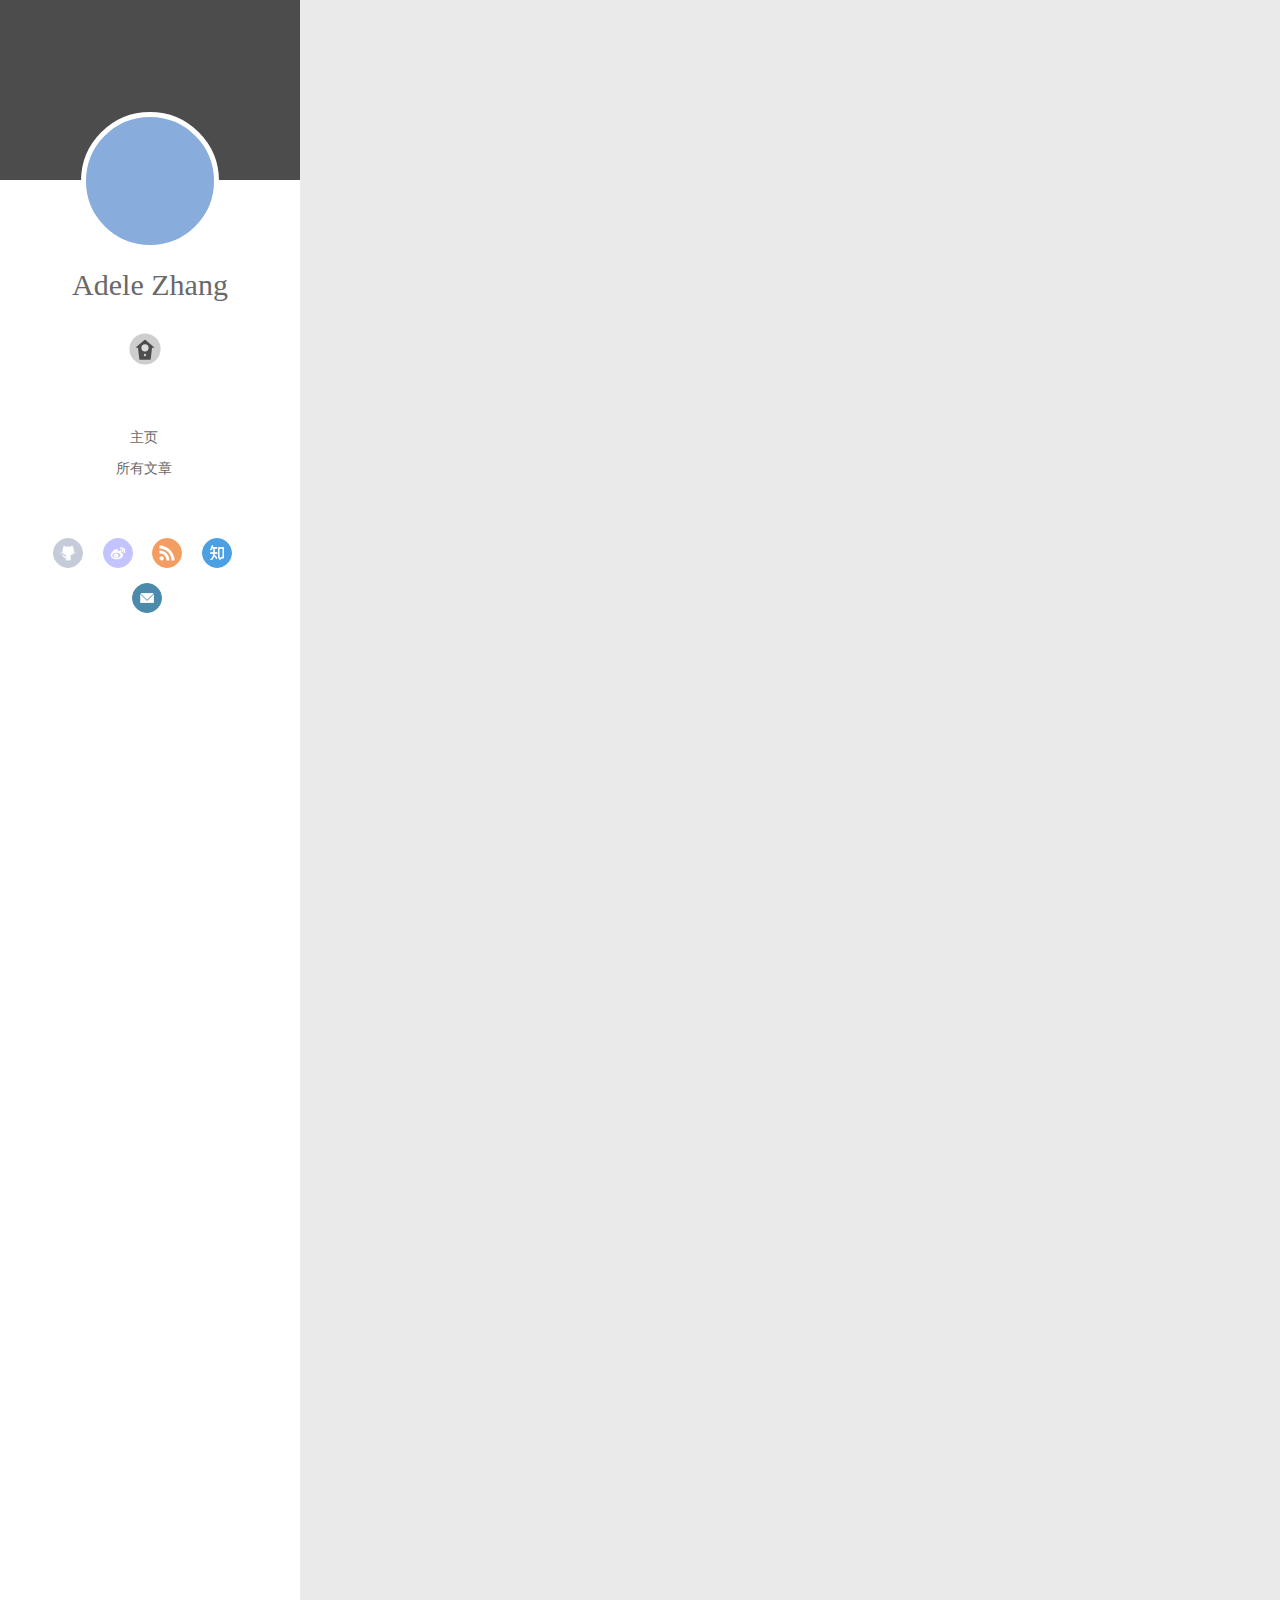
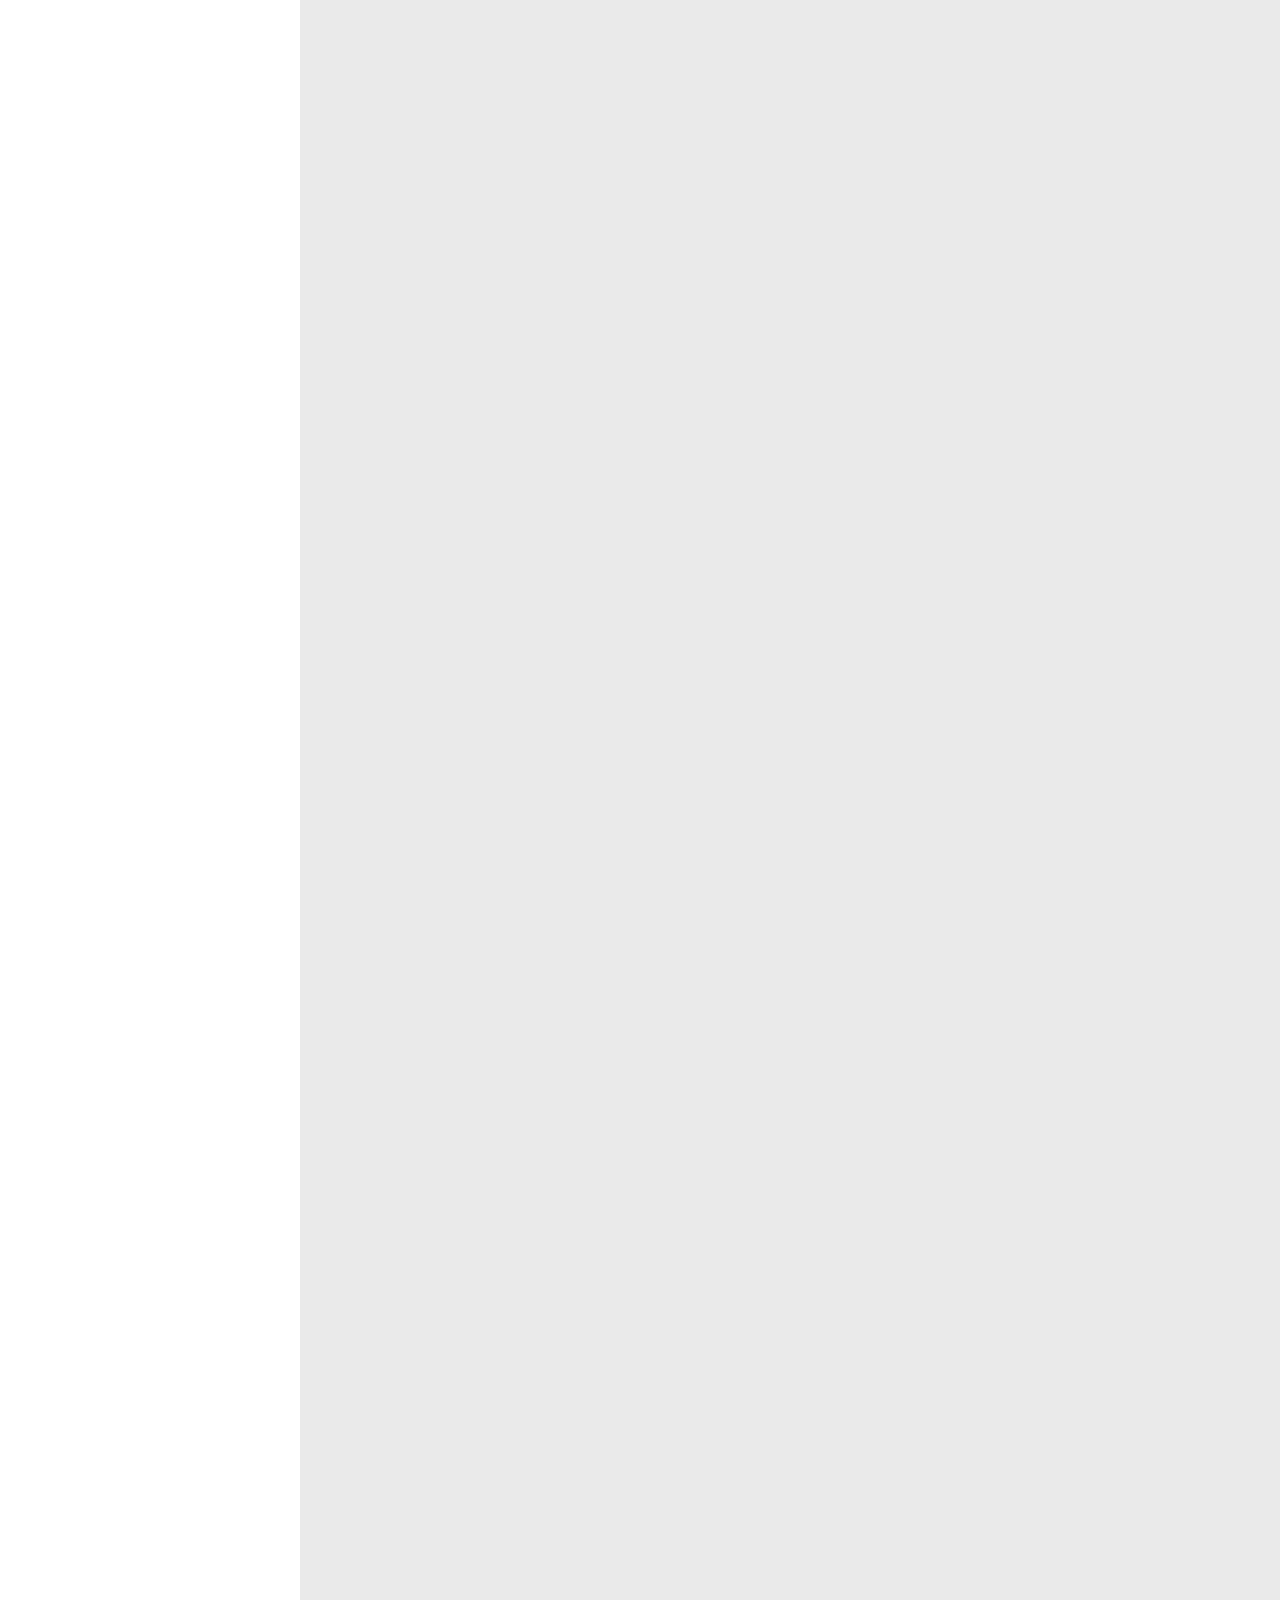
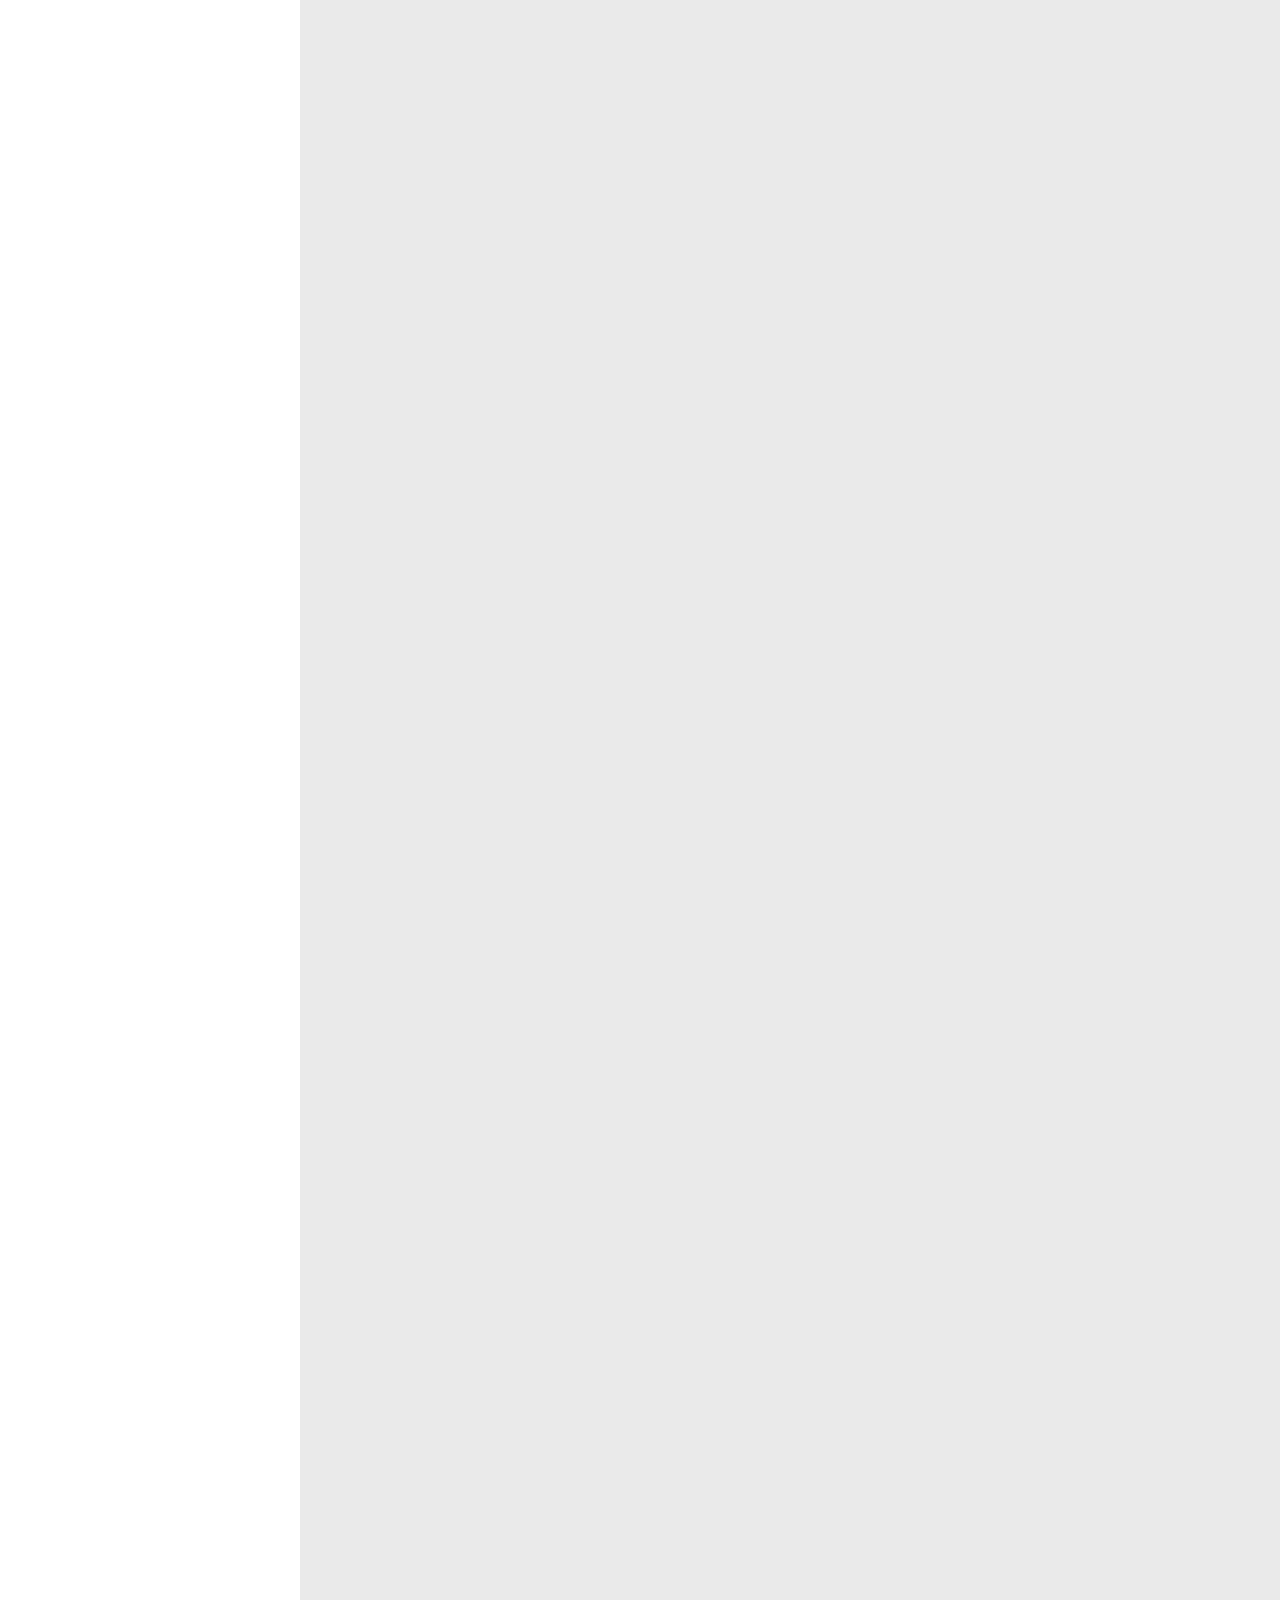
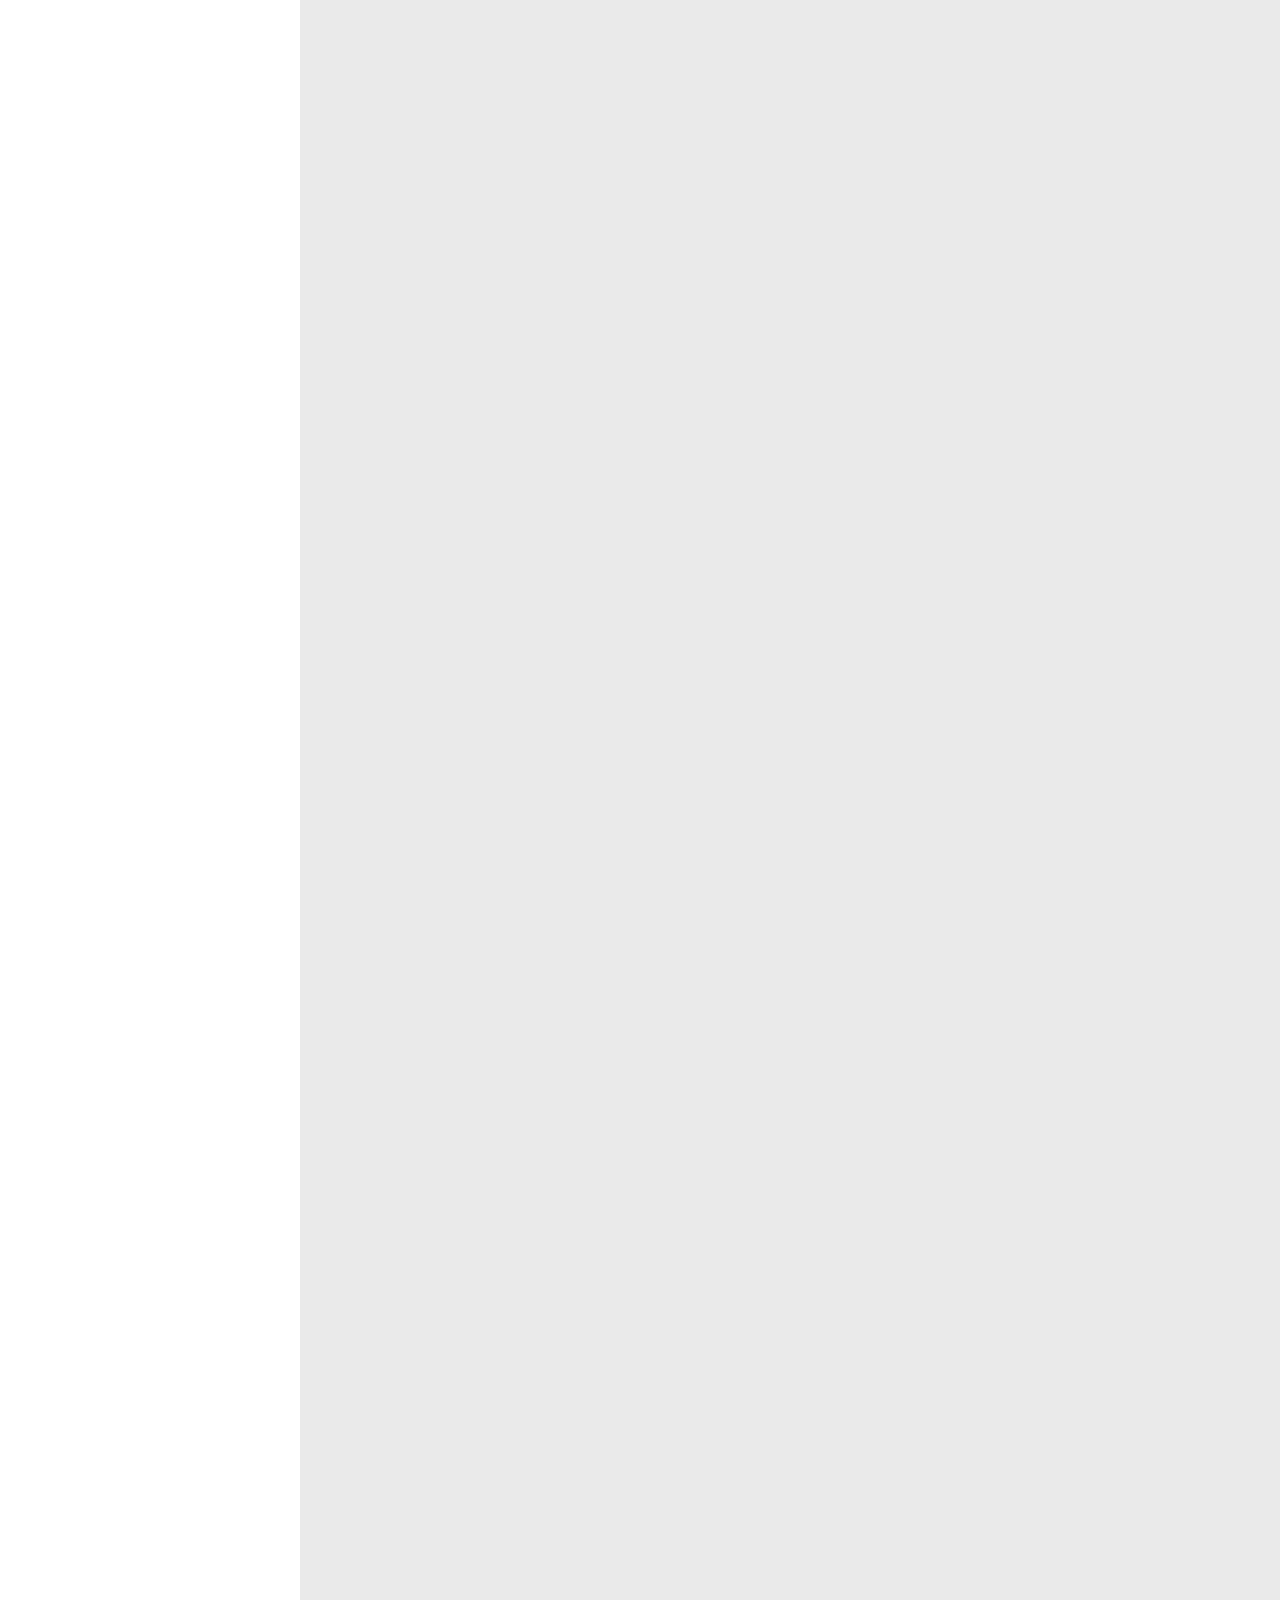
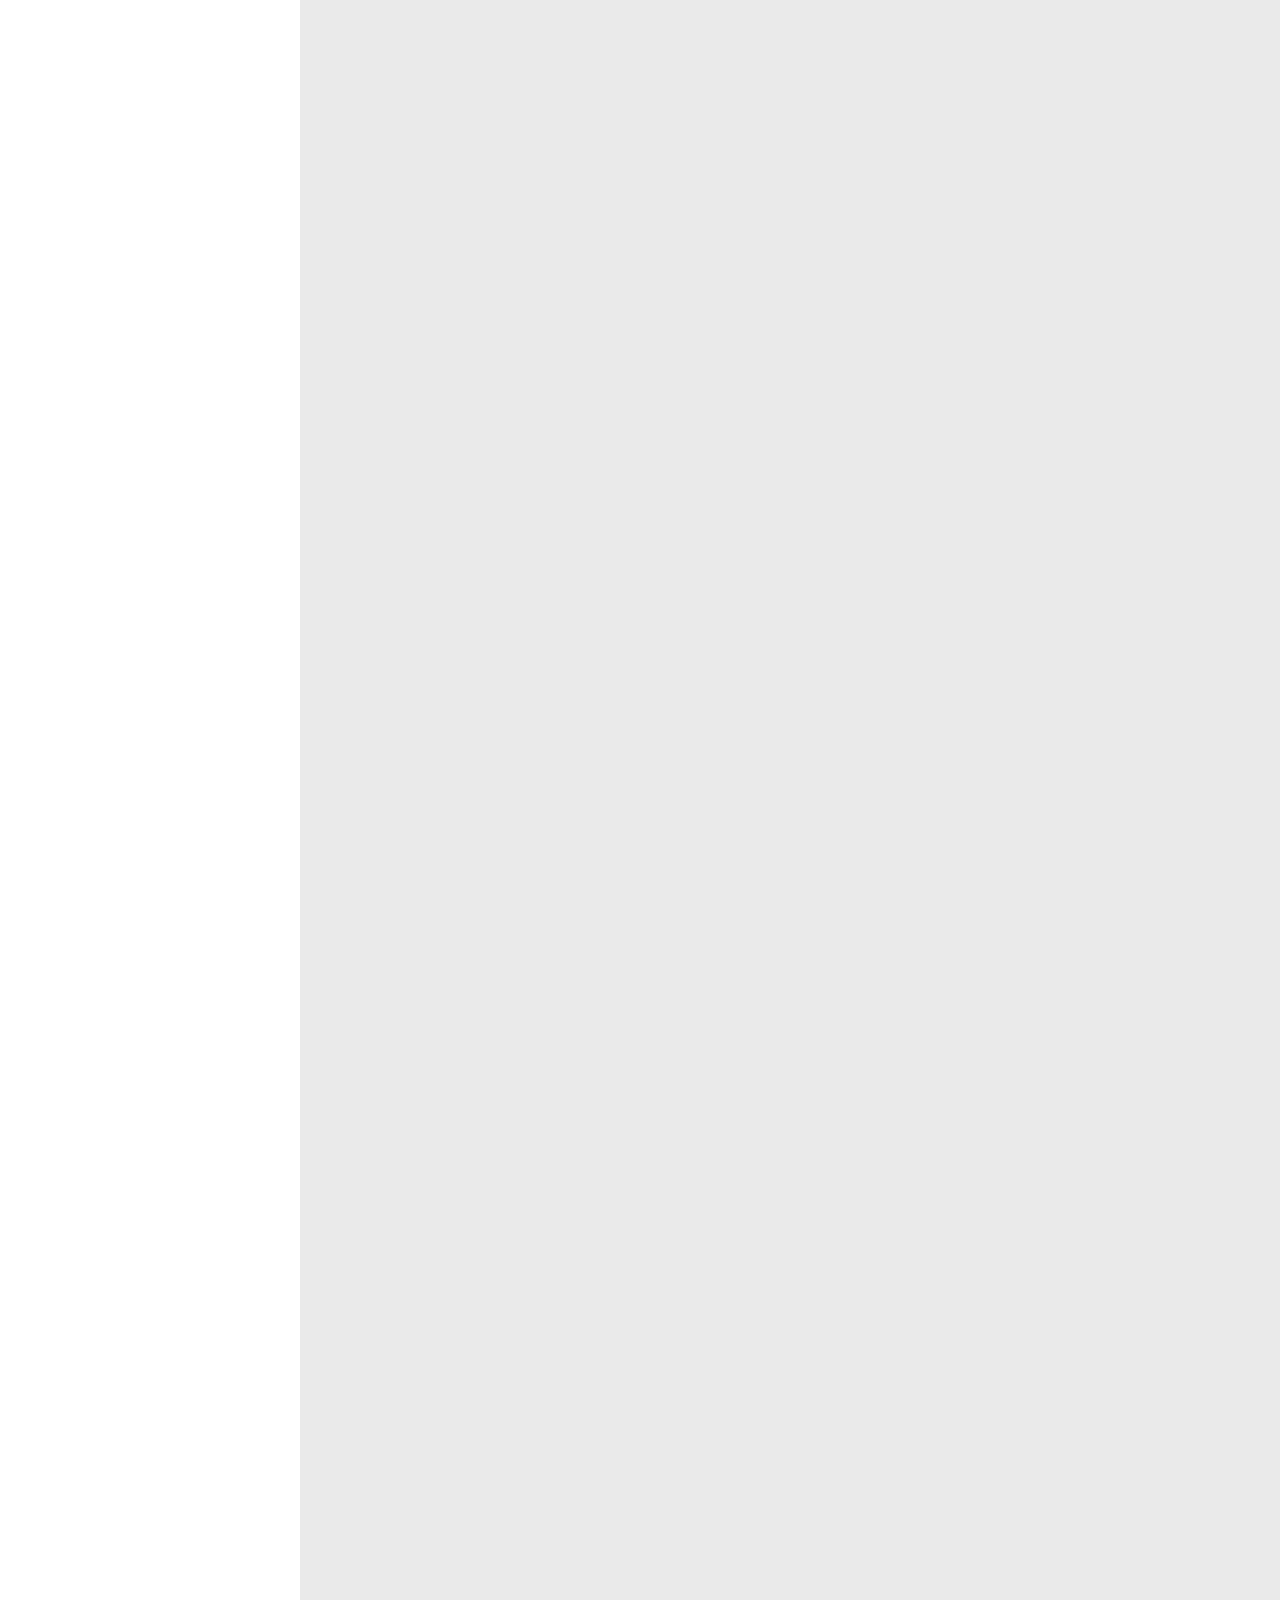
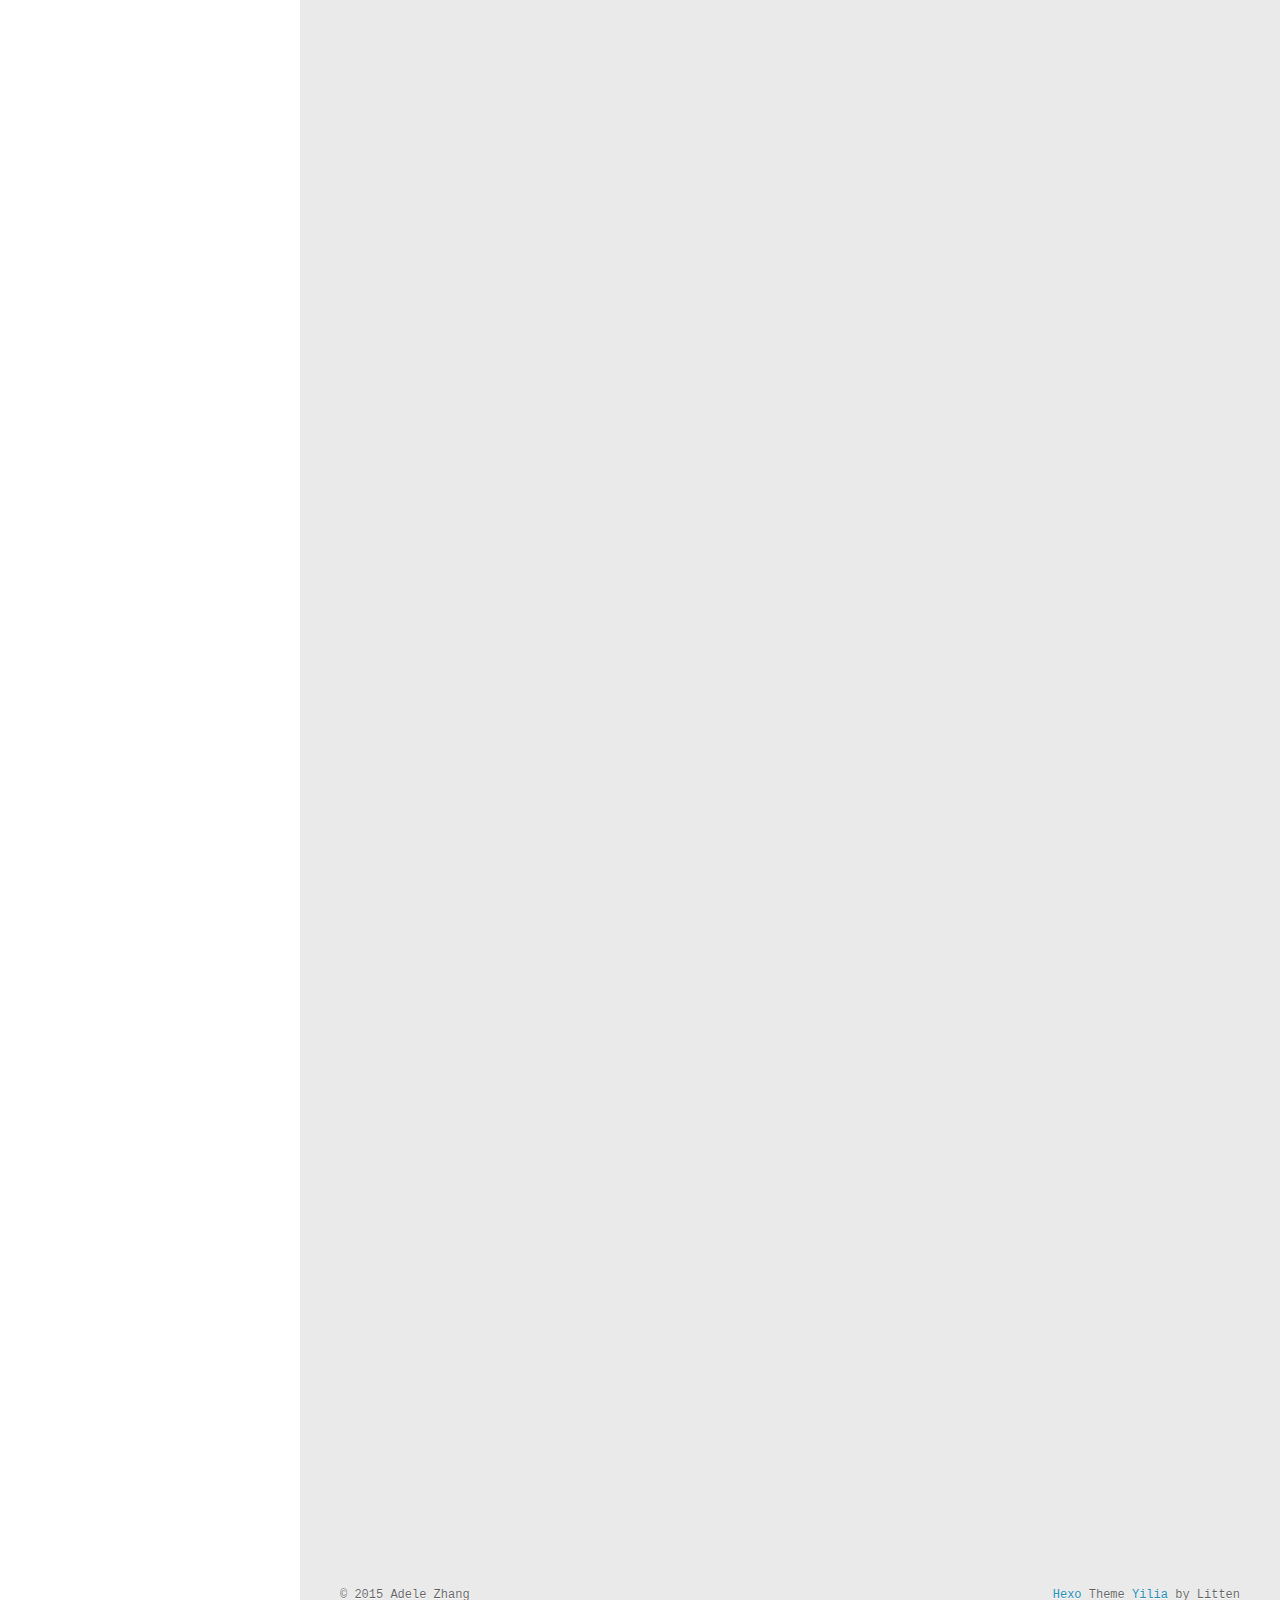
<file: index.html>
<!DOCTYPE html>
<html>
<head>
  <meta charset="utf-8">
  
  <title>Hi iOS</title>
  <meta name="viewport" content="width=device-width, initial-scale=1, maximum-scale=1">
  <meta name="description">
<meta property="og:type" content="website">
<meta property="og:title" content="Hi iOS">
<meta property="og:url" content="http://blog.hiios.net/index.html">
<meta property="og:site_name" content="Hi iOS">
<meta property="og:description">
<meta name="twitter:card" content="summary">
<meta name="twitter:title" content="Hi iOS">
<meta name="twitter:description">
  
    <link rel="alternative" href="/atom.xml" title="Hi iOS" type="application/atom+xml">
  
  
    <link rel="icon" href="/favicon.png">
  
  <link rel="stylesheet" href="/css/style.css" type="text/css">
  <script src="http://libs.baidu.com/jquery/1.9.0/jquery.js"></script>
</head>
<body>
  <div id="container">
    <div class="left-col">
    <div class="overlay"></div>
<div class="intrude-less">
	<header id="header" class="inner">
		<a href="/" class="profilepic">
			<img lazy-src="http://image.baidu.com/i?ct=503316480&amp;z=0&amp;tn=baiduimagedetail&amp;ipn=false&amp;word=%E5%A4%B4%E5%83%8F%20%E4%BA%BA%E7%89%A9%E5%BD%A2%E8%B1%A1%20%E5%A5%B3%E7%94%9F%20%E6%AC%A7%E7%BE%8E&amp;pn=225&amp;spn=0&amp;di=138306619330&amp;pi=0&amp;rn=1&amp;is=0%2C0&amp;istype=&amp;ie=utf-8&amp;oe=utf-8&amp;in=3354&amp;cl=2&amp;st=&amp;cs=4079458018%2C3767741366&amp;os=1614672961%2C3710509181&amp;adpicid=0&amp;ln=1000&amp;fmq=1378374347070_R&amp;s=0&amp;se=&amp;sme=0&amp;tab=&amp;face=&amp;ist=&amp;jit=&amp;statnum=head&amp;cg=head&amp;bdtype=0&amp;objurl=http%3A%2F%2Fp4.gexing.com%2FG1%2FM00%2F03%2FAD%2FrBACE1I8bj2CbBEmAAAPlCwEJQ4574_200x200_3.jpg&amp;fromurl=ippr_z2C%24qAzdH3FAzdH3Fooo_z%26e3B2jxtg2_z%26e3Bv54AzdH3Fqqp57xtwg2AzdH3Fd9anma8_8_z%26e3Bip4s" class="js-avatar">
		</a>

		<hgroup>
		  <h1 class="header-author"><a href="/">Adele Zhang</a></h1>
		</hgroup>

		

		
			<div class="switch-btn">
				<div class="icon">
					<div class="icon-ctn">
						<div class="icon-wrap icon-house" data-idx="0">
							<div class="birdhouse"></div>
							<div class="birdhouse_holes"></div>
						</div>
						<div class="icon-wrap icon-ribbon hide" data-idx="1">
							<div class="ribbon"></div>
						</div>
						
						<div class="icon-wrap icon-link hide" data-idx="2">
							<div class="loopback_l"></div>
							<div class="loopback_r"></div>
						</div>
						
						
						<div class="icon-wrap icon-me hide" data-idx="3">
							<div class="user"></div>
							<div class="shoulder"></div>
						</div>
						
					</div>
					
				</div>
				<div class="tips-box hide">
					<div class="tips-arrow"></div>
					<ul class="tips-inner">
						<li>菜单</li>
						<li>标签</li>
						
						<li>友情链接</li>
						
						
						<li>关于我</li>
						
					</ul>
				</div>
			</div>
		

		<div class="switch-area">
			<div class="switch-wrap">
				<section class="switch-part switch-part1">
					<nav class="header-menu">
						<ul>
						
							<li><a href="/">主页</a></li>
				        
							<li><a href="/archives">所有文章</a></li>
				        
						</ul>
					</nav>
					<nav class="header-nav">
						<div class="social">
							
								<a class="github" target="_blank" href="https://github.com/QiJiaZhang" title="github">github</a>
					        
								<a class="weibo" target="_blank" href="/#" title="weibo">weibo</a>
					        
								<a class="rss" target="_blank" href="/#" title="rss">rss</a>
					        
								<a class="zhihu" target="_blank" href="/#" title="zhihu">zhihu</a>
					        
								<a class="mail" target="_blank" href="/jack_gxy@126.com" title="mail">mail</a>
					        
						</div>
					</nav>
				</section>
				
				
				<section class="switch-part switch-part2">
					<div class="widget tagcloud" id="js-tagcloud">
						<a href="/tags/实践经验/" style="font-size: 20px;">实践经验</a><a href="/tags/开发技巧/" style="font-size: 10px;">开发技巧</a>
					</div>
				</section>
				
				
				
				<section class="switch-part switch-part3">
					<div id="js-friends">
					
			          <a target="_blank" class="main-nav-link switch-friends-link" href="http://localhost:4000/">奥巴马的博客</a>
			        
			          <a target="_blank" class="main-nav-link switch-friends-link" href="http://localhost:4000/">卡卡的美丽传说</a>
			        
			          <a target="_blank" class="main-nav-link switch-friends-link" href="http://localhost:4000/">本泽马的博客</a>
			        
			          <a target="_blank" class="main-nav-link switch-friends-link" href="http://localhost:4000/">吉格斯的博客</a>
			        
			          <a target="_blank" class="main-nav-link switch-friends-link" href="http://localhost:4000/">习大大大不同</a>
			        
			          <a target="_blank" class="main-nav-link switch-friends-link" href="http://localhost:4000/">托蒂的博客</a>
			        
			        </div>
				</section>
				

				
				
				<section class="switch-part switch-part4">
				
					<div id="js-aboutme">我是高小王爷，目前是滴滴打车的RD，我喜欢一切关于iOS的话题</div>
				</section>
				
			</div>
		</div>
	</header>				
</div>
    </div>
    <div class="mid-col">
      <nav id="mobile-nav">
  	<div class="overlay">
  		<div class="slider-trigger"></div>
  		<h1 class="header-author js-mobile-header hide">Adele Zhang</h1>
  	</div>
	<div class="intrude-less">
		<header id="header" class="inner">
			<div class="profilepic">
				<img lazy-src="http://image.baidu.com/i?ct=503316480&amp;z=0&amp;tn=baiduimagedetail&amp;ipn=false&amp;word=%E5%A4%B4%E5%83%8F%20%E4%BA%BA%E7%89%A9%E5%BD%A2%E8%B1%A1%20%E5%A5%B3%E7%94%9F%20%E6%AC%A7%E7%BE%8E&amp;pn=225&amp;spn=0&amp;di=138306619330&amp;pi=0&amp;rn=1&amp;is=0%2C0&amp;istype=&amp;ie=utf-8&amp;oe=utf-8&amp;in=3354&amp;cl=2&amp;st=&amp;cs=4079458018%2C3767741366&amp;os=1614672961%2C3710509181&amp;adpicid=0&amp;ln=1000&amp;fmq=1378374347070_R&amp;s=0&amp;se=&amp;sme=0&amp;tab=&amp;face=&amp;ist=&amp;jit=&amp;statnum=head&amp;cg=head&amp;bdtype=0&amp;objurl=http%3A%2F%2Fp4.gexing.com%2FG1%2FM00%2F03%2FAD%2FrBACE1I8bj2CbBEmAAAPlCwEJQ4574_200x200_3.jpg&amp;fromurl=ippr_z2C%24qAzdH3FAzdH3Fooo_z%26e3B2jxtg2_z%26e3Bv54AzdH3Fqqp57xtwg2AzdH3Fd9anma8_8_z%26e3Bip4s" class="js-avatar">
			</div>
			<hgroup>
			  <h1 class="header-author">Adele Zhang</h1>
			</hgroup>
			
			<nav class="header-menu">
				<ul>
				
					<li><a href="/">主页</a></li>
		        
					<li><a href="/archives">所有文章</a></li>
		        
		        <div class="clearfix"></div>
				</ul>
			</nav>
			<nav class="header-nav">
				<div class="social">
					
						<a class="github" target="_blank" href="https://github.com/QiJiaZhang" title="github">github</a>
			        
						<a class="weibo" target="_blank" href="/#" title="weibo">weibo</a>
			        
						<a class="rss" target="_blank" href="/#" title="rss">rss</a>
			        
						<a class="zhihu" target="_blank" href="/#" title="zhihu">zhihu</a>
			        
						<a class="mail" target="_blank" href="/jack_gxy@126.com" title="mail">mail</a>
			        
				</div>
			</nav>
		</header>				
	</div>
</nav>
      <div class="body-wrap">
  
    <article id="post-公共控件" class="article article-type-post" itemscope itemprop="blogPost">
  
    <div class="article-meta">
      <a href="/2015/07/09/公共控件/" class="article-date">
  	<time datetime="2015-07-09T12:27:16.000Z" itemprop="datePublished">2015-07-09</time>
</a>
    </div>
  
  <div class="article-inner">
    
      <input type="hidden" class="isFancy" />
    
    
      <header class="article-header">
        
  
    <h1 itemprop="name">
      <a class="article-title" href="/2015/07/09/公共控件/">公共控件</a>
    </h1>
  

      </header>
      
    
    <div class="article-entry" itemprop="articleBody">
      
        <p>刚刚接触移动端开发的时候，我们觉得使用苹果官方提供的20多种控件可以满足所以的需求，及时又不满足的时候也会想办法找到控件的设置方法尽量满足需求。但是随时项目变得日益庞大、需求变得复杂的时候，基本控件无法满足我们的需求，即使绞尽脑汁也找不到能满足需求的方法。这时候我们就需要自定义控件了，但是很多人一开始并不想自定义控件，这是为什么呢？我想可能是嫌麻烦，或者总觉得自己写的控件没有官方提供的好。但是我们不尝试着自己写怎么知道没有官方的好呢。<br>今天我们来谈谈自己如何制作符合特殊需求的自定义控件。<br>一、首先来点理论知识<br>1.制作控件之前，首先要考虑的是定义一个子类呢还是写个类别扩展。<br>根据要制作的控制复杂程度还有对子类和类别的了解，选择适合的制作方法。这里我们拿制作子类举例。<br>为了在应用的UI层可用，我们的控件必须继承UIView，我们可以注意到我们常用的UILabel、UIWebView等等都是继承UIView的，但是也有部门控件是继承于UIControl的，例如UIButton、UISwitch等，只不过UIControl类实现了target-action模式，并且有control state相关属性。但是UIControl也是继承于UIView的。<br>2.在h文件中添加默认属性<br>在h文件中添加属性，这样调用时就可以通过改变属性值变化UI式样。再m中初始化时对这些属性附默认值。<br>3.画图<br>画图有两种方式，一个是Images另一个是CoreGraphic。各有各的优缺点，但是从效率来说还是第二种比较强，如果你并不是很擅长使用代码绘制图还是改为一种。使用CoreGraphic绘制图在这里不再介绍，但是希望以后有机会做个这个专题分享，也是蛮有意思得课题。<br>4.交互逻辑<br>此时需要做的是将点击事件存储下来反馈到UI层。Layer层就是一个很好的存放这一逻辑得地方。但是这个也是可有可无得，具体看我们不同得产品设计是否再UI层得处理上要求得这儿精细。<br>5.万事具备，只差交互<br>如果设计得控件是继承于UIControl那么这些响应事件也许够用，但如果直接继承于UIView的话，我们需要自己添加一些响应touch得处理，方法有touch event、添加手势。<br>但是如何将touch事件传递出去，方法也有很多。例如NSNotification、KVO、Delegate、Target-action、Block。后三种用的是最多得，Target-action是需要集成UIControl才能使用。</p>
<p>二、到了实战得时候<br>根据上面得理论知识我们来做一个自定义得搜索控件。<br>我将搜索控件分为两个部分，一个是输入关键字的搜索bar，一个是现实结果的table view。他们都是继承于UIView。</p>
<p>typedef void (^ GetKeywordBlock)(NSString <em>keywork);<br>@interface CustomerSearchBar : UIView<br>/*</em></p>
<ul>
<li>搜索框中的place holder<br><em>/<br>@property (nonatomic, copy) NSString </em>hodler;<br>/**</li>
<li>搜索框中的关键字<br><em>/<br>@property (nonatomic, copy) NSString </em>keyString;<br>/**</li>
<li>搜索框关键字回调block<br>*/<br>@property (nonatomic, strong) GetKeywordBlock getKeywordBlock;</li>
</ul>
<ul>
<li>(void)resignFirstResponder;</li>
</ul>
<p>@end</p>
<p>其中定义得block是将输入得关键字以block得形式传递给controller。我将最基本得功能参数写好后，也可以扩充一些UI的属性。</p>
<p>@property(nonatomic)        BOOL                    ifShowBookmarkButton;<br>@property(nonatomic)        BOOL                    ifShowCancelButton;<br>@property(nonatomic,retain) UIColor <em>tintColor;<br>@property(nonatomic,retain) UIColor </em>barTintColor </p>
<p>下面来看看m文件定义了哪些参数。</p>
<h1 id="import_“CustomerSearchBar-h”">import “CustomerSearchBar.h”</h1><p>@interface CustomerSearchBar()<uitextfielddelegate><br>/**</uitextfielddelegate></p>
<ul>
<li>搜索框中输入text field<br><em>/<br>@property (nonatomic, strong) UITextFiled </em>keyTextField;</li>
</ul>
<p>m文件中声明了一个text filed，用来输入text。也可以根据产品需求增加其他属性。m文件的实现不在叙述了，主要功能就是响应输入得事件，将输入的关键字传出来。</p>
<p>Table view的实现也非常简单，即显示自定义得cell（根据PM的需求），table view data source和table view delegate我们也可以抽象一个类出来专门负责data source和delegate得处理。通过controller从bar中得到的关键字刷新data source。</p>
<p>/**</p>
<ul>
<li>@param keyword textfiled接收的关键字<br>*/</li>
</ul>
<ul>
<li>(void)showSuggestionDataResultWithKey:(NSString *)keyword{<br>//1.得到关键字<br>//2.根据关键字去得到新数据源——lists<br>//3.刷新table view</li>
</ul>
<p>self.suggestDataSource.dataArray = lists;<br>self.resultView.dataSource = self.suggestDataSource;<br>[self.resultView reloadData];<br>}</p>
<p>最核心得思想大概就是这些了，可能大家觉得干货太好。但是我却认为重点不在这些，重点在于真正得动手去做一个控件在一个项目中，不要在使用苹果api中提供的。你还在使用navigation bar吗，你还在使用UIButton吗？还是自己动手做一个吧~</p>

      
    </div>
    
    <div class="article-info article-info-index">
      
	<div class="article-tag tagcloud">
		<ul class="article-tag-list"><li class="article-tag-list-item"><a class="article-tag-list-link" href="/tags/实践经验/">实践经验</a></li></ul>
	</div>

      

      
      <div class="clearfix"></div>
    </div>
    
  </div>
  
</article>






  
    <article id="post-封装思想，抽象一切" class="article article-type-post" itemscope itemprop="blogPost">
  
    <div class="article-meta">
      <a href="/2015/05/19/封装思想，抽象一切/" class="article-date">
  	<time datetime="2015-05-19T09:35:27.000Z" itemprop="datePublished">2015-05-19</time>
</a>
    </div>
  
  <div class="article-inner">
    
      <input type="hidden" class="isFancy" />
    
    
      <header class="article-header">
        
  
    <h1 itemprop="name">
      <a class="article-title" href="/2015/05/19/封装思想，抽象一切/">封装思想，抽象一切</a>
    </h1>
  

      </header>
      
    
    <div class="article-entry" itemprop="articleBody">
      
        <p>我不知道这样的命题符不符合我今天要分享的内容，大家看后评论。<br>你有没有在coding的时候遇到这样的情况，重复写一句或者一段代码，当遇到这种情况的时候，第一反应就是不将就，这样的重复代码不该出现再你的app中，马上应该封装个类或者方法，将这些方法抽象出来。</p>
<p>如何封装，怎样调用。废话少说，先看看我都封装了什么。</p>
<p><strong>1.View视图中</strong><br>在view中添加其他控件的时候需要以view的frame作为参考。在编写代码的时候一会儿一个view.frame.size.width烦不烦，好~封装这些方法。</p>
<ul>
<li>首先创建一个Class为UIView的Category</li>
<li>再h文件中声明一个类型为float的width的变量</li>
<li>在m中实现其get和set方法</li>
</ul>
<blockquote>
<p>-(CGFloat)width {<br>return self.frame.size.width;<br>}<br>-(void)setWidth:(CGFloat)width {<br>CGRect frame = self.frame;<br>frame.size.width = width;<br>self.frame = frame;<br>}</p>
</blockquote>
<ul>
<li>万事具备，只差使用。在其他类中只要引用这个类名，那么self.someview.width就清飘飘的可以使用了</li>
</ul>
<p>介绍了width之后，我们还可以照猫画虎的实现很多方法，例如height，left，right，bottom，head等等。</p>
<p><strong>2.safe判断</strong><br>有时会遇到这样的情况，自己生成的或者服务器返回的数据类型不正确，造成app崩溃。所以这些经验告诉我们，做一些数据格式的判断还是有必要的。</p>
<blockquote>
<p>   -(BOOL)isValidString:(NSString <em>)aString;<br>-(BOOL)isValidArray:(NSString </em>)aArray;<br>-(BOOL)isValidDictionary:(NSDictionary <em>)aDictionary;<br>-(BOOL)isValidInteger:(NSInteger)count;<br>-(BOOL)isValidDistance:(NSString </em>)aDistance;<br>-(BOOL)isValidTime:(NSString *)aTime;<br>-(BOOL)isValidCoor2D:(CLLocationCoordinate2D)aCoor2D;</p>
</blockquote>
<p><strong>3.关于各式各样Alert View</strong></p>
<p>Alert View作为端的友好提示是程序中不可获取的一小部分，根据不同的提示场景，Alert View肯定会有不同，至少分为成功提示、错误提示、二次确认提示等等。Alert View大部分都是custom出来的，分为title、icon、content、cancel title、other title等等。所以我们可以封装一个custom alert view，将alert view的显示动画、消失动画定义出来，但是它的title、content等等留给调用它的类决定，再定义一个枚举方法，定义我们业务所需的各种各样的view样式，在custom alert类中，根据样式来显示不同的image。基本想法就是这些了，看看是怎么实现的。</p>
<ul>
<li>首先创建一个custom view，这个view中有两大部分组成，一个显示内容view，一个是背景view。</li>
<li>内容view中有title label，icon image，content label，cancel button， other button，还有一个block。</li>
<li>在view中实现显示，消失的动画效果等等，还有定义各种情景的alert，实现不同情景下得icon显示内容。</li>
</ul>
<p>万事具备，只差调用，再h文件中写个调用的接口</p>
<blockquote>
<p>-(void)showAlertWithTitle:(NSString <em>)title message:(NSString </em>)message defaultMessage:(NSString <em>)message completion:(CompletionBlock)completion cancelTitle:(NSString </em>)otherTitles:(NSString *)otherTitle;</p>
</blockquote>
<p>这里，我多写了一个default message，其中message是网络请求之后，接口返回的message显示数据，如果接口返回失败，则使用default message。</p>
<p><strong>4.table view翻页功能</strong><br>基本任何app中都会遇到翻页需求，翻页就是给后台传基本参数外，还要传入当前请求页数和请求的条数。请求条数基本是个定值，但是页数是增加的，这也是有规律可循的，所以封装个方法配好翻页参数。<br>这个翻页的类要完成几个方法：上拉刷新、下拉加载更多和加载失败时的处理。</p>
<blockquote>
<p>-(void)pullDownRefreshHandler:…<br>-(void)loadMoreHandler:…<br>-(void)finishRefreshWithError:(NSError *)error;<br>-(void)finishLoadMoreWithError;</p>
</blockquote>
<p>将翻页的功能交给这个类实现，不在请求中具体传入关于翻页的数据。<br><strong>5.网络请求封装</strong><br>大部分HTTP网络请求都是使用的AFNetwork吧，AF实在太好用，但是我们的需求是很多地方都要网络请求，在对AF进行一次封装太有必要。</p>
<ul>
<li>首先建一个HTTP请求类，将HTTP请求实现方法创建在此类中。将成功返回的数据和失败结果以block方式回调。</li>
<li>各个controller有请求方法的时候创建其独有的Request Controller，在这个类中只需知道要传入什么参数，访问地址是什么即可，具体的HTTP请求方法则需之前的基类实现，看起来十分简单。</li>
</ul>
<blockquote>
<p>-(void)requestListWithDict:(NSDictionary*)dict completion:(completionBlock)completionBlock;</p>
</blockquote>
<ul>
<li>接下来对应其ViewController直接调用这个方法即可，我们会发现这样的Request Controller会有很多个，因为它和ViewController中请求数对应，既容易查找也容易定位非常方便。</li>
</ul>
<p>这些封装方法都是我们经常使用到得，当然这几种是远远不够的，在我们自己的产品中会慢慢积累很多封装的方法，比如加密类、JSON解析类、策略类、地图类、提示文案类等等等等。而且在这篇文章中，大家发现我只是介绍了一种思想但是没有具体实现任何一个方法，其实方法实现已经非常简单了，重要的是每当我们coding的时候，有没有时时刻刻想到封装和抽象呢。<br>你在实际的编程中遇到哪些比较好的封装类呢，我希望你分享给我。</p>

      
    </div>
    
    <div class="article-info article-info-index">
      
	<div class="article-tag tagcloud">
		<ul class="article-tag-list"><li class="article-tag-list-item"><a class="article-tag-list-link" href="/tags/实践经验/">实践经验</a></li></ul>
	</div>

      

      
      <div class="clearfix"></div>
    </div>
    
  </div>
  
</article>






  
    <article id="post-继续快捷方式" class="article article-type-post" itemscope itemprop="blogPost">
  
    <div class="article-meta">
      <a href="/2015/05/05/继续快捷方式/" class="article-date">
  	<time datetime="2015-05-05T09:51:56.000Z" itemprop="datePublished">2015-05-05</time>
</a>
    </div>
  
  <div class="article-inner">
    
      <input type="hidden" class="isFancy" />
    
    
      <header class="article-header">
        
  
    <h1 itemprop="name">
      <a class="article-title" href="/2015/05/05/继续快捷方式/">继续快捷方式</a>
    </h1>
  

      </header>
      
    
    <div class="article-entry" itemprop="articleBody">
      
        <h2 id="大神们都再使用快捷键，你还在想什么">大神们都再使用快捷键，你还在想什么</h2><p><strong>继续上次的话题，让我们继续说说更多的快捷键</strong></p>
<blockquote>
<p>Command+Shift+O</p>
</blockquote>
<p>找方法，找函数，找各种就靠它了 </p>
<blockquote>
<p>Command+Shift+J</p>
</blockquote>
<p>将文件目录切换到当然打开的文件</p>
<blockquote>
<p>Command+J,-&gt;</p>
</blockquote>
<p>将当前文件切换其他assistant editor中</p>
<blockquote>
<p>Command+Alt</p>
</blockquote>
<p>将m文件再主editor中打开</p>
<p><strong>调试区的快捷键</strong></p>
<p>除了Editor中使用的快捷键，再调试区也有很多非常实用的快捷方式，非常值得我们使用起来。<br>你有没有遇到这种情况，调试区已经输入n行信息，这时候你想删除它们，需要点击垃圾桶button，这时你只需要输入</p>
<blockquote>
<p>Command+K</p>
</blockquote>
<p>轻轻松松搞定啦</p>
<p>如果你想继续刚才打住的断点继续执行，直接输入</p>
<blockquote>
<p>c+Enter</p>
</blockquote>
<p>可以帮助你。</p>
<p>赶快试试吧，是不是发现非常简单好用呢。什么？还想知道更多的调试快捷键，输入h查看吧，只有你不知道的，没有你不想要的~什么查看线程，查看物理地址，都是分分钟搞定的事儿~</p>
<p>我记得层级有个大神告诉我，编程基本上使用键盘就可以了，键盘鼠标来回切换，累不累~希望大家多多给建议，看看大家都在使用什么快捷键。</p>
<p>在<a href="http://stackoverflow.com/questions/1402174/what-xcode-keyboard-shortcuts-do-you-use-regularly" target="_blank" rel="external">StackOverflow</a>.找到了一个特别棒的关于快捷键的讨论，分享给大家</p>

      
    </div>
    
    <div class="article-info article-info-index">
      
	<div class="article-tag tagcloud">
		<ul class="article-tag-list"><li class="article-tag-list-item"><a class="article-tag-list-link" href="/tags/开发技巧/">开发技巧</a></li></ul>
	</div>

      

      
      <div class="clearfix"></div>
    </div>
    
  </div>
  
</article>






  
    <article id="post-编程之快捷方式" class="article article-type-post" itemscope itemprop="blogPost">
  
    <div class="article-meta">
      <a href="/2015/04/24/编程之快捷方式/" class="article-date">
  	<time datetime="2015-04-24T12:10:57.000Z" itemprop="datePublished">2015-04-24</time>
</a>
    </div>
  
  <div class="article-inner">
    
      <input type="hidden" class="isFancy" />
    
    
      <header class="article-header">
        
  
    <h1 itemprop="name">
      <a class="article-title" href="/2015/04/24/编程之快捷方式/">工欲善其事,必先利其器</a>
    </h1>
  

      </header>
      
    
    <div class="article-entry" itemprop="articleBody">
      
        <p>单单使用Xcode，工作太单调，有很多插件可以让编程既有意思又高效起来。有了Xcode插件，编程也是如此美好。</p>
<p>终归一句话Lazy Code</p>
<p><a href="http://alcatraz.io/打开这个之后，估计大家都会用了吧。再多啰嗦几句我必使用的插件吧。" target="_blank" rel="external">http://alcatraz.io/打开这个之后，估计大家都会用了吧。再多啰嗦几句我必使用的插件吧。</a></p>
<h4 id="FuzzyAutocompletePlugin">FuzzyAutocompletePlugin</h4><p>有了它之后，随便输入几个字母，相关的类、方法都显示出来了。</p>
<h4 id="KSImageNamed">KSImageNamed</h4><p>写完[NSImage imageNamed: 或者 [UIImage imageNamed:之后，图片通通显示出来。</p>
<h4 id="ColorSense">ColorSense</h4><p>同样写完[NSColor: 或者 [UIColor之后，要定义的颜色会显示出来。</p>
<h4 id="VVDocumenter">VVDocumenter</h4><p>上次介绍过的标注插件，真是不用就out了呀~</p>
<h4 id="XAlign">XAlign</h4><p>让代码瞬间对齐，强迫者适用。</p>
<h4 id="xcfui">xcfui</h4><p>可以找到没用的#import，代码提速有它的功劳。</p>
<h4 id="VVDocumenter-1">VVDocumenter</h4><hr>
<h2 id="XCode的快捷键们">XCode的快捷键们</h2><p>介绍完插件之后，Xcode的快捷键也是开发中必须用起来的秘密武器。之前有个非常爱好iOS编程的伙伴告诉我说，没有快捷键我都不像编程了，那让我们看看快捷键能让编程变得多快捷吧。</p>
<h4 id="Command_1~8">Command 1~8</h4><p>再Navigators中互相切换, Command 0 关闭navigation</p>
<h4 id="Command_Alt_1~6">Command Alt 1~6</h4><p>在Inspectors互相切换,同理 Command Alt 0也时将它关闭掉</p>
<h4 id="Control_Command_Alt_1~4">Control Command Alt 1~4</h4><p>再Libraries中相互切换</p>
<h4 id="Control_1~6">Control 1~6</h4><p>展示Jump Bar的下拉选项</p>
<h4 id="Command_+_Enter:">Command + Enter:</h4><p> 显示standard editor</p>
<h4 id="Command_Alt_Enter:">Command Alt Enter:</h4><p>You can probably guess what this does. Indeed, It opens the assistant editor.</p>
<h4 id="Command_Alt_Shift_Enter:">Command Alt Shift Enter:</h4><p>打开revision control editor.</p>
<h4 id="Command_+_Shift_+_Y-">Command + Shift + Y.</h4><p>打开或者关闭掉debugging area</p>
<p>还不知道这些快捷键的猿和媛们，快试试吧！或者你正在说这些快捷键太简单了（我听见你再说），好吧！下次我会分享一些Ninja Master才会的快捷操作，希望能对大家有用，期待下次的分享吧~</p>

      
    </div>
    
    <div class="article-info article-info-index">
      
	<div class="article-tag tagcloud">
		<ul class="article-tag-list"><li class="article-tag-list-item"><a class="article-tag-list-link" href="/tags/开发技巧/">开发技巧</a></li></ul>
	</div>

      

      
      <div class="clearfix"></div>
    </div>
    
  </div>
  
</article>






  
    <article id="post-项目分享" class="article article-type-post" itemscope itemprop="blogPost">
  
    <div class="article-meta">
      <a href="/2015/04/02/项目分享/" class="article-date">
  	<time datetime="2015-04-02T03:30:57.000Z" itemprop="datePublished">2015-04-02</time>
</a>
    </div>
  
  <div class="article-inner">
    
      <input type="hidden" class="isFancy" />
    
    
      <header class="article-header">
        
  
    <h1 itemprop="name">
      <a class="article-title" href="/2015/04/02/项目分享/">项目分享</a>
    </h1>
  

      </header>
      
    
    <div class="article-entry" itemprop="articleBody">
      
        <p>这是小王爷的第一篇博客，首先简单的介绍一下我自己(此处有掌声)。我是一个iOS开发女攻城师。iOS编程大师和郭德纲都是我得男神(哈哈~)。有近4年iOS开发经验，现在在一家引以为豪的打车软件公司工作。我开通了微信公共账号，可以加我哦~如果有任何问题也可以给我发邮件到jack_gxy@126.com。欢迎进入iOS开发世界~</p>
<h2 id="我的项目经验">我的项目经验</h2><p>我做过大大小小的App，上线的有7、8个了，我也是从一个小白慢慢走过来的，中间也是障碍不断，今天根据开发经验大致的总结一下。</p>
<h3 id="命名一定要规范">命名一定要规范</h3><h4 id="减少缩写">减少缩写</h4><pre><code>不要自创缩写命名，缩写只用于通用专业术语，如<span class="built_in">URL</span>等。宁可让名字长一些，团队中其他人容易理解。
</code></pre><h4 id="过程化">过程化</h4><pre><code><span class="comment">将will，did，should将入命名中，会比较形象吧。</span>
</code></pre><h4 id="前缀，前缀">前缀，前缀</h4><pre><code>类名加上工程缩写
DDZMainViewController

常量加类型名前缀
<span class="built_in">UIApplicationDidFinishLaunchingNotification</span>

枚举类型命名要加相关类名前缀，并且枚举值命名要加枚举类型前缀
<span class="keyword">typedef</span> <span class="built_in">NS_ENUM</span>(<span class="built_in">NSInteger</span>, DBDStriveBarStatus){

DBDStriveBarStatusWaitStrive = <span class="number">0</span>,

DBDStriveBarStatusWaitGoing

};

给一个带修饰的对象命名时要采用修饰+类型的方式，而不是先指定其类型
<span class="built_in">UIButton</span> *sendMsgButton；
</code></pre><h3 id="使用stroyboards，xib">使用stroyboards，xib</h3><pre><code>对使用storyboard、xib，还有只使用代码开发的争论一直不断，从我个人角度，我比较中意使用<span class="function"><span class="title">sb</span><span class="params">(只是缩写，没有其他意思)</span></span>，xib。比较简单的视图，我们可以使用sb，xib，简化我们的开发。而且自从iOS8开始，我们可以对其进行个性化扩展，真是其乐无穷了。
</code></pre><h3 id="第三方控件使用Cocoapods管理">第三方控件使用Cocoapods管理</h3><pre><code>我自己的开发经验，还有和其他大牛牛们讨论过，很多知名的<span class="keyword">APP</span>都有使用Cocoapods，但是一些大公司会将第三方控件保存到自己的服务器中集中管理。
</code></pre><h3 id="代码框架清晰">代码框架清晰</h3><pre><code>将Views，Model，Controllers，Resource，Network，Widges的文件夹建立的清晰一些，并且将成千上百的类分得明确一些。
</code></pre><h3 id="Faux_Pas">Faux Pas</h3><pre><code>当我发现这个APP的时候，我马上更新了我的个性签名<span class="comment">--妈妈再也不用担心我的编程。</span>
Faux Pas是一个强大的辅助编程工具，它可以找出常见的错误，隐藏的bug，不良的编程习惯以及可维护性问题和风格问题。
</code></pre><h3 id="Debug">Debug</h3><pre><code>当程序崩溃的时候，我们希望快速定位到崩溃点，一般的方法是通过dSYM文件分析。
现在我在贵公司发现了Crashlytics,它的原理其实就是根据dSYM文件出来，将物理内存翻译成代码展现给我们，并且个性化的操作可以及时通知。
</code></pre><h3 id="公有Provisioning">公有Provisioning</h3><pre><code>我在之前的公司遇到这种情况，大家都是管理员身份，生成自己profie。每次更新完代码之后在setting中都要修改一下。后来我发现，大家建一个公共<span class="keyword">profile</span>比较方便，再也不用修改setting中得<span class="keyword">profile</span>，虽然更改起来不是很麻烦，但是只要是可以优化的方法，我们都要有常识的心态。
</code></pre><h3 id="加注释">加注释</h3><pre><code>之前我的师傅经常和我说，加注释加注释。是因为我觉得很浪费时间，但是我发现别人的代码我真的需要一定时间来揣摩，大家是一个团队，你好我好大家好的原则，注释太重要了。猫神的VVDocumenter你还没有听说过吗？
</code></pre><h3 id="每个类不要太冗余">每个类不要太冗余</h3><pre><code>我们被称为神一样存在的非主流iOS编程大师说过一句话，如果一个类超过300行，就该去面壁思过了，好吧~我之前的标准是500行，我和他的差距有200行那么多呀？！
</code></pre><p>今天就和大家说这么多吧，大家可以关注我的公众账号，也可以随时给我发邮件。<br>如果你对iOS有编程热情，如果你是iOS编程殿堂级大神，如果你还有那么一丢丢的帅(这个可以忽略)，如果你也和我一样是编程女孩子，那我们做朋友吧~</p>

      
    </div>
    
    <div class="article-info article-info-index">
      
	<div class="article-tag tagcloud">
		<ul class="article-tag-list"><li class="article-tag-list-item"><a class="article-tag-list-link" href="/tags/实践经验/">实践经验</a></li></ul>
	</div>

      

      
      <div class="clearfix"></div>
    </div>
    
  </div>
  
</article>






  
  
</div>
      <footer id="footer">
  <div class="outer">
    <div id="footer-info">
    	<div class="footer-left">
    		&copy; 2015 Adele Zhang
    	</div>
      	<div class="footer-right">
      		<a href="http://hexo.io/" target="_blank">Hexo</a>  Theme <a href="https://github.com/litten/hexo-theme-yilia" target="_blank">Yilia</a> by Litten
      	</div>
    </div>
  </div>
</footer>
    </div>
    
  <link rel="stylesheet" href="/fancybox/jquery.fancybox.css" type="text/css">
  <script src="/fancybox/jquery.fancybox.pack.js" type="text/javascript"></script>


<script src="/js/mobile.js" type="text/javascript"></script>
<script src="/js/main.js" type="text/javascript"></script>





<! -- mathjax config similar to math.stackexchange -->

<script type="text/x-mathjax-config">
MathJax.Hub.Config({
    tex2jax: {
        inlineMath: [ ['$','$'], ["\\(","\\)"]  ],
        processEscapes: true,
        skipTags: ['script', 'noscript', 'style', 'textarea', 'pre', 'code']
    }
});

MathJax.Hub.Queue(function() {
    var all = MathJax.Hub.getAllJax(), i;
    for(i=0; i < all.length; i += 1) {
        all[i].SourceElement().parentNode.className += ' has-jax';                 
    }       
});
</script>

<script type="text/javascript" src="http://cdn.mathjax.org/mathjax/latest/MathJax.js?config=TeX-AMS-MML_HTMLorMML">
</script>



  </div>
</body>
</html>
</file>
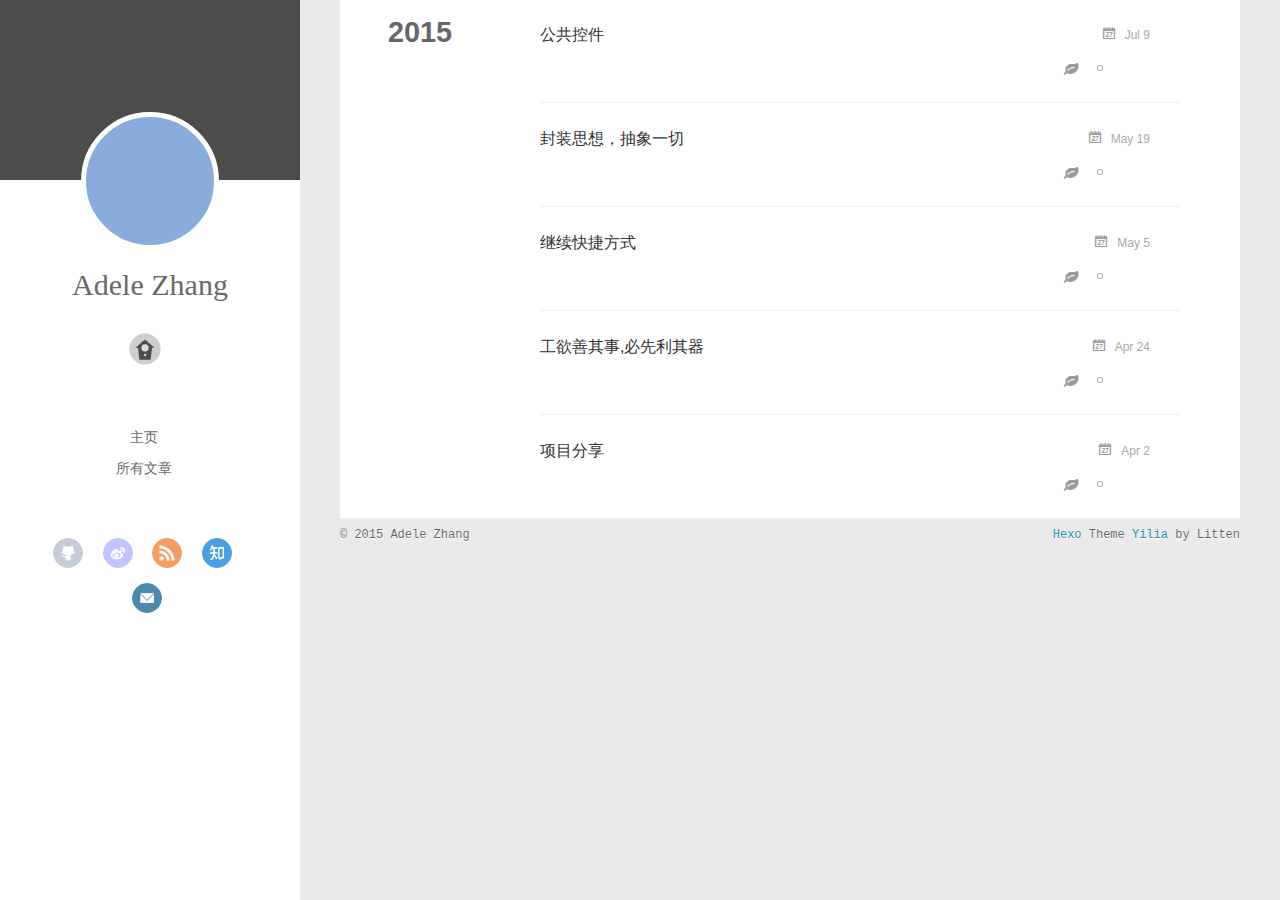
<file: archives/index.html>
<!DOCTYPE html>
<html>
<head>
  <meta charset="utf-8">
  
  <title>Archives | Hi iOS</title>
  <meta name="viewport" content="width=device-width, initial-scale=1, maximum-scale=1">
  <meta name="description">
<meta property="og:type" content="website">
<meta property="og:title" content="Hi iOS">
<meta property="og:url" content="http://blog.hiios.net/archives/index.html">
<meta property="og:site_name" content="Hi iOS">
<meta property="og:description">
<meta name="twitter:card" content="summary">
<meta name="twitter:title" content="Hi iOS">
<meta name="twitter:description">
  
    <link rel="alternative" href="/atom.xml" title="Hi iOS" type="application/atom+xml">
  
  
    <link rel="icon" href="/favicon.png">
  
  <link rel="stylesheet" href="/css/style.css" type="text/css">
  <script src="http://libs.baidu.com/jquery/1.9.0/jquery.js"></script>
</head>
<body>
  <div id="container">
    <div class="left-col">
    <div class="overlay"></div>
<div class="intrude-less">
	<header id="header" class="inner">
		<a href="/" class="profilepic">
			<img lazy-src="http://image.baidu.com/i?ct=503316480&amp;z=0&amp;tn=baiduimagedetail&amp;ipn=false&amp;word=%E5%A4%B4%E5%83%8F%20%E4%BA%BA%E7%89%A9%E5%BD%A2%E8%B1%A1%20%E5%A5%B3%E7%94%9F%20%E6%AC%A7%E7%BE%8E&amp;pn=225&amp;spn=0&amp;di=138306619330&amp;pi=0&amp;rn=1&amp;is=0%2C0&amp;istype=&amp;ie=utf-8&amp;oe=utf-8&amp;in=3354&amp;cl=2&amp;st=&amp;cs=4079458018%2C3767741366&amp;os=1614672961%2C3710509181&amp;adpicid=0&amp;ln=1000&amp;fmq=1378374347070_R&amp;s=0&amp;se=&amp;sme=0&amp;tab=&amp;face=&amp;ist=&amp;jit=&amp;statnum=head&amp;cg=head&amp;bdtype=0&amp;objurl=http%3A%2F%2Fp4.gexing.com%2FG1%2FM00%2F03%2FAD%2FrBACE1I8bj2CbBEmAAAPlCwEJQ4574_200x200_3.jpg&amp;fromurl=ippr_z2C%24qAzdH3FAzdH3Fooo_z%26e3B2jxtg2_z%26e3Bv54AzdH3Fqqp57xtwg2AzdH3Fd9anma8_8_z%26e3Bip4s" class="js-avatar">
		</a>

		<hgroup>
		  <h1 class="header-author"><a href="/">Adele Zhang</a></h1>
		</hgroup>

		

		
			<div class="switch-btn">
				<div class="icon">
					<div class="icon-ctn">
						<div class="icon-wrap icon-house" data-idx="0">
							<div class="birdhouse"></div>
							<div class="birdhouse_holes"></div>
						</div>
						<div class="icon-wrap icon-ribbon hide" data-idx="1">
							<div class="ribbon"></div>
						</div>
						
						<div class="icon-wrap icon-link hide" data-idx="2">
							<div class="loopback_l"></div>
							<div class="loopback_r"></div>
						</div>
						
						
						<div class="icon-wrap icon-me hide" data-idx="3">
							<div class="user"></div>
							<div class="shoulder"></div>
						</div>
						
					</div>
					
				</div>
				<div class="tips-box hide">
					<div class="tips-arrow"></div>
					<ul class="tips-inner">
						<li>菜单</li>
						<li>标签</li>
						
						<li>友情链接</li>
						
						
						<li>关于我</li>
						
					</ul>
				</div>
			</div>
		

		<div class="switch-area">
			<div class="switch-wrap">
				<section class="switch-part switch-part1">
					<nav class="header-menu">
						<ul>
						
							<li><a href="/">主页</a></li>
				        
							<li><a href="/archives">所有文章</a></li>
				        
						</ul>
					</nav>
					<nav class="header-nav">
						<div class="social">
							
								<a class="github" target="_blank" href="https://github.com/QiJiaZhang" title="github">github</a>
					        
								<a class="weibo" target="_blank" href="/#" title="weibo">weibo</a>
					        
								<a class="rss" target="_blank" href="/#" title="rss">rss</a>
					        
								<a class="zhihu" target="_blank" href="/#" title="zhihu">zhihu</a>
					        
								<a class="mail" target="_blank" href="/jack_gxy@126.com" title="mail">mail</a>
					        
						</div>
					</nav>
				</section>
				
				
				<section class="switch-part switch-part2">
					<div class="widget tagcloud" id="js-tagcloud">
						<a href="/tags/实践经验/" style="font-size: 20px;">实践经验</a><a href="/tags/开发技巧/" style="font-size: 10px;">开发技巧</a>
					</div>
				</section>
				
				
				
				<section class="switch-part switch-part3">
					<div id="js-friends">
					
			          <a target="_blank" class="main-nav-link switch-friends-link" href="http://localhost:4000/">奥巴马的博客</a>
			        
			          <a target="_blank" class="main-nav-link switch-friends-link" href="http://localhost:4000/">卡卡的美丽传说</a>
			        
			          <a target="_blank" class="main-nav-link switch-friends-link" href="http://localhost:4000/">本泽马的博客</a>
			        
			          <a target="_blank" class="main-nav-link switch-friends-link" href="http://localhost:4000/">吉格斯的博客</a>
			        
			          <a target="_blank" class="main-nav-link switch-friends-link" href="http://localhost:4000/">习大大大不同</a>
			        
			          <a target="_blank" class="main-nav-link switch-friends-link" href="http://localhost:4000/">托蒂的博客</a>
			        
			        </div>
				</section>
				

				
				
				<section class="switch-part switch-part4">
				
					<div id="js-aboutme">我是高小王爷，目前是滴滴打车的RD，我喜欢一切关于iOS的话题</div>
				</section>
				
			</div>
		</div>
	</header>				
</div>
    </div>
    <div class="mid-col">
      <nav id="mobile-nav">
  	<div class="overlay">
  		<div class="slider-trigger"></div>
  		<h1 class="header-author js-mobile-header hide">Adele Zhang</h1>
  	</div>
	<div class="intrude-less">
		<header id="header" class="inner">
			<div class="profilepic">
				<img lazy-src="http://image.baidu.com/i?ct=503316480&amp;z=0&amp;tn=baiduimagedetail&amp;ipn=false&amp;word=%E5%A4%B4%E5%83%8F%20%E4%BA%BA%E7%89%A9%E5%BD%A2%E8%B1%A1%20%E5%A5%B3%E7%94%9F%20%E6%AC%A7%E7%BE%8E&amp;pn=225&amp;spn=0&amp;di=138306619330&amp;pi=0&amp;rn=1&amp;is=0%2C0&amp;istype=&amp;ie=utf-8&amp;oe=utf-8&amp;in=3354&amp;cl=2&amp;st=&amp;cs=4079458018%2C3767741366&amp;os=1614672961%2C3710509181&amp;adpicid=0&amp;ln=1000&amp;fmq=1378374347070_R&amp;s=0&amp;se=&amp;sme=0&amp;tab=&amp;face=&amp;ist=&amp;jit=&amp;statnum=head&amp;cg=head&amp;bdtype=0&amp;objurl=http%3A%2F%2Fp4.gexing.com%2FG1%2FM00%2F03%2FAD%2FrBACE1I8bj2CbBEmAAAPlCwEJQ4574_200x200_3.jpg&amp;fromurl=ippr_z2C%24qAzdH3FAzdH3Fooo_z%26e3B2jxtg2_z%26e3Bv54AzdH3Fqqp57xtwg2AzdH3Fd9anma8_8_z%26e3Bip4s" class="js-avatar">
			</div>
			<hgroup>
			  <h1 class="header-author">Adele Zhang</h1>
			</hgroup>
			
			<nav class="header-menu">
				<ul>
				
					<li><a href="/">主页</a></li>
		        
					<li><a href="/archives">所有文章</a></li>
		        
		        <div class="clearfix"></div>
				</ul>
			</nav>
			<nav class="header-nav">
				<div class="social">
					
						<a class="github" target="_blank" href="https://github.com/QiJiaZhang" title="github">github</a>
			        
						<a class="weibo" target="_blank" href="/#" title="weibo">weibo</a>
			        
						<a class="rss" target="_blank" href="/#" title="rss">rss</a>
			        
						<a class="zhihu" target="_blank" href="/#" title="zhihu">zhihu</a>
			        
						<a class="mail" target="_blank" href="/jack_gxy@126.com" title="mail">mail</a>
			        
				</div>
			</nav>
		</header>				
	</div>
</nav>
      <div class="body-wrap">
  
  
    
    
      
      
      <section class="archives-wrap">
        <div class="archive-year-wrap">
          <a href="/archives/2015" class="archive-year">2015</a>
        </div>
        <div class="archives">
    
    <article class="archive-article archive-type-post">
  <div class="archive-article-inner">
    <header class="archive-article-header">
      	<div class="article-meta">
	      	<a href="/2015/07/09/公共控件/" class="archive-article-date">
  	<time datetime="2015-07-09T12:27:16.000Z" itemprop="datePublished">Jul 9</time>
</a>
        </div>
    	 
  
    <h1 itemprop="name">
      <a class="archive-article-title" href="/2015/07/09/公共控件/">公共控件</a>
    </h1>
  

        <div class="article-info info-on-right">
          
	<div class="article-tag tagcloud">
		<ul class="article-tag-list"><li class="article-tag-list-item"><a class="article-tag-list-link" href="/tags/实践经验/">实践经验</a></li></ul>
	</div>

          

        </div>
        <div class="clearfix"></div>
    </header>
  </div>
</article>
  
    
    
    <article class="archive-article archive-type-post">
  <div class="archive-article-inner">
    <header class="archive-article-header">
      	<div class="article-meta">
	      	<a href="/2015/05/19/封装思想，抽象一切/" class="archive-article-date">
  	<time datetime="2015-05-19T09:35:27.000Z" itemprop="datePublished">May 19</time>
</a>
        </div>
    	 
  
    <h1 itemprop="name">
      <a class="archive-article-title" href="/2015/05/19/封装思想，抽象一切/">封装思想，抽象一切</a>
    </h1>
  

        <div class="article-info info-on-right">
          
	<div class="article-tag tagcloud">
		<ul class="article-tag-list"><li class="article-tag-list-item"><a class="article-tag-list-link" href="/tags/实践经验/">实践经验</a></li></ul>
	</div>

          

        </div>
        <div class="clearfix"></div>
    </header>
  </div>
</article>
  
    
    
    <article class="archive-article archive-type-post">
  <div class="archive-article-inner">
    <header class="archive-article-header">
      	<div class="article-meta">
	      	<a href="/2015/05/05/继续快捷方式/" class="archive-article-date">
  	<time datetime="2015-05-05T09:51:56.000Z" itemprop="datePublished">May 5</time>
</a>
        </div>
    	 
  
    <h1 itemprop="name">
      <a class="archive-article-title" href="/2015/05/05/继续快捷方式/">继续快捷方式</a>
    </h1>
  

        <div class="article-info info-on-right">
          
	<div class="article-tag tagcloud">
		<ul class="article-tag-list"><li class="article-tag-list-item"><a class="article-tag-list-link" href="/tags/开发技巧/">开发技巧</a></li></ul>
	</div>

          

        </div>
        <div class="clearfix"></div>
    </header>
  </div>
</article>
  
    
    
    <article class="archive-article archive-type-post">
  <div class="archive-article-inner">
    <header class="archive-article-header">
      	<div class="article-meta">
	      	<a href="/2015/04/24/编程之快捷方式/" class="archive-article-date">
  	<time datetime="2015-04-24T12:10:57.000Z" itemprop="datePublished">Apr 24</time>
</a>
        </div>
    	 
  
    <h1 itemprop="name">
      <a class="archive-article-title" href="/2015/04/24/编程之快捷方式/">工欲善其事,必先利其器</a>
    </h1>
  

        <div class="article-info info-on-right">
          
	<div class="article-tag tagcloud">
		<ul class="article-tag-list"><li class="article-tag-list-item"><a class="article-tag-list-link" href="/tags/开发技巧/">开发技巧</a></li></ul>
	</div>

          

        </div>
        <div class="clearfix"></div>
    </header>
  </div>
</article>
  
    
    
    <article class="archive-article archive-type-post">
  <div class="archive-article-inner">
    <header class="archive-article-header">
      	<div class="article-meta">
	      	<a href="/2015/04/02/项目分享/" class="archive-article-date">
  	<time datetime="2015-04-02T03:30:57.000Z" itemprop="datePublished">Apr 2</time>
</a>
        </div>
    	 
  
    <h1 itemprop="name">
      <a class="archive-article-title" href="/2015/04/02/项目分享/">项目分享</a>
    </h1>
  

        <div class="article-info info-on-right">
          
	<div class="article-tag tagcloud">
		<ul class="article-tag-list"><li class="article-tag-list-item"><a class="article-tag-list-link" href="/tags/实践经验/">实践经验</a></li></ul>
	</div>

          

        </div>
        <div class="clearfix"></div>
    </header>
  </div>
</article>
  
  
    </div></section>
  
</div>
      <footer id="footer">
  <div class="outer">
    <div id="footer-info">
    	<div class="footer-left">
    		&copy; 2015 Adele Zhang
    	</div>
      	<div class="footer-right">
      		<a href="http://hexo.io/" target="_blank">Hexo</a>  Theme <a href="https://github.com/litten/hexo-theme-yilia" target="_blank">Yilia</a> by Litten
      	</div>
    </div>
  </div>
</footer>
    </div>
    
  <link rel="stylesheet" href="/fancybox/jquery.fancybox.css" type="text/css">
  <script src="/fancybox/jquery.fancybox.pack.js" type="text/javascript"></script>


<script src="/js/mobile.js" type="text/javascript"></script>
<script src="/js/main.js" type="text/javascript"></script>





<! -- mathjax config similar to math.stackexchange -->

<script type="text/x-mathjax-config">
MathJax.Hub.Config({
    tex2jax: {
        inlineMath: [ ['$','$'], ["\\(","\\)"]  ],
        processEscapes: true,
        skipTags: ['script', 'noscript', 'style', 'textarea', 'pre', 'code']
    }
});

MathJax.Hub.Queue(function() {
    var all = MathJax.Hub.getAllJax(), i;
    for(i=0; i < all.length; i += 1) {
        all[i].SourceElement().parentNode.className += ' has-jax';                 
    }       
});
</script>

<script type="text/javascript" src="http://cdn.mathjax.org/mathjax/latest/MathJax.js?config=TeX-AMS-MML_HTMLorMML">
</script>



  </div>
</body>
</html>
</file>
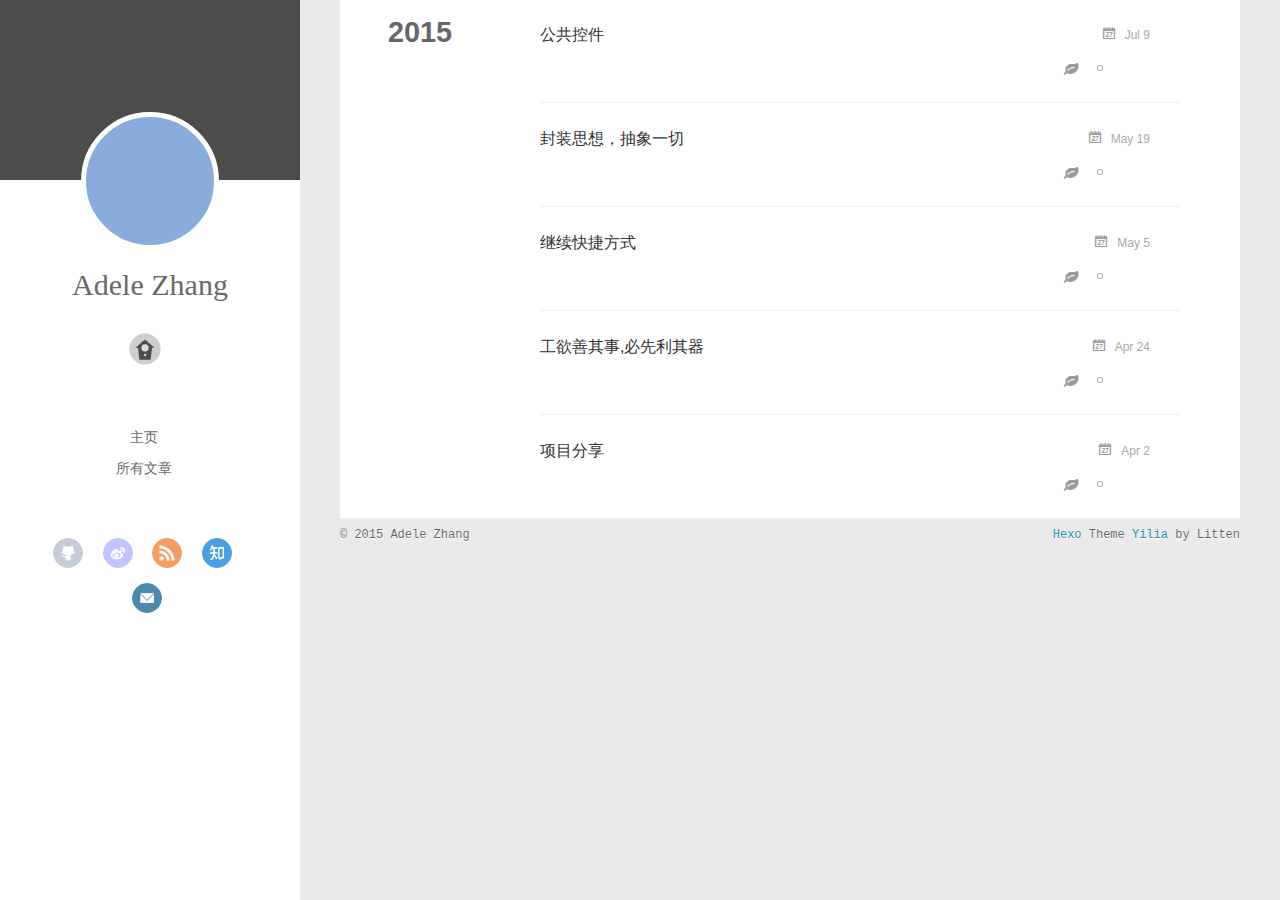
<file: archives/2015/index.html>
<!DOCTYPE html>
<html>
<head>
  <meta charset="utf-8">
  
  <title>Archives: 2015 | Hi iOS</title>
  <meta name="viewport" content="width=device-width, initial-scale=1, maximum-scale=1">
  <meta name="description">
<meta property="og:type" content="website">
<meta property="og:title" content="Hi iOS">
<meta property="og:url" content="http://blog.hiios.net/archives/2015/index.html">
<meta property="og:site_name" content="Hi iOS">
<meta property="og:description">
<meta name="twitter:card" content="summary">
<meta name="twitter:title" content="Hi iOS">
<meta name="twitter:description">
  
    <link rel="alternative" href="/atom.xml" title="Hi iOS" type="application/atom+xml">
  
  
    <link rel="icon" href="/favicon.png">
  
  <link rel="stylesheet" href="/css/style.css" type="text/css">
  <script src="http://libs.baidu.com/jquery/1.9.0/jquery.js"></script>
</head>
<body>
  <div id="container">
    <div class="left-col">
    <div class="overlay"></div>
<div class="intrude-less">
	<header id="header" class="inner">
		<a href="/" class="profilepic">
			<img lazy-src="http://image.baidu.com/i?ct=503316480&amp;z=0&amp;tn=baiduimagedetail&amp;ipn=false&amp;word=%E5%A4%B4%E5%83%8F%20%E4%BA%BA%E7%89%A9%E5%BD%A2%E8%B1%A1%20%E5%A5%B3%E7%94%9F%20%E6%AC%A7%E7%BE%8E&amp;pn=225&amp;spn=0&amp;di=138306619330&amp;pi=0&amp;rn=1&amp;is=0%2C0&amp;istype=&amp;ie=utf-8&amp;oe=utf-8&amp;in=3354&amp;cl=2&amp;st=&amp;cs=4079458018%2C3767741366&amp;os=1614672961%2C3710509181&amp;adpicid=0&amp;ln=1000&amp;fmq=1378374347070_R&amp;s=0&amp;se=&amp;sme=0&amp;tab=&amp;face=&amp;ist=&amp;jit=&amp;statnum=head&amp;cg=head&amp;bdtype=0&amp;objurl=http%3A%2F%2Fp4.gexing.com%2FG1%2FM00%2F03%2FAD%2FrBACE1I8bj2CbBEmAAAPlCwEJQ4574_200x200_3.jpg&amp;fromurl=ippr_z2C%24qAzdH3FAzdH3Fooo_z%26e3B2jxtg2_z%26e3Bv54AzdH3Fqqp57xtwg2AzdH3Fd9anma8_8_z%26e3Bip4s" class="js-avatar">
		</a>

		<hgroup>
		  <h1 class="header-author"><a href="/">Adele Zhang</a></h1>
		</hgroup>

		

		
			<div class="switch-btn">
				<div class="icon">
					<div class="icon-ctn">
						<div class="icon-wrap icon-house" data-idx="0">
							<div class="birdhouse"></div>
							<div class="birdhouse_holes"></div>
						</div>
						<div class="icon-wrap icon-ribbon hide" data-idx="1">
							<div class="ribbon"></div>
						</div>
						
						<div class="icon-wrap icon-link hide" data-idx="2">
							<div class="loopback_l"></div>
							<div class="loopback_r"></div>
						</div>
						
						
						<div class="icon-wrap icon-me hide" data-idx="3">
							<div class="user"></div>
							<div class="shoulder"></div>
						</div>
						
					</div>
					
				</div>
				<div class="tips-box hide">
					<div class="tips-arrow"></div>
					<ul class="tips-inner">
						<li>菜单</li>
						<li>标签</li>
						
						<li>友情链接</li>
						
						
						<li>关于我</li>
						
					</ul>
				</div>
			</div>
		

		<div class="switch-area">
			<div class="switch-wrap">
				<section class="switch-part switch-part1">
					<nav class="header-menu">
						<ul>
						
							<li><a href="/">主页</a></li>
				        
							<li><a href="/archives">所有文章</a></li>
				        
						</ul>
					</nav>
					<nav class="header-nav">
						<div class="social">
							
								<a class="github" target="_blank" href="https://github.com/QiJiaZhang" title="github">github</a>
					        
								<a class="weibo" target="_blank" href="/#" title="weibo">weibo</a>
					        
								<a class="rss" target="_blank" href="/#" title="rss">rss</a>
					        
								<a class="zhihu" target="_blank" href="/#" title="zhihu">zhihu</a>
					        
								<a class="mail" target="_blank" href="/jack_gxy@126.com" title="mail">mail</a>
					        
						</div>
					</nav>
				</section>
				
				
				<section class="switch-part switch-part2">
					<div class="widget tagcloud" id="js-tagcloud">
						<a href="/tags/实践经验/" style="font-size: 20px;">实践经验</a><a href="/tags/开发技巧/" style="font-size: 10px;">开发技巧</a>
					</div>
				</section>
				
				
				
				<section class="switch-part switch-part3">
					<div id="js-friends">
					
			          <a target="_blank" class="main-nav-link switch-friends-link" href="http://localhost:4000/">奥巴马的博客</a>
			        
			          <a target="_blank" class="main-nav-link switch-friends-link" href="http://localhost:4000/">卡卡的美丽传说</a>
			        
			          <a target="_blank" class="main-nav-link switch-friends-link" href="http://localhost:4000/">本泽马的博客</a>
			        
			          <a target="_blank" class="main-nav-link switch-friends-link" href="http://localhost:4000/">吉格斯的博客</a>
			        
			          <a target="_blank" class="main-nav-link switch-friends-link" href="http://localhost:4000/">习大大大不同</a>
			        
			          <a target="_blank" class="main-nav-link switch-friends-link" href="http://localhost:4000/">托蒂的博客</a>
			        
			        </div>
				</section>
				

				
				
				<section class="switch-part switch-part4">
				
					<div id="js-aboutme">我是高小王爷，目前是滴滴打车的RD，我喜欢一切关于iOS的话题</div>
				</section>
				
			</div>
		</div>
	</header>				
</div>
    </div>
    <div class="mid-col">
      <nav id="mobile-nav">
  	<div class="overlay">
  		<div class="slider-trigger"></div>
  		<h1 class="header-author js-mobile-header hide">Adele Zhang</h1>
  	</div>
	<div class="intrude-less">
		<header id="header" class="inner">
			<div class="profilepic">
				<img lazy-src="http://image.baidu.com/i?ct=503316480&amp;z=0&amp;tn=baiduimagedetail&amp;ipn=false&amp;word=%E5%A4%B4%E5%83%8F%20%E4%BA%BA%E7%89%A9%E5%BD%A2%E8%B1%A1%20%E5%A5%B3%E7%94%9F%20%E6%AC%A7%E7%BE%8E&amp;pn=225&amp;spn=0&amp;di=138306619330&amp;pi=0&amp;rn=1&amp;is=0%2C0&amp;istype=&amp;ie=utf-8&amp;oe=utf-8&amp;in=3354&amp;cl=2&amp;st=&amp;cs=4079458018%2C3767741366&amp;os=1614672961%2C3710509181&amp;adpicid=0&amp;ln=1000&amp;fmq=1378374347070_R&amp;s=0&amp;se=&amp;sme=0&amp;tab=&amp;face=&amp;ist=&amp;jit=&amp;statnum=head&amp;cg=head&amp;bdtype=0&amp;objurl=http%3A%2F%2Fp4.gexing.com%2FG1%2FM00%2F03%2FAD%2FrBACE1I8bj2CbBEmAAAPlCwEJQ4574_200x200_3.jpg&amp;fromurl=ippr_z2C%24qAzdH3FAzdH3Fooo_z%26e3B2jxtg2_z%26e3Bv54AzdH3Fqqp57xtwg2AzdH3Fd9anma8_8_z%26e3Bip4s" class="js-avatar">
			</div>
			<hgroup>
			  <h1 class="header-author">Adele Zhang</h1>
			</hgroup>
			
			<nav class="header-menu">
				<ul>
				
					<li><a href="/">主页</a></li>
		        
					<li><a href="/archives">所有文章</a></li>
		        
		        <div class="clearfix"></div>
				</ul>
			</nav>
			<nav class="header-nav">
				<div class="social">
					
						<a class="github" target="_blank" href="https://github.com/QiJiaZhang" title="github">github</a>
			        
						<a class="weibo" target="_blank" href="/#" title="weibo">weibo</a>
			        
						<a class="rss" target="_blank" href="/#" title="rss">rss</a>
			        
						<a class="zhihu" target="_blank" href="/#" title="zhihu">zhihu</a>
			        
						<a class="mail" target="_blank" href="/jack_gxy@126.com" title="mail">mail</a>
			        
				</div>
			</nav>
		</header>				
	</div>
</nav>
      <div class="body-wrap">
  
  
    
    
      
      
      <section class="archives-wrap">
        <div class="archive-year-wrap">
          <a href="/archives/2015" class="archive-year">2015</a>
        </div>
        <div class="archives">
    
    <article class="archive-article archive-type-post">
  <div class="archive-article-inner">
    <header class="archive-article-header">
      	<div class="article-meta">
	      	<a href="/2015/07/09/公共控件/" class="archive-article-date">
  	<time datetime="2015-07-09T12:27:16.000Z" itemprop="datePublished">Jul 9</time>
</a>
        </div>
    	 
  
    <h1 itemprop="name">
      <a class="archive-article-title" href="/2015/07/09/公共控件/">公共控件</a>
    </h1>
  

        <div class="article-info info-on-right">
          
	<div class="article-tag tagcloud">
		<ul class="article-tag-list"><li class="article-tag-list-item"><a class="article-tag-list-link" href="/tags/实践经验/">实践经验</a></li></ul>
	</div>

          

        </div>
        <div class="clearfix"></div>
    </header>
  </div>
</article>
  
    
    
    <article class="archive-article archive-type-post">
  <div class="archive-article-inner">
    <header class="archive-article-header">
      	<div class="article-meta">
	      	<a href="/2015/05/19/封装思想，抽象一切/" class="archive-article-date">
  	<time datetime="2015-05-19T09:35:27.000Z" itemprop="datePublished">May 19</time>
</a>
        </div>
    	 
  
    <h1 itemprop="name">
      <a class="archive-article-title" href="/2015/05/19/封装思想，抽象一切/">封装思想，抽象一切</a>
    </h1>
  

        <div class="article-info info-on-right">
          
	<div class="article-tag tagcloud">
		<ul class="article-tag-list"><li class="article-tag-list-item"><a class="article-tag-list-link" href="/tags/实践经验/">实践经验</a></li></ul>
	</div>

          

        </div>
        <div class="clearfix"></div>
    </header>
  </div>
</article>
  
    
    
    <article class="archive-article archive-type-post">
  <div class="archive-article-inner">
    <header class="archive-article-header">
      	<div class="article-meta">
	      	<a href="/2015/05/05/继续快捷方式/" class="archive-article-date">
  	<time datetime="2015-05-05T09:51:56.000Z" itemprop="datePublished">May 5</time>
</a>
        </div>
    	 
  
    <h1 itemprop="name">
      <a class="archive-article-title" href="/2015/05/05/继续快捷方式/">继续快捷方式</a>
    </h1>
  

        <div class="article-info info-on-right">
          
	<div class="article-tag tagcloud">
		<ul class="article-tag-list"><li class="article-tag-list-item"><a class="article-tag-list-link" href="/tags/开发技巧/">开发技巧</a></li></ul>
	</div>

          

        </div>
        <div class="clearfix"></div>
    </header>
  </div>
</article>
  
    
    
    <article class="archive-article archive-type-post">
  <div class="archive-article-inner">
    <header class="archive-article-header">
      	<div class="article-meta">
	      	<a href="/2015/04/24/编程之快捷方式/" class="archive-article-date">
  	<time datetime="2015-04-24T12:10:57.000Z" itemprop="datePublished">Apr 24</time>
</a>
        </div>
    	 
  
    <h1 itemprop="name">
      <a class="archive-article-title" href="/2015/04/24/编程之快捷方式/">工欲善其事,必先利其器</a>
    </h1>
  

        <div class="article-info info-on-right">
          
	<div class="article-tag tagcloud">
		<ul class="article-tag-list"><li class="article-tag-list-item"><a class="article-tag-list-link" href="/tags/开发技巧/">开发技巧</a></li></ul>
	</div>

          

        </div>
        <div class="clearfix"></div>
    </header>
  </div>
</article>
  
    
    
    <article class="archive-article archive-type-post">
  <div class="archive-article-inner">
    <header class="archive-article-header">
      	<div class="article-meta">
	      	<a href="/2015/04/02/项目分享/" class="archive-article-date">
  	<time datetime="2015-04-02T03:30:57.000Z" itemprop="datePublished">Apr 2</time>
</a>
        </div>
    	 
  
    <h1 itemprop="name">
      <a class="archive-article-title" href="/2015/04/02/项目分享/">项目分享</a>
    </h1>
  

        <div class="article-info info-on-right">
          
	<div class="article-tag tagcloud">
		<ul class="article-tag-list"><li class="article-tag-list-item"><a class="article-tag-list-link" href="/tags/实践经验/">实践经验</a></li></ul>
	</div>

          

        </div>
        <div class="clearfix"></div>
    </header>
  </div>
</article>
  
  
    </div></section>
  
</div>
      <footer id="footer">
  <div class="outer">
    <div id="footer-info">
    	<div class="footer-left">
    		&copy; 2015 Adele Zhang
    	</div>
      	<div class="footer-right">
      		<a href="http://hexo.io/" target="_blank">Hexo</a>  Theme <a href="https://github.com/litten/hexo-theme-yilia" target="_blank">Yilia</a> by Litten
      	</div>
    </div>
  </div>
</footer>
    </div>
    
  <link rel="stylesheet" href="/fancybox/jquery.fancybox.css" type="text/css">
  <script src="/fancybox/jquery.fancybox.pack.js" type="text/javascript"></script>


<script src="/js/mobile.js" type="text/javascript"></script>
<script src="/js/main.js" type="text/javascript"></script>





<! -- mathjax config similar to math.stackexchange -->

<script type="text/x-mathjax-config">
MathJax.Hub.Config({
    tex2jax: {
        inlineMath: [ ['$','$'], ["\\(","\\)"]  ],
        processEscapes: true,
        skipTags: ['script', 'noscript', 'style', 'textarea', 'pre', 'code']
    }
});

MathJax.Hub.Queue(function() {
    var all = MathJax.Hub.getAllJax(), i;
    for(i=0; i < all.length; i += 1) {
        all[i].SourceElement().parentNode.className += ' has-jax';                 
    }       
});
</script>

<script type="text/javascript" src="http://cdn.mathjax.org/mathjax/latest/MathJax.js?config=TeX-AMS-MML_HTMLorMML">
</script>



  </div>
</body>
</html>
</file>
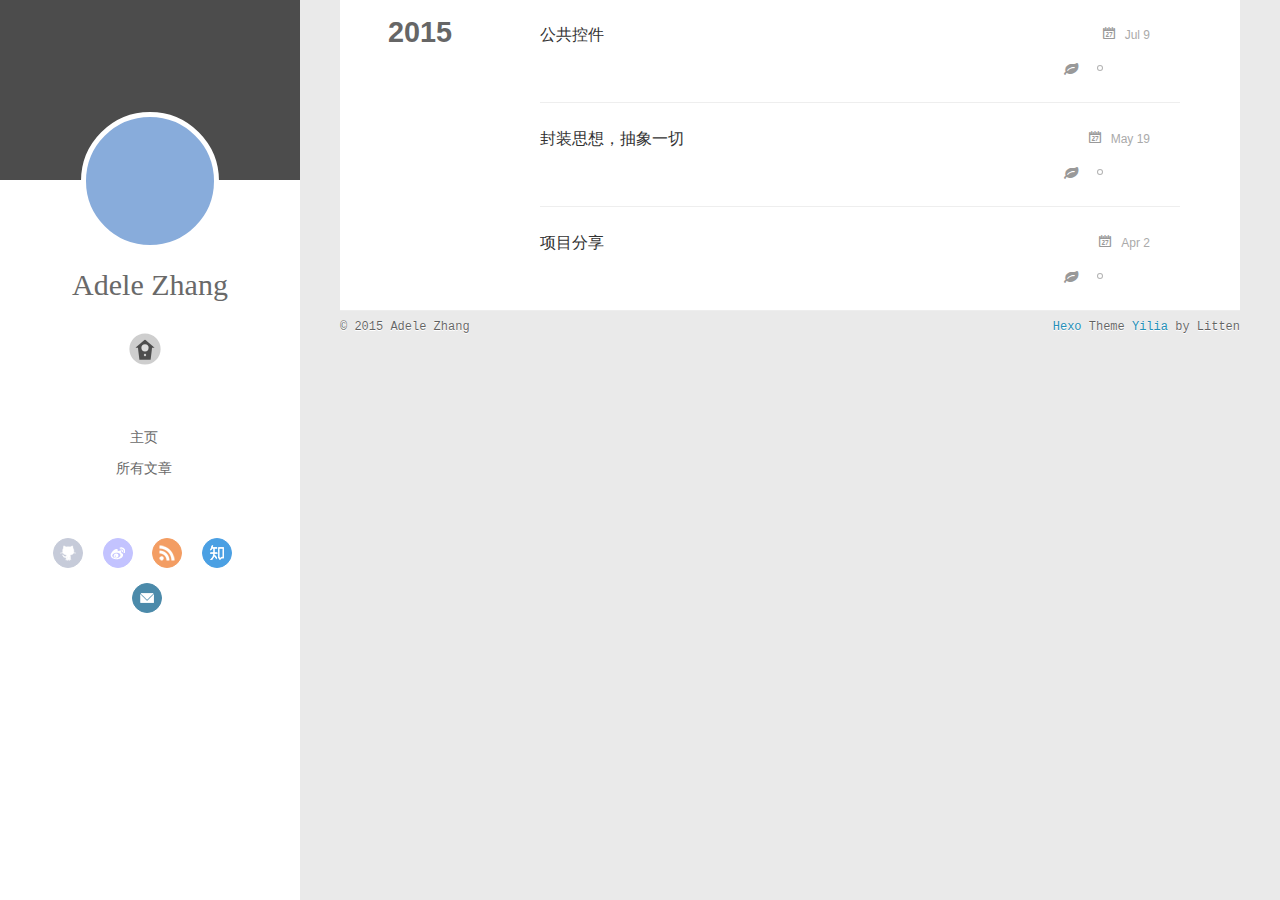
<file: tags/实践经验/index.html>
<!DOCTYPE html>
<html>
<head>
  <meta charset="utf-8">
  
  <title>Tag: 实践经验 | Hi iOS</title>
  <meta name="viewport" content="width=device-width, initial-scale=1, maximum-scale=1">
  <meta name="description">
<meta property="og:type" content="website">
<meta property="og:title" content="Hi iOS">
<meta property="og:url" content="http://blog.hiios.net/tags/实践经验/index.html">
<meta property="og:site_name" content="Hi iOS">
<meta property="og:description">
<meta name="twitter:card" content="summary">
<meta name="twitter:title" content="Hi iOS">
<meta name="twitter:description">
  
    <link rel="alternative" href="/atom.xml" title="Hi iOS" type="application/atom+xml">
  
  
    <link rel="icon" href="/favicon.png">
  
  <link rel="stylesheet" href="/css/style.css" type="text/css">
  <script src="http://libs.baidu.com/jquery/1.9.0/jquery.js"></script>
</head>
<body>
  <div id="container">
    <div class="left-col">
    <div class="overlay"></div>
<div class="intrude-less">
	<header id="header" class="inner">
		<a href="/" class="profilepic">
			<img lazy-src="http://image.baidu.com/i?ct=503316480&amp;z=0&amp;tn=baiduimagedetail&amp;ipn=false&amp;word=%E5%A4%B4%E5%83%8F%20%E4%BA%BA%E7%89%A9%E5%BD%A2%E8%B1%A1%20%E5%A5%B3%E7%94%9F%20%E6%AC%A7%E7%BE%8E&amp;pn=225&amp;spn=0&amp;di=138306619330&amp;pi=0&amp;rn=1&amp;is=0%2C0&amp;istype=&amp;ie=utf-8&amp;oe=utf-8&amp;in=3354&amp;cl=2&amp;st=&amp;cs=4079458018%2C3767741366&amp;os=1614672961%2C3710509181&amp;adpicid=0&amp;ln=1000&amp;fmq=1378374347070_R&amp;s=0&amp;se=&amp;sme=0&amp;tab=&amp;face=&amp;ist=&amp;jit=&amp;statnum=head&amp;cg=head&amp;bdtype=0&amp;objurl=http%3A%2F%2Fp4.gexing.com%2FG1%2FM00%2F03%2FAD%2FrBACE1I8bj2CbBEmAAAPlCwEJQ4574_200x200_3.jpg&amp;fromurl=ippr_z2C%24qAzdH3FAzdH3Fooo_z%26e3B2jxtg2_z%26e3Bv54AzdH3Fqqp57xtwg2AzdH3Fd9anma8_8_z%26e3Bip4s" class="js-avatar">
		</a>

		<hgroup>
		  <h1 class="header-author"><a href="/">Adele Zhang</a></h1>
		</hgroup>

		

		
			<div class="switch-btn">
				<div class="icon">
					<div class="icon-ctn">
						<div class="icon-wrap icon-house" data-idx="0">
							<div class="birdhouse"></div>
							<div class="birdhouse_holes"></div>
						</div>
						<div class="icon-wrap icon-ribbon hide" data-idx="1">
							<div class="ribbon"></div>
						</div>
						
						<div class="icon-wrap icon-link hide" data-idx="2">
							<div class="loopback_l"></div>
							<div class="loopback_r"></div>
						</div>
						
						
						<div class="icon-wrap icon-me hide" data-idx="3">
							<div class="user"></div>
							<div class="shoulder"></div>
						</div>
						
					</div>
					
				</div>
				<div class="tips-box hide">
					<div class="tips-arrow"></div>
					<ul class="tips-inner">
						<li>菜单</li>
						<li>标签</li>
						
						<li>友情链接</li>
						
						
						<li>关于我</li>
						
					</ul>
				</div>
			</div>
		

		<div class="switch-area">
			<div class="switch-wrap">
				<section class="switch-part switch-part1">
					<nav class="header-menu">
						<ul>
						
							<li><a href="/">主页</a></li>
				        
							<li><a href="/archives">所有文章</a></li>
				        
						</ul>
					</nav>
					<nav class="header-nav">
						<div class="social">
							
								<a class="github" target="_blank" href="https://github.com/QiJiaZhang" title="github">github</a>
					        
								<a class="weibo" target="_blank" href="/#" title="weibo">weibo</a>
					        
								<a class="rss" target="_blank" href="/#" title="rss">rss</a>
					        
								<a class="zhihu" target="_blank" href="/#" title="zhihu">zhihu</a>
					        
								<a class="mail" target="_blank" href="/jack_gxy@126.com" title="mail">mail</a>
					        
						</div>
					</nav>
				</section>
				
				
				<section class="switch-part switch-part2">
					<div class="widget tagcloud" id="js-tagcloud">
						<a href="/tags/实践经验/" style="font-size: 20px;">实践经验</a><a href="/tags/开发技巧/" style="font-size: 10px;">开发技巧</a>
					</div>
				</section>
				
				
				
				<section class="switch-part switch-part3">
					<div id="js-friends">
					
			          <a target="_blank" class="main-nav-link switch-friends-link" href="http://localhost:4000/">奥巴马的博客</a>
			        
			          <a target="_blank" class="main-nav-link switch-friends-link" href="http://localhost:4000/">卡卡的美丽传说</a>
			        
			          <a target="_blank" class="main-nav-link switch-friends-link" href="http://localhost:4000/">本泽马的博客</a>
			        
			          <a target="_blank" class="main-nav-link switch-friends-link" href="http://localhost:4000/">吉格斯的博客</a>
			        
			          <a target="_blank" class="main-nav-link switch-friends-link" href="http://localhost:4000/">习大大大不同</a>
			        
			          <a target="_blank" class="main-nav-link switch-friends-link" href="http://localhost:4000/">托蒂的博客</a>
			        
			        </div>
				</section>
				

				
				
				<section class="switch-part switch-part4">
				
					<div id="js-aboutme">我是高小王爷，目前是滴滴打车的RD，我喜欢一切关于iOS的话题</div>
				</section>
				
			</div>
		</div>
	</header>				
</div>
    </div>
    <div class="mid-col">
      <nav id="mobile-nav">
  	<div class="overlay">
  		<div class="slider-trigger"></div>
  		<h1 class="header-author js-mobile-header hide">Adele Zhang</h1>
  	</div>
	<div class="intrude-less">
		<header id="header" class="inner">
			<div class="profilepic">
				<img lazy-src="http://image.baidu.com/i?ct=503316480&amp;z=0&amp;tn=baiduimagedetail&amp;ipn=false&amp;word=%E5%A4%B4%E5%83%8F%20%E4%BA%BA%E7%89%A9%E5%BD%A2%E8%B1%A1%20%E5%A5%B3%E7%94%9F%20%E6%AC%A7%E7%BE%8E&amp;pn=225&amp;spn=0&amp;di=138306619330&amp;pi=0&amp;rn=1&amp;is=0%2C0&amp;istype=&amp;ie=utf-8&amp;oe=utf-8&amp;in=3354&amp;cl=2&amp;st=&amp;cs=4079458018%2C3767741366&amp;os=1614672961%2C3710509181&amp;adpicid=0&amp;ln=1000&amp;fmq=1378374347070_R&amp;s=0&amp;se=&amp;sme=0&amp;tab=&amp;face=&amp;ist=&amp;jit=&amp;statnum=head&amp;cg=head&amp;bdtype=0&amp;objurl=http%3A%2F%2Fp4.gexing.com%2FG1%2FM00%2F03%2FAD%2FrBACE1I8bj2CbBEmAAAPlCwEJQ4574_200x200_3.jpg&amp;fromurl=ippr_z2C%24qAzdH3FAzdH3Fooo_z%26e3B2jxtg2_z%26e3Bv54AzdH3Fqqp57xtwg2AzdH3Fd9anma8_8_z%26e3Bip4s" class="js-avatar">
			</div>
			<hgroup>
			  <h1 class="header-author">Adele Zhang</h1>
			</hgroup>
			
			<nav class="header-menu">
				<ul>
				
					<li><a href="/">主页</a></li>
		        
					<li><a href="/archives">所有文章</a></li>
		        
		        <div class="clearfix"></div>
				</ul>
			</nav>
			<nav class="header-nav">
				<div class="social">
					
						<a class="github" target="_blank" href="https://github.com/QiJiaZhang" title="github">github</a>
			        
						<a class="weibo" target="_blank" href="/#" title="weibo">weibo</a>
			        
						<a class="rss" target="_blank" href="/#" title="rss">rss</a>
			        
						<a class="zhihu" target="_blank" href="/#" title="zhihu">zhihu</a>
			        
						<a class="mail" target="_blank" href="/jack_gxy@126.com" title="mail">mail</a>
			        
				</div>
			</nav>
		</header>				
	</div>
</nav>
      <div class="body-wrap">
  
  
    
    
      
      
      <section class="archives-wrap">
        <div class="archive-year-wrap">
          <a href="/archives/2015" class="archive-year">2015</a>
        </div>
        <div class="archives">
    
    <article class="archive-article archive-type-post">
  <div class="archive-article-inner">
    <header class="archive-article-header">
      	<div class="article-meta">
	      	<a href="/2015/07/09/公共控件/" class="archive-article-date">
  	<time datetime="2015-07-09T12:27:16.000Z" itemprop="datePublished">Jul 9</time>
</a>
        </div>
    	 
  
    <h1 itemprop="name">
      <a class="archive-article-title" href="/2015/07/09/公共控件/">公共控件</a>
    </h1>
  

        <div class="article-info info-on-right">
          
	<div class="article-tag tagcloud">
		<ul class="article-tag-list"><li class="article-tag-list-item"><a class="article-tag-list-link" href="/tags/实践经验/">实践经验</a></li></ul>
	</div>

          

        </div>
        <div class="clearfix"></div>
    </header>
  </div>
</article>
  
    
    
    <article class="archive-article archive-type-post">
  <div class="archive-article-inner">
    <header class="archive-article-header">
      	<div class="article-meta">
	      	<a href="/2015/05/19/封装思想，抽象一切/" class="archive-article-date">
  	<time datetime="2015-05-19T09:35:27.000Z" itemprop="datePublished">May 19</time>
</a>
        </div>
    	 
  
    <h1 itemprop="name">
      <a class="archive-article-title" href="/2015/05/19/封装思想，抽象一切/">封装思想，抽象一切</a>
    </h1>
  

        <div class="article-info info-on-right">
          
	<div class="article-tag tagcloud">
		<ul class="article-tag-list"><li class="article-tag-list-item"><a class="article-tag-list-link" href="/tags/实践经验/">实践经验</a></li></ul>
	</div>

          

        </div>
        <div class="clearfix"></div>
    </header>
  </div>
</article>
  
    
    
    <article class="archive-article archive-type-post">
  <div class="archive-article-inner">
    <header class="archive-article-header">
      	<div class="article-meta">
	      	<a href="/2015/04/02/项目分享/" class="archive-article-date">
  	<time datetime="2015-04-02T03:30:57.000Z" itemprop="datePublished">Apr 2</time>
</a>
        </div>
    	 
  
    <h1 itemprop="name">
      <a class="archive-article-title" href="/2015/04/02/项目分享/">项目分享</a>
    </h1>
  

        <div class="article-info info-on-right">
          
	<div class="article-tag tagcloud">
		<ul class="article-tag-list"><li class="article-tag-list-item"><a class="article-tag-list-link" href="/tags/实践经验/">实践经验</a></li></ul>
	</div>

          

        </div>
        <div class="clearfix"></div>
    </header>
  </div>
</article>
  
  
    </div></section>
  
</div>
      <footer id="footer">
  <div class="outer">
    <div id="footer-info">
    	<div class="footer-left">
    		&copy; 2015 Adele Zhang
    	</div>
      	<div class="footer-right">
      		<a href="http://hexo.io/" target="_blank">Hexo</a>  Theme <a href="https://github.com/litten/hexo-theme-yilia" target="_blank">Yilia</a> by Litten
      	</div>
    </div>
  </div>
</footer>
    </div>
    
  <link rel="stylesheet" href="/fancybox/jquery.fancybox.css" type="text/css">
  <script src="/fancybox/jquery.fancybox.pack.js" type="text/javascript"></script>


<script src="/js/mobile.js" type="text/javascript"></script>
<script src="/js/main.js" type="text/javascript"></script>





<! -- mathjax config similar to math.stackexchange -->

<script type="text/x-mathjax-config">
MathJax.Hub.Config({
    tex2jax: {
        inlineMath: [ ['$','$'], ["\\(","\\)"]  ],
        processEscapes: true,
        skipTags: ['script', 'noscript', 'style', 'textarea', 'pre', 'code']
    }
});

MathJax.Hub.Queue(function() {
    var all = MathJax.Hub.getAllJax(), i;
    for(i=0; i < all.length; i += 1) {
        all[i].SourceElement().parentNode.className += ' has-jax';                 
    }       
});
</script>

<script type="text/javascript" src="http://cdn.mathjax.org/mathjax/latest/MathJax.js?config=TeX-AMS-MML_HTMLorMML">
</script>



  </div>
</body>
</html>
</file>
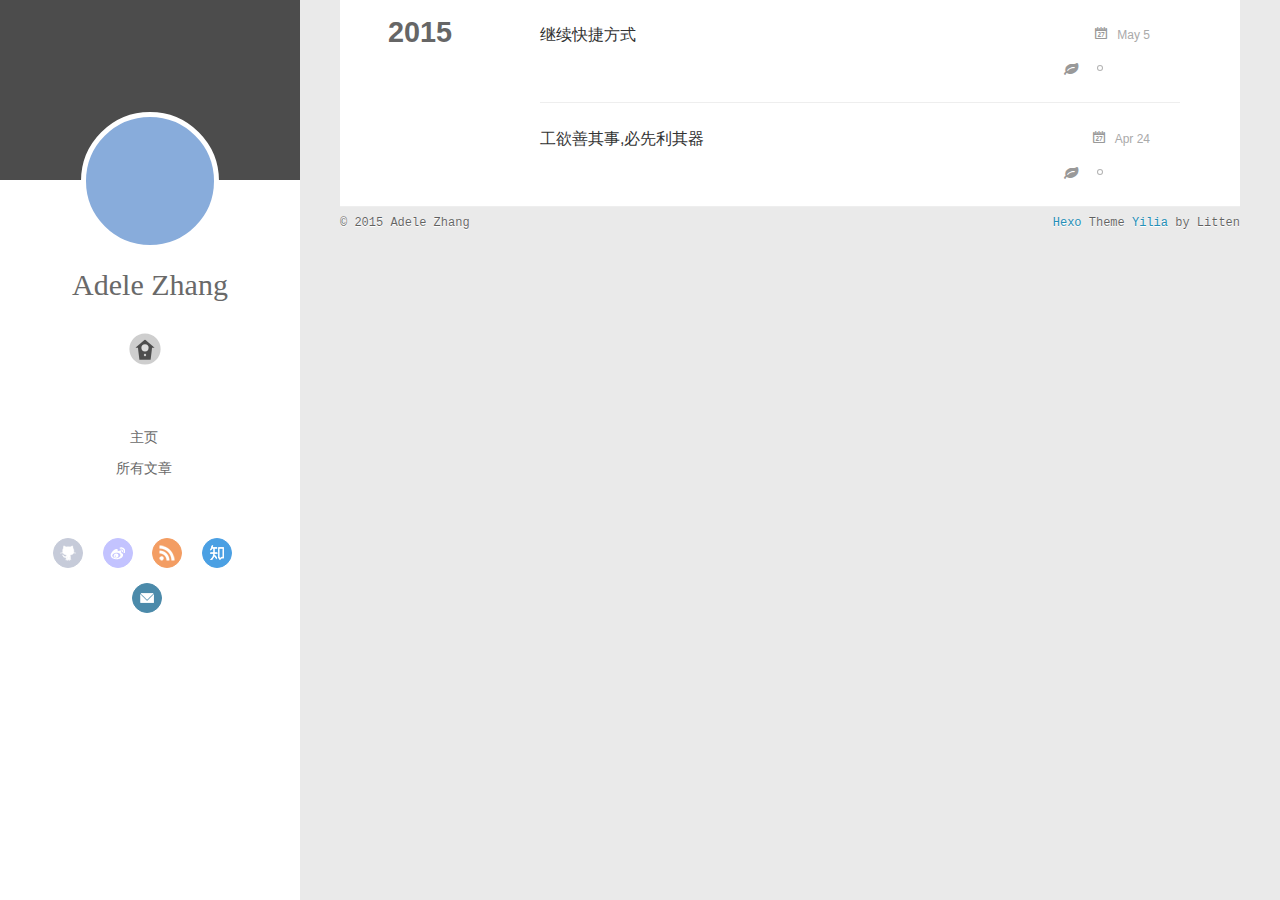
<file: tags/开发技巧/index.html>
<!DOCTYPE html>
<html>
<head>
  <meta charset="utf-8">
  
  <title>Tag: 开发技巧 | Hi iOS</title>
  <meta name="viewport" content="width=device-width, initial-scale=1, maximum-scale=1">
  <meta name="description">
<meta property="og:type" content="website">
<meta property="og:title" content="Hi iOS">
<meta property="og:url" content="http://blog.hiios.net/tags/开发技巧/index.html">
<meta property="og:site_name" content="Hi iOS">
<meta property="og:description">
<meta name="twitter:card" content="summary">
<meta name="twitter:title" content="Hi iOS">
<meta name="twitter:description">
  
    <link rel="alternative" href="/atom.xml" title="Hi iOS" type="application/atom+xml">
  
  
    <link rel="icon" href="/favicon.png">
  
  <link rel="stylesheet" href="/css/style.css" type="text/css">
  <script src="http://libs.baidu.com/jquery/1.9.0/jquery.js"></script>
</head>
<body>
  <div id="container">
    <div class="left-col">
    <div class="overlay"></div>
<div class="intrude-less">
	<header id="header" class="inner">
		<a href="/" class="profilepic">
			<img lazy-src="http://image.baidu.com/i?ct=503316480&amp;z=0&amp;tn=baiduimagedetail&amp;ipn=false&amp;word=%E5%A4%B4%E5%83%8F%20%E4%BA%BA%E7%89%A9%E5%BD%A2%E8%B1%A1%20%E5%A5%B3%E7%94%9F%20%E6%AC%A7%E7%BE%8E&amp;pn=225&amp;spn=0&amp;di=138306619330&amp;pi=0&amp;rn=1&amp;is=0%2C0&amp;istype=&amp;ie=utf-8&amp;oe=utf-8&amp;in=3354&amp;cl=2&amp;st=&amp;cs=4079458018%2C3767741366&amp;os=1614672961%2C3710509181&amp;adpicid=0&amp;ln=1000&amp;fmq=1378374347070_R&amp;s=0&amp;se=&amp;sme=0&amp;tab=&amp;face=&amp;ist=&amp;jit=&amp;statnum=head&amp;cg=head&amp;bdtype=0&amp;objurl=http%3A%2F%2Fp4.gexing.com%2FG1%2FM00%2F03%2FAD%2FrBACE1I8bj2CbBEmAAAPlCwEJQ4574_200x200_3.jpg&amp;fromurl=ippr_z2C%24qAzdH3FAzdH3Fooo_z%26e3B2jxtg2_z%26e3Bv54AzdH3Fqqp57xtwg2AzdH3Fd9anma8_8_z%26e3Bip4s" class="js-avatar">
		</a>

		<hgroup>
		  <h1 class="header-author"><a href="/">Adele Zhang</a></h1>
		</hgroup>

		

		
			<div class="switch-btn">
				<div class="icon">
					<div class="icon-ctn">
						<div class="icon-wrap icon-house" data-idx="0">
							<div class="birdhouse"></div>
							<div class="birdhouse_holes"></div>
						</div>
						<div class="icon-wrap icon-ribbon hide" data-idx="1">
							<div class="ribbon"></div>
						</div>
						
						<div class="icon-wrap icon-link hide" data-idx="2">
							<div class="loopback_l"></div>
							<div class="loopback_r"></div>
						</div>
						
						
						<div class="icon-wrap icon-me hide" data-idx="3">
							<div class="user"></div>
							<div class="shoulder"></div>
						</div>
						
					</div>
					
				</div>
				<div class="tips-box hide">
					<div class="tips-arrow"></div>
					<ul class="tips-inner">
						<li>菜单</li>
						<li>标签</li>
						
						<li>友情链接</li>
						
						
						<li>关于我</li>
						
					</ul>
				</div>
			</div>
		

		<div class="switch-area">
			<div class="switch-wrap">
				<section class="switch-part switch-part1">
					<nav class="header-menu">
						<ul>
						
							<li><a href="/">主页</a></li>
				        
							<li><a href="/archives">所有文章</a></li>
				        
						</ul>
					</nav>
					<nav class="header-nav">
						<div class="social">
							
								<a class="github" target="_blank" href="https://github.com/QiJiaZhang" title="github">github</a>
					        
								<a class="weibo" target="_blank" href="/#" title="weibo">weibo</a>
					        
								<a class="rss" target="_blank" href="/#" title="rss">rss</a>
					        
								<a class="zhihu" target="_blank" href="/#" title="zhihu">zhihu</a>
					        
								<a class="mail" target="_blank" href="/jack_gxy@126.com" title="mail">mail</a>
					        
						</div>
					</nav>
				</section>
				
				
				<section class="switch-part switch-part2">
					<div class="widget tagcloud" id="js-tagcloud">
						<a href="/tags/实践经验/" style="font-size: 20px;">实践经验</a><a href="/tags/开发技巧/" style="font-size: 10px;">开发技巧</a>
					</div>
				</section>
				
				
				
				<section class="switch-part switch-part3">
					<div id="js-friends">
					
			          <a target="_blank" class="main-nav-link switch-friends-link" href="http://localhost:4000/">奥巴马的博客</a>
			        
			          <a target="_blank" class="main-nav-link switch-friends-link" href="http://localhost:4000/">卡卡的美丽传说</a>
			        
			          <a target="_blank" class="main-nav-link switch-friends-link" href="http://localhost:4000/">本泽马的博客</a>
			        
			          <a target="_blank" class="main-nav-link switch-friends-link" href="http://localhost:4000/">吉格斯的博客</a>
			        
			          <a target="_blank" class="main-nav-link switch-friends-link" href="http://localhost:4000/">习大大大不同</a>
			        
			          <a target="_blank" class="main-nav-link switch-friends-link" href="http://localhost:4000/">托蒂的博客</a>
			        
			        </div>
				</section>
				

				
				
				<section class="switch-part switch-part4">
				
					<div id="js-aboutme">我是高小王爷，目前是滴滴打车的RD，我喜欢一切关于iOS的话题</div>
				</section>
				
			</div>
		</div>
	</header>				
</div>
    </div>
    <div class="mid-col">
      <nav id="mobile-nav">
  	<div class="overlay">
  		<div class="slider-trigger"></div>
  		<h1 class="header-author js-mobile-header hide">Adele Zhang</h1>
  	</div>
	<div class="intrude-less">
		<header id="header" class="inner">
			<div class="profilepic">
				<img lazy-src="http://image.baidu.com/i?ct=503316480&amp;z=0&amp;tn=baiduimagedetail&amp;ipn=false&amp;word=%E5%A4%B4%E5%83%8F%20%E4%BA%BA%E7%89%A9%E5%BD%A2%E8%B1%A1%20%E5%A5%B3%E7%94%9F%20%E6%AC%A7%E7%BE%8E&amp;pn=225&amp;spn=0&amp;di=138306619330&amp;pi=0&amp;rn=1&amp;is=0%2C0&amp;istype=&amp;ie=utf-8&amp;oe=utf-8&amp;in=3354&amp;cl=2&amp;st=&amp;cs=4079458018%2C3767741366&amp;os=1614672961%2C3710509181&amp;adpicid=0&amp;ln=1000&amp;fmq=1378374347070_R&amp;s=0&amp;se=&amp;sme=0&amp;tab=&amp;face=&amp;ist=&amp;jit=&amp;statnum=head&amp;cg=head&amp;bdtype=0&amp;objurl=http%3A%2F%2Fp4.gexing.com%2FG1%2FM00%2F03%2FAD%2FrBACE1I8bj2CbBEmAAAPlCwEJQ4574_200x200_3.jpg&amp;fromurl=ippr_z2C%24qAzdH3FAzdH3Fooo_z%26e3B2jxtg2_z%26e3Bv54AzdH3Fqqp57xtwg2AzdH3Fd9anma8_8_z%26e3Bip4s" class="js-avatar">
			</div>
			<hgroup>
			  <h1 class="header-author">Adele Zhang</h1>
			</hgroup>
			
			<nav class="header-menu">
				<ul>
				
					<li><a href="/">主页</a></li>
		        
					<li><a href="/archives">所有文章</a></li>
		        
		        <div class="clearfix"></div>
				</ul>
			</nav>
			<nav class="header-nav">
				<div class="social">
					
						<a class="github" target="_blank" href="https://github.com/QiJiaZhang" title="github">github</a>
			        
						<a class="weibo" target="_blank" href="/#" title="weibo">weibo</a>
			        
						<a class="rss" target="_blank" href="/#" title="rss">rss</a>
			        
						<a class="zhihu" target="_blank" href="/#" title="zhihu">zhihu</a>
			        
						<a class="mail" target="_blank" href="/jack_gxy@126.com" title="mail">mail</a>
			        
				</div>
			</nav>
		</header>				
	</div>
</nav>
      <div class="body-wrap">
  
  
    
    
      
      
      <section class="archives-wrap">
        <div class="archive-year-wrap">
          <a href="/archives/2015" class="archive-year">2015</a>
        </div>
        <div class="archives">
    
    <article class="archive-article archive-type-post">
  <div class="archive-article-inner">
    <header class="archive-article-header">
      	<div class="article-meta">
	      	<a href="/2015/05/05/继续快捷方式/" class="archive-article-date">
  	<time datetime="2015-05-05T09:51:56.000Z" itemprop="datePublished">May 5</time>
</a>
        </div>
    	 
  
    <h1 itemprop="name">
      <a class="archive-article-title" href="/2015/05/05/继续快捷方式/">继续快捷方式</a>
    </h1>
  

        <div class="article-info info-on-right">
          
	<div class="article-tag tagcloud">
		<ul class="article-tag-list"><li class="article-tag-list-item"><a class="article-tag-list-link" href="/tags/开发技巧/">开发技巧</a></li></ul>
	</div>

          

        </div>
        <div class="clearfix"></div>
    </header>
  </div>
</article>
  
    
    
    <article class="archive-article archive-type-post">
  <div class="archive-article-inner">
    <header class="archive-article-header">
      	<div class="article-meta">
	      	<a href="/2015/04/24/编程之快捷方式/" class="archive-article-date">
  	<time datetime="2015-04-24T12:10:57.000Z" itemprop="datePublished">Apr 24</time>
</a>
        </div>
    	 
  
    <h1 itemprop="name">
      <a class="archive-article-title" href="/2015/04/24/编程之快捷方式/">工欲善其事,必先利其器</a>
    </h1>
  

        <div class="article-info info-on-right">
          
	<div class="article-tag tagcloud">
		<ul class="article-tag-list"><li class="article-tag-list-item"><a class="article-tag-list-link" href="/tags/开发技巧/">开发技巧</a></li></ul>
	</div>

          

        </div>
        <div class="clearfix"></div>
    </header>
  </div>
</article>
  
  
    </div></section>
  
</div>
      <footer id="footer">
  <div class="outer">
    <div id="footer-info">
    	<div class="footer-left">
    		&copy; 2015 Adele Zhang
    	</div>
      	<div class="footer-right">
      		<a href="http://hexo.io/" target="_blank">Hexo</a>  Theme <a href="https://github.com/litten/hexo-theme-yilia" target="_blank">Yilia</a> by Litten
      	</div>
    </div>
  </div>
</footer>
    </div>
    
  <link rel="stylesheet" href="/fancybox/jquery.fancybox.css" type="text/css">
  <script src="/fancybox/jquery.fancybox.pack.js" type="text/javascript"></script>


<script src="/js/mobile.js" type="text/javascript"></script>
<script src="/js/main.js" type="text/javascript"></script>





<! -- mathjax config similar to math.stackexchange -->

<script type="text/x-mathjax-config">
MathJax.Hub.Config({
    tex2jax: {
        inlineMath: [ ['$','$'], ["\\(","\\)"]  ],
        processEscapes: true,
        skipTags: ['script', 'noscript', 'style', 'textarea', 'pre', 'code']
    }
});

MathJax.Hub.Queue(function() {
    var all = MathJax.Hub.getAllJax(), i;
    for(i=0; i < all.length; i += 1) {
        all[i].SourceElement().parentNode.className += ' has-jax';                 
    }       
});
</script>

<script type="text/javascript" src="http://cdn.mathjax.org/mathjax/latest/MathJax.js?config=TeX-AMS-MML_HTMLorMML">
</script>



  </div>
</body>
</html>
</file>
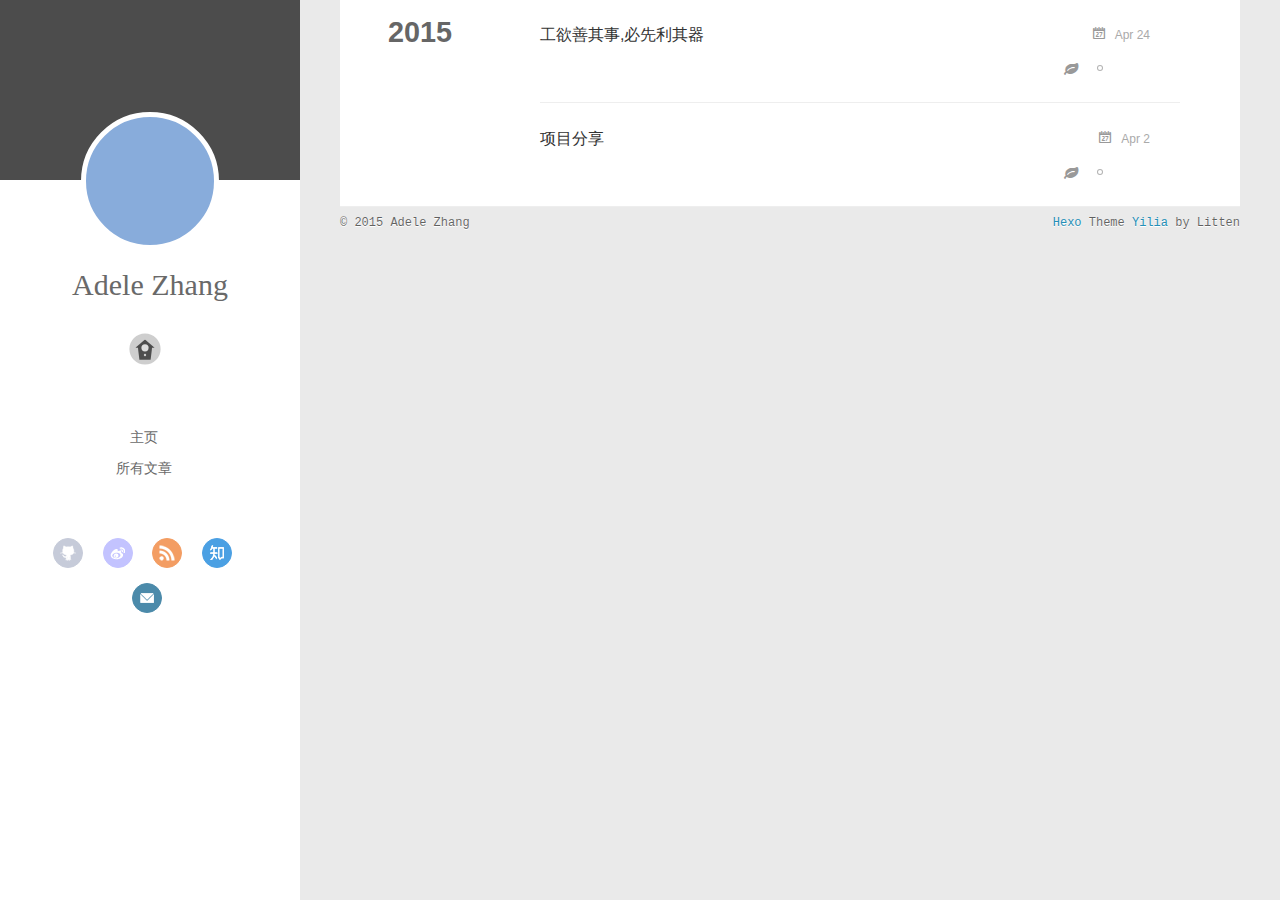
<file: archives/2015/04/index.html>
<!DOCTYPE html>
<html>
<head>
  <meta charset="utf-8">
  
  <title>Archives: 2015/4 | Hi iOS</title>
  <meta name="viewport" content="width=device-width, initial-scale=1, maximum-scale=1">
  <meta name="description">
<meta property="og:type" content="website">
<meta property="og:title" content="Hi iOS">
<meta property="og:url" content="http://blog.hiios.net/archives/2015/04/index.html">
<meta property="og:site_name" content="Hi iOS">
<meta property="og:description">
<meta name="twitter:card" content="summary">
<meta name="twitter:title" content="Hi iOS">
<meta name="twitter:description">
  
    <link rel="alternative" href="/atom.xml" title="Hi iOS" type="application/atom+xml">
  
  
    <link rel="icon" href="/favicon.png">
  
  <link rel="stylesheet" href="/css/style.css" type="text/css">
  <script src="http://libs.baidu.com/jquery/1.9.0/jquery.js"></script>
</head>
<body>
  <div id="container">
    <div class="left-col">
    <div class="overlay"></div>
<div class="intrude-less">
	<header id="header" class="inner">
		<a href="/" class="profilepic">
			<img lazy-src="http://image.baidu.com/i?ct=503316480&amp;z=0&amp;tn=baiduimagedetail&amp;ipn=false&amp;word=%E5%A4%B4%E5%83%8F%20%E4%BA%BA%E7%89%A9%E5%BD%A2%E8%B1%A1%20%E5%A5%B3%E7%94%9F%20%E6%AC%A7%E7%BE%8E&amp;pn=225&amp;spn=0&amp;di=138306619330&amp;pi=0&amp;rn=1&amp;is=0%2C0&amp;istype=&amp;ie=utf-8&amp;oe=utf-8&amp;in=3354&amp;cl=2&amp;st=&amp;cs=4079458018%2C3767741366&amp;os=1614672961%2C3710509181&amp;adpicid=0&amp;ln=1000&amp;fmq=1378374347070_R&amp;s=0&amp;se=&amp;sme=0&amp;tab=&amp;face=&amp;ist=&amp;jit=&amp;statnum=head&amp;cg=head&amp;bdtype=0&amp;objurl=http%3A%2F%2Fp4.gexing.com%2FG1%2FM00%2F03%2FAD%2FrBACE1I8bj2CbBEmAAAPlCwEJQ4574_200x200_3.jpg&amp;fromurl=ippr_z2C%24qAzdH3FAzdH3Fooo_z%26e3B2jxtg2_z%26e3Bv54AzdH3Fqqp57xtwg2AzdH3Fd9anma8_8_z%26e3Bip4s" class="js-avatar">
		</a>

		<hgroup>
		  <h1 class="header-author"><a href="/">Adele Zhang</a></h1>
		</hgroup>

		

		
			<div class="switch-btn">
				<div class="icon">
					<div class="icon-ctn">
						<div class="icon-wrap icon-house" data-idx="0">
							<div class="birdhouse"></div>
							<div class="birdhouse_holes"></div>
						</div>
						<div class="icon-wrap icon-ribbon hide" data-idx="1">
							<div class="ribbon"></div>
						</div>
						
						<div class="icon-wrap icon-link hide" data-idx="2">
							<div class="loopback_l"></div>
							<div class="loopback_r"></div>
						</div>
						
						
						<div class="icon-wrap icon-me hide" data-idx="3">
							<div class="user"></div>
							<div class="shoulder"></div>
						</div>
						
					</div>
					
				</div>
				<div class="tips-box hide">
					<div class="tips-arrow"></div>
					<ul class="tips-inner">
						<li>菜单</li>
						<li>标签</li>
						
						<li>友情链接</li>
						
						
						<li>关于我</li>
						
					</ul>
				</div>
			</div>
		

		<div class="switch-area">
			<div class="switch-wrap">
				<section class="switch-part switch-part1">
					<nav class="header-menu">
						<ul>
						
							<li><a href="/">主页</a></li>
				        
							<li><a href="/archives">所有文章</a></li>
				        
						</ul>
					</nav>
					<nav class="header-nav">
						<div class="social">
							
								<a class="github" target="_blank" href="https://github.com/QiJiaZhang" title="github">github</a>
					        
								<a class="weibo" target="_blank" href="/#" title="weibo">weibo</a>
					        
								<a class="rss" target="_blank" href="/#" title="rss">rss</a>
					        
								<a class="zhihu" target="_blank" href="/#" title="zhihu">zhihu</a>
					        
								<a class="mail" target="_blank" href="/jack_gxy@126.com" title="mail">mail</a>
					        
						</div>
					</nav>
				</section>
				
				
				<section class="switch-part switch-part2">
					<div class="widget tagcloud" id="js-tagcloud">
						<a href="/tags/实践经验/" style="font-size: NaNpx;">实践经验</a><a href="/tags/开发技巧/" style="font-size: NaNpx;">开发技巧</a>
					</div>
				</section>
				
				
				
				<section class="switch-part switch-part3">
					<div id="js-friends">
					
			          <a target="_blank" class="main-nav-link switch-friends-link" href="http://localhost:4000/">奥巴马的博客</a>
			        
			          <a target="_blank" class="main-nav-link switch-friends-link" href="http://localhost:4000/">卡卡的美丽传说</a>
			        
			          <a target="_blank" class="main-nav-link switch-friends-link" href="http://localhost:4000/">本泽马的博客</a>
			        
			          <a target="_blank" class="main-nav-link switch-friends-link" href="http://localhost:4000/">吉格斯的博客</a>
			        
			          <a target="_blank" class="main-nav-link switch-friends-link" href="http://localhost:4000/">习大大大不同</a>
			        
			          <a target="_blank" class="main-nav-link switch-friends-link" href="http://localhost:4000/">托蒂的博客</a>
			        
			        </div>
				</section>
				

				
				
				<section class="switch-part switch-part4">
				
					<div id="js-aboutme">我是高小王爷，目前是滴滴打车的RD，我喜欢一切关于iOS的话题</div>
				</section>
				
			</div>
		</div>
	</header>				
</div>
    </div>
    <div class="mid-col">
      <nav id="mobile-nav">
  	<div class="overlay">
  		<div class="slider-trigger"></div>
  		<h1 class="header-author js-mobile-header hide">Adele Zhang</h1>
  	</div>
	<div class="intrude-less">
		<header id="header" class="inner">
			<div class="profilepic">
				<img lazy-src="http://image.baidu.com/i?ct=503316480&amp;z=0&amp;tn=baiduimagedetail&amp;ipn=false&amp;word=%E5%A4%B4%E5%83%8F%20%E4%BA%BA%E7%89%A9%E5%BD%A2%E8%B1%A1%20%E5%A5%B3%E7%94%9F%20%E6%AC%A7%E7%BE%8E&amp;pn=225&amp;spn=0&amp;di=138306619330&amp;pi=0&amp;rn=1&amp;is=0%2C0&amp;istype=&amp;ie=utf-8&amp;oe=utf-8&amp;in=3354&amp;cl=2&amp;st=&amp;cs=4079458018%2C3767741366&amp;os=1614672961%2C3710509181&amp;adpicid=0&amp;ln=1000&amp;fmq=1378374347070_R&amp;s=0&amp;se=&amp;sme=0&amp;tab=&amp;face=&amp;ist=&amp;jit=&amp;statnum=head&amp;cg=head&amp;bdtype=0&amp;objurl=http%3A%2F%2Fp4.gexing.com%2FG1%2FM00%2F03%2FAD%2FrBACE1I8bj2CbBEmAAAPlCwEJQ4574_200x200_3.jpg&amp;fromurl=ippr_z2C%24qAzdH3FAzdH3Fooo_z%26e3B2jxtg2_z%26e3Bv54AzdH3Fqqp57xtwg2AzdH3Fd9anma8_8_z%26e3Bip4s" class="js-avatar">
			</div>
			<hgroup>
			  <h1 class="header-author">Adele Zhang</h1>
			</hgroup>
			
			<nav class="header-menu">
				<ul>
				
					<li><a href="/">主页</a></li>
		        
					<li><a href="/archives">所有文章</a></li>
		        
		        <div class="clearfix"></div>
				</ul>
			</nav>
			<nav class="header-nav">
				<div class="social">
					
						<a class="github" target="_blank" href="https://github.com/QiJiaZhang" title="github">github</a>
			        
						<a class="weibo" target="_blank" href="/#" title="weibo">weibo</a>
			        
						<a class="rss" target="_blank" href="/#" title="rss">rss</a>
			        
						<a class="zhihu" target="_blank" href="/#" title="zhihu">zhihu</a>
			        
						<a class="mail" target="_blank" href="/jack_gxy@126.com" title="mail">mail</a>
			        
				</div>
			</nav>
		</header>				
	</div>
</nav>
      <div class="body-wrap">
  
  
    
    
      
      
      <section class="archives-wrap">
        <div class="archive-year-wrap">
          <a href="/archives/2015" class="archive-year">2015</a>
        </div>
        <div class="archives">
    
    <article class="archive-article archive-type-post">
  <div class="archive-article-inner">
    <header class="archive-article-header">
      	<div class="article-meta">
	      	<a href="/2015/04/24/编程之快捷方式/" class="archive-article-date">
  	<time datetime="2015-04-24T12:10:57.000Z" itemprop="datePublished">Apr 24</time>
</a>
        </div>
    	 
  
    <h1 itemprop="name">
      <a class="archive-article-title" href="/2015/04/24/编程之快捷方式/">工欲善其事,必先利其器</a>
    </h1>
  

        <div class="article-info info-on-right">
          
	<div class="article-tag tagcloud">
		<ul class="article-tag-list"><li class="article-tag-list-item"><a class="article-tag-list-link" href="/tags/开发技巧/">开发技巧</a></li></ul>
	</div>

          

        </div>
        <div class="clearfix"></div>
    </header>
  </div>
</article>
  
    
    
    <article class="archive-article archive-type-post">
  <div class="archive-article-inner">
    <header class="archive-article-header">
      	<div class="article-meta">
	      	<a href="/2015/04/02/项目分享/" class="archive-article-date">
  	<time datetime="2015-04-02T03:30:57.000Z" itemprop="datePublished">Apr 2</time>
</a>
        </div>
    	 
  
    <h1 itemprop="name">
      <a class="archive-article-title" href="/2015/04/02/项目分享/">项目分享</a>
    </h1>
  

        <div class="article-info info-on-right">
          
	<div class="article-tag tagcloud">
		<ul class="article-tag-list"><li class="article-tag-list-item"><a class="article-tag-list-link" href="/tags/实践经验/">实践经验</a></li></ul>
	</div>

          

        </div>
        <div class="clearfix"></div>
    </header>
  </div>
</article>
  
  
    </div></section>
  
</div>
      <footer id="footer">
  <div class="outer">
    <div id="footer-info">
    	<div class="footer-left">
    		&copy; 2015 Adele Zhang
    	</div>
      	<div class="footer-right">
      		<a href="http://hexo.io/" target="_blank">Hexo</a>  Theme <a href="https://github.com/litten/hexo-theme-yilia" target="_blank">Yilia</a> by Litten
      	</div>
    </div>
  </div>
</footer>
    </div>
    
  <link rel="stylesheet" href="/fancybox/jquery.fancybox.css" type="text/css">
  <script src="/fancybox/jquery.fancybox.pack.js" type="text/javascript"></script>


<script src="/js/mobile.js" type="text/javascript"></script>
<script src="/js/main.js" type="text/javascript"></script>





<! -- mathjax config similar to math.stackexchange -->

<script type="text/x-mathjax-config">
MathJax.Hub.Config({
    tex2jax: {
        inlineMath: [ ['$','$'], ["\\(","\\)"]  ],
        processEscapes: true,
        skipTags: ['script', 'noscript', 'style', 'textarea', 'pre', 'code']
    }
});

MathJax.Hub.Queue(function() {
    var all = MathJax.Hub.getAllJax(), i;
    for(i=0; i < all.length; i += 1) {
        all[i].SourceElement().parentNode.className += ' has-jax';                 
    }       
});
</script>

<script type="text/javascript" src="http://cdn.mathjax.org/mathjax/latest/MathJax.js?config=TeX-AMS-MML_HTMLorMML">
</script>



  </div>
</body>
</html>
</file>
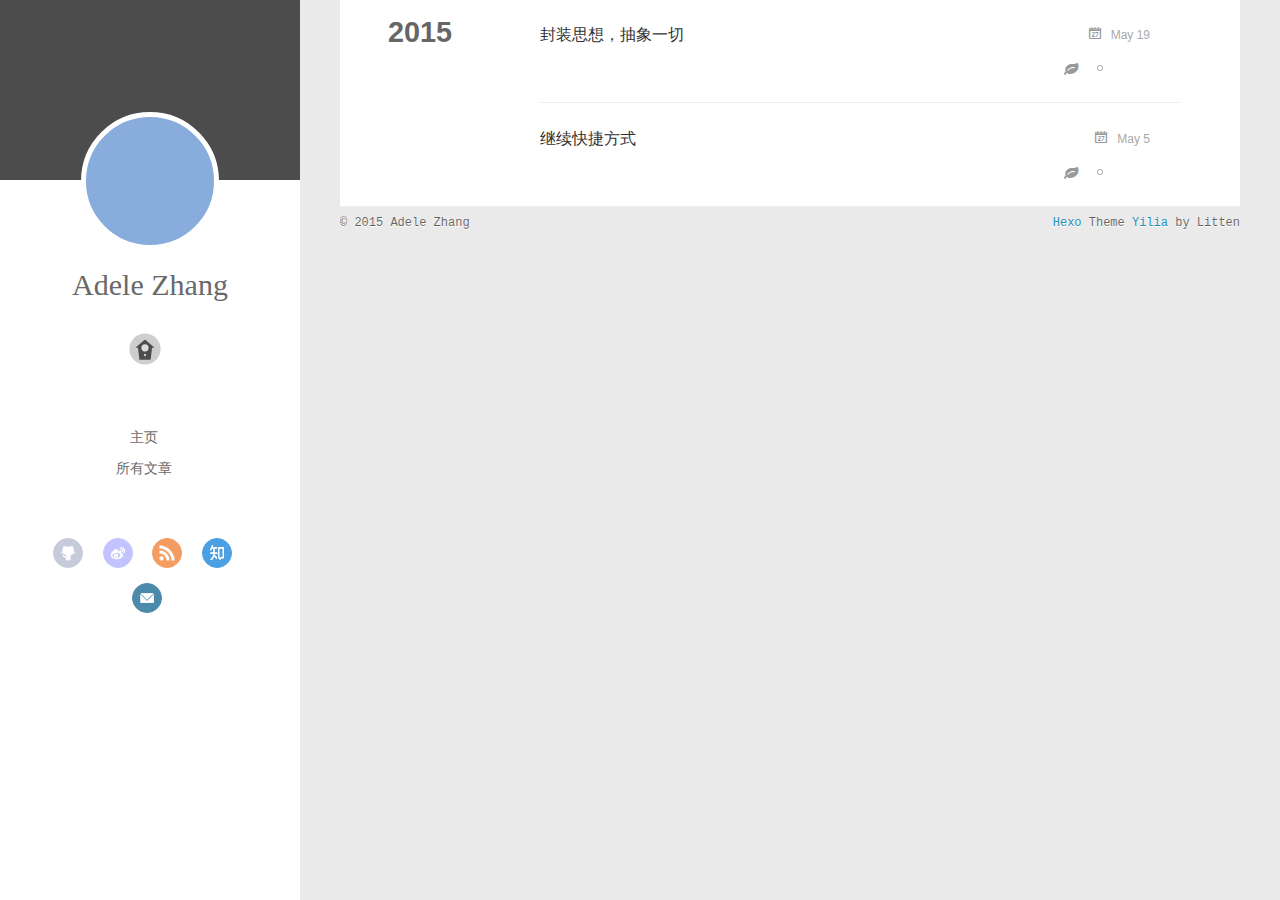
<file: archives/2015/05/index.html>
<!DOCTYPE html>
<html>
<head>
  <meta charset="utf-8">
  
  <title>Archives: 2015/5 | Hi iOS</title>
  <meta name="viewport" content="width=device-width, initial-scale=1, maximum-scale=1">
  <meta name="description">
<meta property="og:type" content="website">
<meta property="og:title" content="Hi iOS">
<meta property="og:url" content="http://blog.hiios.net/archives/2015/05/index.html">
<meta property="og:site_name" content="Hi iOS">
<meta property="og:description">
<meta name="twitter:card" content="summary">
<meta name="twitter:title" content="Hi iOS">
<meta name="twitter:description">
  
    <link rel="alternative" href="/atom.xml" title="Hi iOS" type="application/atom+xml">
  
  
    <link rel="icon" href="/favicon.png">
  
  <link rel="stylesheet" href="/css/style.css" type="text/css">
  <script src="http://libs.baidu.com/jquery/1.9.0/jquery.js"></script>
</head>
<body>
  <div id="container">
    <div class="left-col">
    <div class="overlay"></div>
<div class="intrude-less">
	<header id="header" class="inner">
		<a href="/" class="profilepic">
			<img lazy-src="http://image.baidu.com/i?ct=503316480&amp;z=0&amp;tn=baiduimagedetail&amp;ipn=false&amp;word=%E5%A4%B4%E5%83%8F%20%E4%BA%BA%E7%89%A9%E5%BD%A2%E8%B1%A1%20%E5%A5%B3%E7%94%9F%20%E6%AC%A7%E7%BE%8E&amp;pn=225&amp;spn=0&amp;di=138306619330&amp;pi=0&amp;rn=1&amp;is=0%2C0&amp;istype=&amp;ie=utf-8&amp;oe=utf-8&amp;in=3354&amp;cl=2&amp;st=&amp;cs=4079458018%2C3767741366&amp;os=1614672961%2C3710509181&amp;adpicid=0&amp;ln=1000&amp;fmq=1378374347070_R&amp;s=0&amp;se=&amp;sme=0&amp;tab=&amp;face=&amp;ist=&amp;jit=&amp;statnum=head&amp;cg=head&amp;bdtype=0&amp;objurl=http%3A%2F%2Fp4.gexing.com%2FG1%2FM00%2F03%2FAD%2FrBACE1I8bj2CbBEmAAAPlCwEJQ4574_200x200_3.jpg&amp;fromurl=ippr_z2C%24qAzdH3FAzdH3Fooo_z%26e3B2jxtg2_z%26e3Bv54AzdH3Fqqp57xtwg2AzdH3Fd9anma8_8_z%26e3Bip4s" class="js-avatar">
		</a>

		<hgroup>
		  <h1 class="header-author"><a href="/">Adele Zhang</a></h1>
		</hgroup>

		

		
			<div class="switch-btn">
				<div class="icon">
					<div class="icon-ctn">
						<div class="icon-wrap icon-house" data-idx="0">
							<div class="birdhouse"></div>
							<div class="birdhouse_holes"></div>
						</div>
						<div class="icon-wrap icon-ribbon hide" data-idx="1">
							<div class="ribbon"></div>
						</div>
						
						<div class="icon-wrap icon-link hide" data-idx="2">
							<div class="loopback_l"></div>
							<div class="loopback_r"></div>
						</div>
						
						
						<div class="icon-wrap icon-me hide" data-idx="3">
							<div class="user"></div>
							<div class="shoulder"></div>
						</div>
						
					</div>
					
				</div>
				<div class="tips-box hide">
					<div class="tips-arrow"></div>
					<ul class="tips-inner">
						<li>菜单</li>
						<li>标签</li>
						
						<li>友情链接</li>
						
						
						<li>关于我</li>
						
					</ul>
				</div>
			</div>
		

		<div class="switch-area">
			<div class="switch-wrap">
				<section class="switch-part switch-part1">
					<nav class="header-menu">
						<ul>
						
							<li><a href="/">主页</a></li>
				        
							<li><a href="/archives">所有文章</a></li>
				        
						</ul>
					</nav>
					<nav class="header-nav">
						<div class="social">
							
								<a class="github" target="_blank" href="https://github.com/QiJiaZhang" title="github">github</a>
					        
								<a class="weibo" target="_blank" href="/#" title="weibo">weibo</a>
					        
								<a class="rss" target="_blank" href="/#" title="rss">rss</a>
					        
								<a class="zhihu" target="_blank" href="/#" title="zhihu">zhihu</a>
					        
								<a class="mail" target="_blank" href="/jack_gxy@126.com" title="mail">mail</a>
					        
						</div>
					</nav>
				</section>
				
				
				<section class="switch-part switch-part2">
					<div class="widget tagcloud" id="js-tagcloud">
						<a href="/tags/实践经验/" style="font-size: 20px;">实践经验</a><a href="/tags/开发技巧/" style="font-size: 10px;">开发技巧</a>
					</div>
				</section>
				
				
				
				<section class="switch-part switch-part3">
					<div id="js-friends">
					
			          <a target="_blank" class="main-nav-link switch-friends-link" href="http://localhost:4000/">奥巴马的博客</a>
			        
			          <a target="_blank" class="main-nav-link switch-friends-link" href="http://localhost:4000/">卡卡的美丽传说</a>
			        
			          <a target="_blank" class="main-nav-link switch-friends-link" href="http://localhost:4000/">本泽马的博客</a>
			        
			          <a target="_blank" class="main-nav-link switch-friends-link" href="http://localhost:4000/">吉格斯的博客</a>
			        
			          <a target="_blank" class="main-nav-link switch-friends-link" href="http://localhost:4000/">习大大大不同</a>
			        
			          <a target="_blank" class="main-nav-link switch-friends-link" href="http://localhost:4000/">托蒂的博客</a>
			        
			        </div>
				</section>
				

				
				
				<section class="switch-part switch-part4">
				
					<div id="js-aboutme">我是高小王爷，目前是滴滴打车的RD，我喜欢一切关于iOS的话题</div>
				</section>
				
			</div>
		</div>
	</header>				
</div>
    </div>
    <div class="mid-col">
      <nav id="mobile-nav">
  	<div class="overlay">
  		<div class="slider-trigger"></div>
  		<h1 class="header-author js-mobile-header hide">Adele Zhang</h1>
  	</div>
	<div class="intrude-less">
		<header id="header" class="inner">
			<div class="profilepic">
				<img lazy-src="http://image.baidu.com/i?ct=503316480&amp;z=0&amp;tn=baiduimagedetail&amp;ipn=false&amp;word=%E5%A4%B4%E5%83%8F%20%E4%BA%BA%E7%89%A9%E5%BD%A2%E8%B1%A1%20%E5%A5%B3%E7%94%9F%20%E6%AC%A7%E7%BE%8E&amp;pn=225&amp;spn=0&amp;di=138306619330&amp;pi=0&amp;rn=1&amp;is=0%2C0&amp;istype=&amp;ie=utf-8&amp;oe=utf-8&amp;in=3354&amp;cl=2&amp;st=&amp;cs=4079458018%2C3767741366&amp;os=1614672961%2C3710509181&amp;adpicid=0&amp;ln=1000&amp;fmq=1378374347070_R&amp;s=0&amp;se=&amp;sme=0&amp;tab=&amp;face=&amp;ist=&amp;jit=&amp;statnum=head&amp;cg=head&amp;bdtype=0&amp;objurl=http%3A%2F%2Fp4.gexing.com%2FG1%2FM00%2F03%2FAD%2FrBACE1I8bj2CbBEmAAAPlCwEJQ4574_200x200_3.jpg&amp;fromurl=ippr_z2C%24qAzdH3FAzdH3Fooo_z%26e3B2jxtg2_z%26e3Bv54AzdH3Fqqp57xtwg2AzdH3Fd9anma8_8_z%26e3Bip4s" class="js-avatar">
			</div>
			<hgroup>
			  <h1 class="header-author">Adele Zhang</h1>
			</hgroup>
			
			<nav class="header-menu">
				<ul>
				
					<li><a href="/">主页</a></li>
		        
					<li><a href="/archives">所有文章</a></li>
		        
		        <div class="clearfix"></div>
				</ul>
			</nav>
			<nav class="header-nav">
				<div class="social">
					
						<a class="github" target="_blank" href="https://github.com/QiJiaZhang" title="github">github</a>
			        
						<a class="weibo" target="_blank" href="/#" title="weibo">weibo</a>
			        
						<a class="rss" target="_blank" href="/#" title="rss">rss</a>
			        
						<a class="zhihu" target="_blank" href="/#" title="zhihu">zhihu</a>
			        
						<a class="mail" target="_blank" href="/jack_gxy@126.com" title="mail">mail</a>
			        
				</div>
			</nav>
		</header>				
	</div>
</nav>
      <div class="body-wrap">
  
  
    
    
      
      
      <section class="archives-wrap">
        <div class="archive-year-wrap">
          <a href="/archives/2015" class="archive-year">2015</a>
        </div>
        <div class="archives">
    
    <article class="archive-article archive-type-post">
  <div class="archive-article-inner">
    <header class="archive-article-header">
      	<div class="article-meta">
	      	<a href="/2015/05/19/封装思想，抽象一切/" class="archive-article-date">
  	<time datetime="2015-05-19T09:35:27.000Z" itemprop="datePublished">May 19</time>
</a>
        </div>
    	 
  
    <h1 itemprop="name">
      <a class="archive-article-title" href="/2015/05/19/封装思想，抽象一切/">封装思想，抽象一切</a>
    </h1>
  

        <div class="article-info info-on-right">
          
	<div class="article-tag tagcloud">
		<ul class="article-tag-list"><li class="article-tag-list-item"><a class="article-tag-list-link" href="/tags/实践经验/">实践经验</a></li></ul>
	</div>

          

        </div>
        <div class="clearfix"></div>
    </header>
  </div>
</article>
  
    
    
    <article class="archive-article archive-type-post">
  <div class="archive-article-inner">
    <header class="archive-article-header">
      	<div class="article-meta">
	      	<a href="/2015/05/05/继续快捷方式/" class="archive-article-date">
  	<time datetime="2015-05-05T09:51:56.000Z" itemprop="datePublished">May 5</time>
</a>
        </div>
    	 
  
    <h1 itemprop="name">
      <a class="archive-article-title" href="/2015/05/05/继续快捷方式/">继续快捷方式</a>
    </h1>
  

        <div class="article-info info-on-right">
          
	<div class="article-tag tagcloud">
		<ul class="article-tag-list"><li class="article-tag-list-item"><a class="article-tag-list-link" href="/tags/开发技巧/">开发技巧</a></li></ul>
	</div>

          

        </div>
        <div class="clearfix"></div>
    </header>
  </div>
</article>
  
  
    </div></section>
  
</div>
      <footer id="footer">
  <div class="outer">
    <div id="footer-info">
    	<div class="footer-left">
    		&copy; 2015 Adele Zhang
    	</div>
      	<div class="footer-right">
      		<a href="http://hexo.io/" target="_blank">Hexo</a>  Theme <a href="https://github.com/litten/hexo-theme-yilia" target="_blank">Yilia</a> by Litten
      	</div>
    </div>
  </div>
</footer>
    </div>
    
  <link rel="stylesheet" href="/fancybox/jquery.fancybox.css" type="text/css">
  <script src="/fancybox/jquery.fancybox.pack.js" type="text/javascript"></script>


<script src="/js/mobile.js" type="text/javascript"></script>
<script src="/js/main.js" type="text/javascript"></script>





<! -- mathjax config similar to math.stackexchange -->

<script type="text/x-mathjax-config">
MathJax.Hub.Config({
    tex2jax: {
        inlineMath: [ ['$','$'], ["\\(","\\)"]  ],
        processEscapes: true,
        skipTags: ['script', 'noscript', 'style', 'textarea', 'pre', 'code']
    }
});

MathJax.Hub.Queue(function() {
    var all = MathJax.Hub.getAllJax(), i;
    for(i=0; i < all.length; i += 1) {
        all[i].SourceElement().parentNode.className += ' has-jax';                 
    }       
});
</script>

<script type="text/javascript" src="http://cdn.mathjax.org/mathjax/latest/MathJax.js?config=TeX-AMS-MML_HTMLorMML">
</script>



  </div>
</body>
</html>
</file>
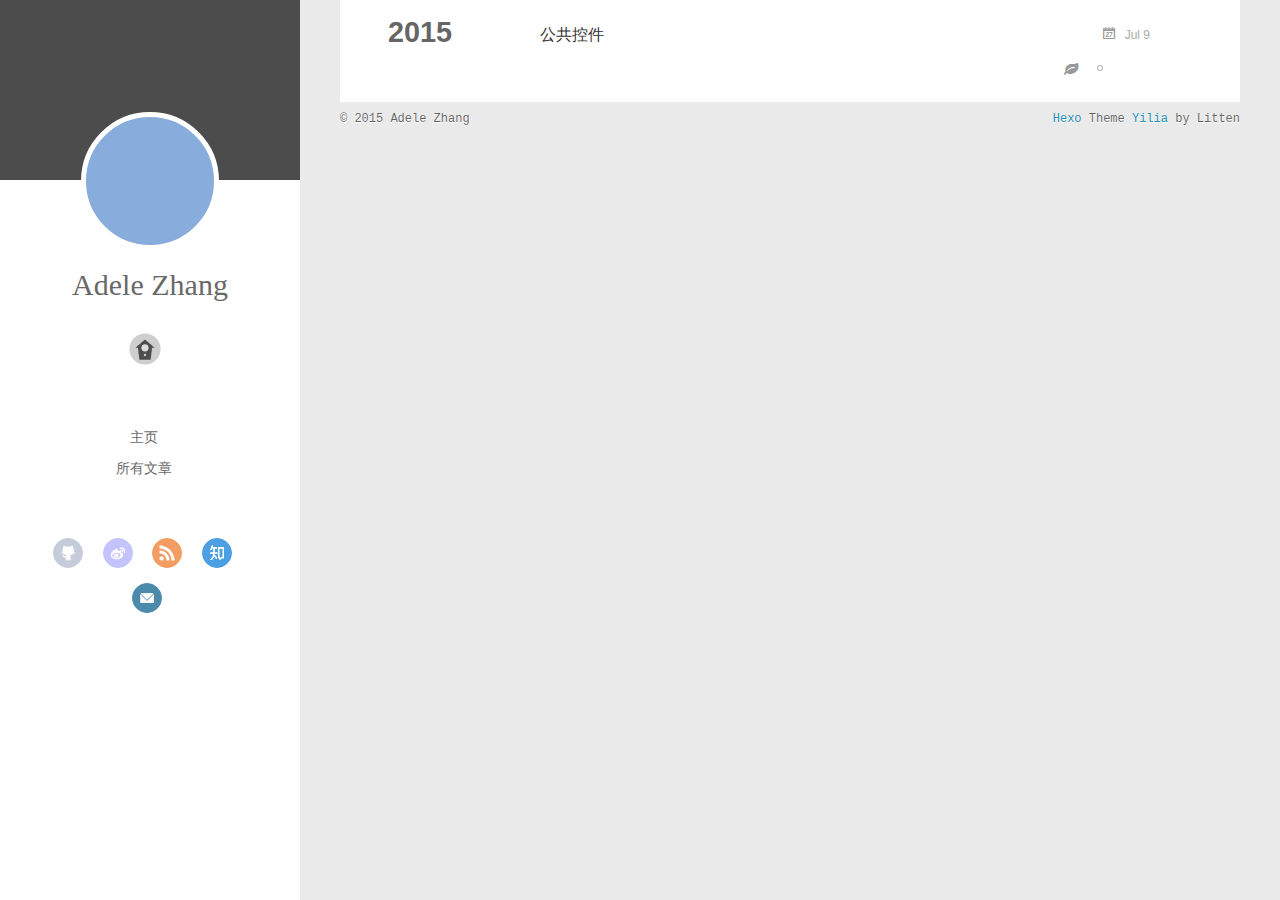
<file: archives/2015/07/index.html>
<!DOCTYPE html>
<html>
<head>
  <meta charset="utf-8">
  
  <title>Archives: 2015/7 | Hi iOS</title>
  <meta name="viewport" content="width=device-width, initial-scale=1, maximum-scale=1">
  <meta name="description">
<meta property="og:type" content="website">
<meta property="og:title" content="Hi iOS">
<meta property="og:url" content="http://blog.hiios.net/archives/2015/07/index.html">
<meta property="og:site_name" content="Hi iOS">
<meta property="og:description">
<meta name="twitter:card" content="summary">
<meta name="twitter:title" content="Hi iOS">
<meta name="twitter:description">
  
    <link rel="alternative" href="/atom.xml" title="Hi iOS" type="application/atom+xml">
  
  
    <link rel="icon" href="/favicon.png">
  
  <link rel="stylesheet" href="/css/style.css" type="text/css">
  <script src="http://libs.baidu.com/jquery/1.9.0/jquery.js"></script>
</head>
<body>
  <div id="container">
    <div class="left-col">
    <div class="overlay"></div>
<div class="intrude-less">
	<header id="header" class="inner">
		<a href="/" class="profilepic">
			<img lazy-src="http://image.baidu.com/i?ct=503316480&amp;z=0&amp;tn=baiduimagedetail&amp;ipn=false&amp;word=%E5%A4%B4%E5%83%8F%20%E4%BA%BA%E7%89%A9%E5%BD%A2%E8%B1%A1%20%E5%A5%B3%E7%94%9F%20%E6%AC%A7%E7%BE%8E&amp;pn=225&amp;spn=0&amp;di=138306619330&amp;pi=0&amp;rn=1&amp;is=0%2C0&amp;istype=&amp;ie=utf-8&amp;oe=utf-8&amp;in=3354&amp;cl=2&amp;st=&amp;cs=4079458018%2C3767741366&amp;os=1614672961%2C3710509181&amp;adpicid=0&amp;ln=1000&amp;fmq=1378374347070_R&amp;s=0&amp;se=&amp;sme=0&amp;tab=&amp;face=&amp;ist=&amp;jit=&amp;statnum=head&amp;cg=head&amp;bdtype=0&amp;objurl=http%3A%2F%2Fp4.gexing.com%2FG1%2FM00%2F03%2FAD%2FrBACE1I8bj2CbBEmAAAPlCwEJQ4574_200x200_3.jpg&amp;fromurl=ippr_z2C%24qAzdH3FAzdH3Fooo_z%26e3B2jxtg2_z%26e3Bv54AzdH3Fqqp57xtwg2AzdH3Fd9anma8_8_z%26e3Bip4s" class="js-avatar">
		</a>

		<hgroup>
		  <h1 class="header-author"><a href="/">Adele Zhang</a></h1>
		</hgroup>

		

		
			<div class="switch-btn">
				<div class="icon">
					<div class="icon-ctn">
						<div class="icon-wrap icon-house" data-idx="0">
							<div class="birdhouse"></div>
							<div class="birdhouse_holes"></div>
						</div>
						<div class="icon-wrap icon-ribbon hide" data-idx="1">
							<div class="ribbon"></div>
						</div>
						
						<div class="icon-wrap icon-link hide" data-idx="2">
							<div class="loopback_l"></div>
							<div class="loopback_r"></div>
						</div>
						
						
						<div class="icon-wrap icon-me hide" data-idx="3">
							<div class="user"></div>
							<div class="shoulder"></div>
						</div>
						
					</div>
					
				</div>
				<div class="tips-box hide">
					<div class="tips-arrow"></div>
					<ul class="tips-inner">
						<li>菜单</li>
						<li>标签</li>
						
						<li>友情链接</li>
						
						
						<li>关于我</li>
						
					</ul>
				</div>
			</div>
		

		<div class="switch-area">
			<div class="switch-wrap">
				<section class="switch-part switch-part1">
					<nav class="header-menu">
						<ul>
						
							<li><a href="/">主页</a></li>
				        
							<li><a href="/archives">所有文章</a></li>
				        
						</ul>
					</nav>
					<nav class="header-nav">
						<div class="social">
							
								<a class="github" target="_blank" href="https://github.com/QiJiaZhang" title="github">github</a>
					        
								<a class="weibo" target="_blank" href="/#" title="weibo">weibo</a>
					        
								<a class="rss" target="_blank" href="/#" title="rss">rss</a>
					        
								<a class="zhihu" target="_blank" href="/#" title="zhihu">zhihu</a>
					        
								<a class="mail" target="_blank" href="/jack_gxy@126.com" title="mail">mail</a>
					        
						</div>
					</nav>
				</section>
				
				
				<section class="switch-part switch-part2">
					<div class="widget tagcloud" id="js-tagcloud">
						<a href="/tags/实践经验/" style="font-size: 20px;">实践经验</a><a href="/tags/开发技巧/" style="font-size: 10px;">开发技巧</a>
					</div>
				</section>
				
				
				
				<section class="switch-part switch-part3">
					<div id="js-friends">
					
			          <a target="_blank" class="main-nav-link switch-friends-link" href="http://localhost:4000/">奥巴马的博客</a>
			        
			          <a target="_blank" class="main-nav-link switch-friends-link" href="http://localhost:4000/">卡卡的美丽传说</a>
			        
			          <a target="_blank" class="main-nav-link switch-friends-link" href="http://localhost:4000/">本泽马的博客</a>
			        
			          <a target="_blank" class="main-nav-link switch-friends-link" href="http://localhost:4000/">吉格斯的博客</a>
			        
			          <a target="_blank" class="main-nav-link switch-friends-link" href="http://localhost:4000/">习大大大不同</a>
			        
			          <a target="_blank" class="main-nav-link switch-friends-link" href="http://localhost:4000/">托蒂的博客</a>
			        
			        </div>
				</section>
				

				
				
				<section class="switch-part switch-part4">
				
					<div id="js-aboutme">我是高小王爷，目前是滴滴打车的RD，我喜欢一切关于iOS的话题</div>
				</section>
				
			</div>
		</div>
	</header>				
</div>
    </div>
    <div class="mid-col">
      <nav id="mobile-nav">
  	<div class="overlay">
  		<div class="slider-trigger"></div>
  		<h1 class="header-author js-mobile-header hide">Adele Zhang</h1>
  	</div>
	<div class="intrude-less">
		<header id="header" class="inner">
			<div class="profilepic">
				<img lazy-src="http://image.baidu.com/i?ct=503316480&amp;z=0&amp;tn=baiduimagedetail&amp;ipn=false&amp;word=%E5%A4%B4%E5%83%8F%20%E4%BA%BA%E7%89%A9%E5%BD%A2%E8%B1%A1%20%E5%A5%B3%E7%94%9F%20%E6%AC%A7%E7%BE%8E&amp;pn=225&amp;spn=0&amp;di=138306619330&amp;pi=0&amp;rn=1&amp;is=0%2C0&amp;istype=&amp;ie=utf-8&amp;oe=utf-8&amp;in=3354&amp;cl=2&amp;st=&amp;cs=4079458018%2C3767741366&amp;os=1614672961%2C3710509181&amp;adpicid=0&amp;ln=1000&amp;fmq=1378374347070_R&amp;s=0&amp;se=&amp;sme=0&amp;tab=&amp;face=&amp;ist=&amp;jit=&amp;statnum=head&amp;cg=head&amp;bdtype=0&amp;objurl=http%3A%2F%2Fp4.gexing.com%2FG1%2FM00%2F03%2FAD%2FrBACE1I8bj2CbBEmAAAPlCwEJQ4574_200x200_3.jpg&amp;fromurl=ippr_z2C%24qAzdH3FAzdH3Fooo_z%26e3B2jxtg2_z%26e3Bv54AzdH3Fqqp57xtwg2AzdH3Fd9anma8_8_z%26e3Bip4s" class="js-avatar">
			</div>
			<hgroup>
			  <h1 class="header-author">Adele Zhang</h1>
			</hgroup>
			
			<nav class="header-menu">
				<ul>
				
					<li><a href="/">主页</a></li>
		        
					<li><a href="/archives">所有文章</a></li>
		        
		        <div class="clearfix"></div>
				</ul>
			</nav>
			<nav class="header-nav">
				<div class="social">
					
						<a class="github" target="_blank" href="https://github.com/QiJiaZhang" title="github">github</a>
			        
						<a class="weibo" target="_blank" href="/#" title="weibo">weibo</a>
			        
						<a class="rss" target="_blank" href="/#" title="rss">rss</a>
			        
						<a class="zhihu" target="_blank" href="/#" title="zhihu">zhihu</a>
			        
						<a class="mail" target="_blank" href="/jack_gxy@126.com" title="mail">mail</a>
			        
				</div>
			</nav>
		</header>				
	</div>
</nav>
      <div class="body-wrap">
  
  
    
    
      
      
      <section class="archives-wrap">
        <div class="archive-year-wrap">
          <a href="/archives/2015" class="archive-year">2015</a>
        </div>
        <div class="archives">
    
    <article class="archive-article archive-type-post">
  <div class="archive-article-inner">
    <header class="archive-article-header">
      	<div class="article-meta">
	      	<a href="/2015/07/09/公共控件/" class="archive-article-date">
  	<time datetime="2015-07-09T12:27:16.000Z" itemprop="datePublished">Jul 9</time>
</a>
        </div>
    	 
  
    <h1 itemprop="name">
      <a class="archive-article-title" href="/2015/07/09/公共控件/">公共控件</a>
    </h1>
  

        <div class="article-info info-on-right">
          
	<div class="article-tag tagcloud">
		<ul class="article-tag-list"><li class="article-tag-list-item"><a class="article-tag-list-link" href="/tags/实践经验/">实践经验</a></li></ul>
	</div>

          

        </div>
        <div class="clearfix"></div>
    </header>
  </div>
</article>
  
  
    </div></section>
  
</div>
      <footer id="footer">
  <div class="outer">
    <div id="footer-info">
    	<div class="footer-left">
    		&copy; 2015 Adele Zhang
    	</div>
      	<div class="footer-right">
      		<a href="http://hexo.io/" target="_blank">Hexo</a>  Theme <a href="https://github.com/litten/hexo-theme-yilia" target="_blank">Yilia</a> by Litten
      	</div>
    </div>
  </div>
</footer>
    </div>
    
  <link rel="stylesheet" href="/fancybox/jquery.fancybox.css" type="text/css">
  <script src="/fancybox/jquery.fancybox.pack.js" type="text/javascript"></script>


<script src="/js/mobile.js" type="text/javascript"></script>
<script src="/js/main.js" type="text/javascript"></script>





<! -- mathjax config similar to math.stackexchange -->

<script type="text/x-mathjax-config">
MathJax.Hub.Config({
    tex2jax: {
        inlineMath: [ ['$','$'], ["\\(","\\)"]  ],
        processEscapes: true,
        skipTags: ['script', 'noscript', 'style', 'textarea', 'pre', 'code']
    }
});

MathJax.Hub.Queue(function() {
    var all = MathJax.Hub.getAllJax(), i;
    for(i=0; i < all.length; i += 1) {
        all[i].SourceElement().parentNode.className += ' has-jax';                 
    }       
});
</script>

<script type="text/javascript" src="http://cdn.mathjax.org/mathjax/latest/MathJax.js?config=TeX-AMS-MML_HTMLorMML">
</script>



  </div>
</body>
</html>
</file>
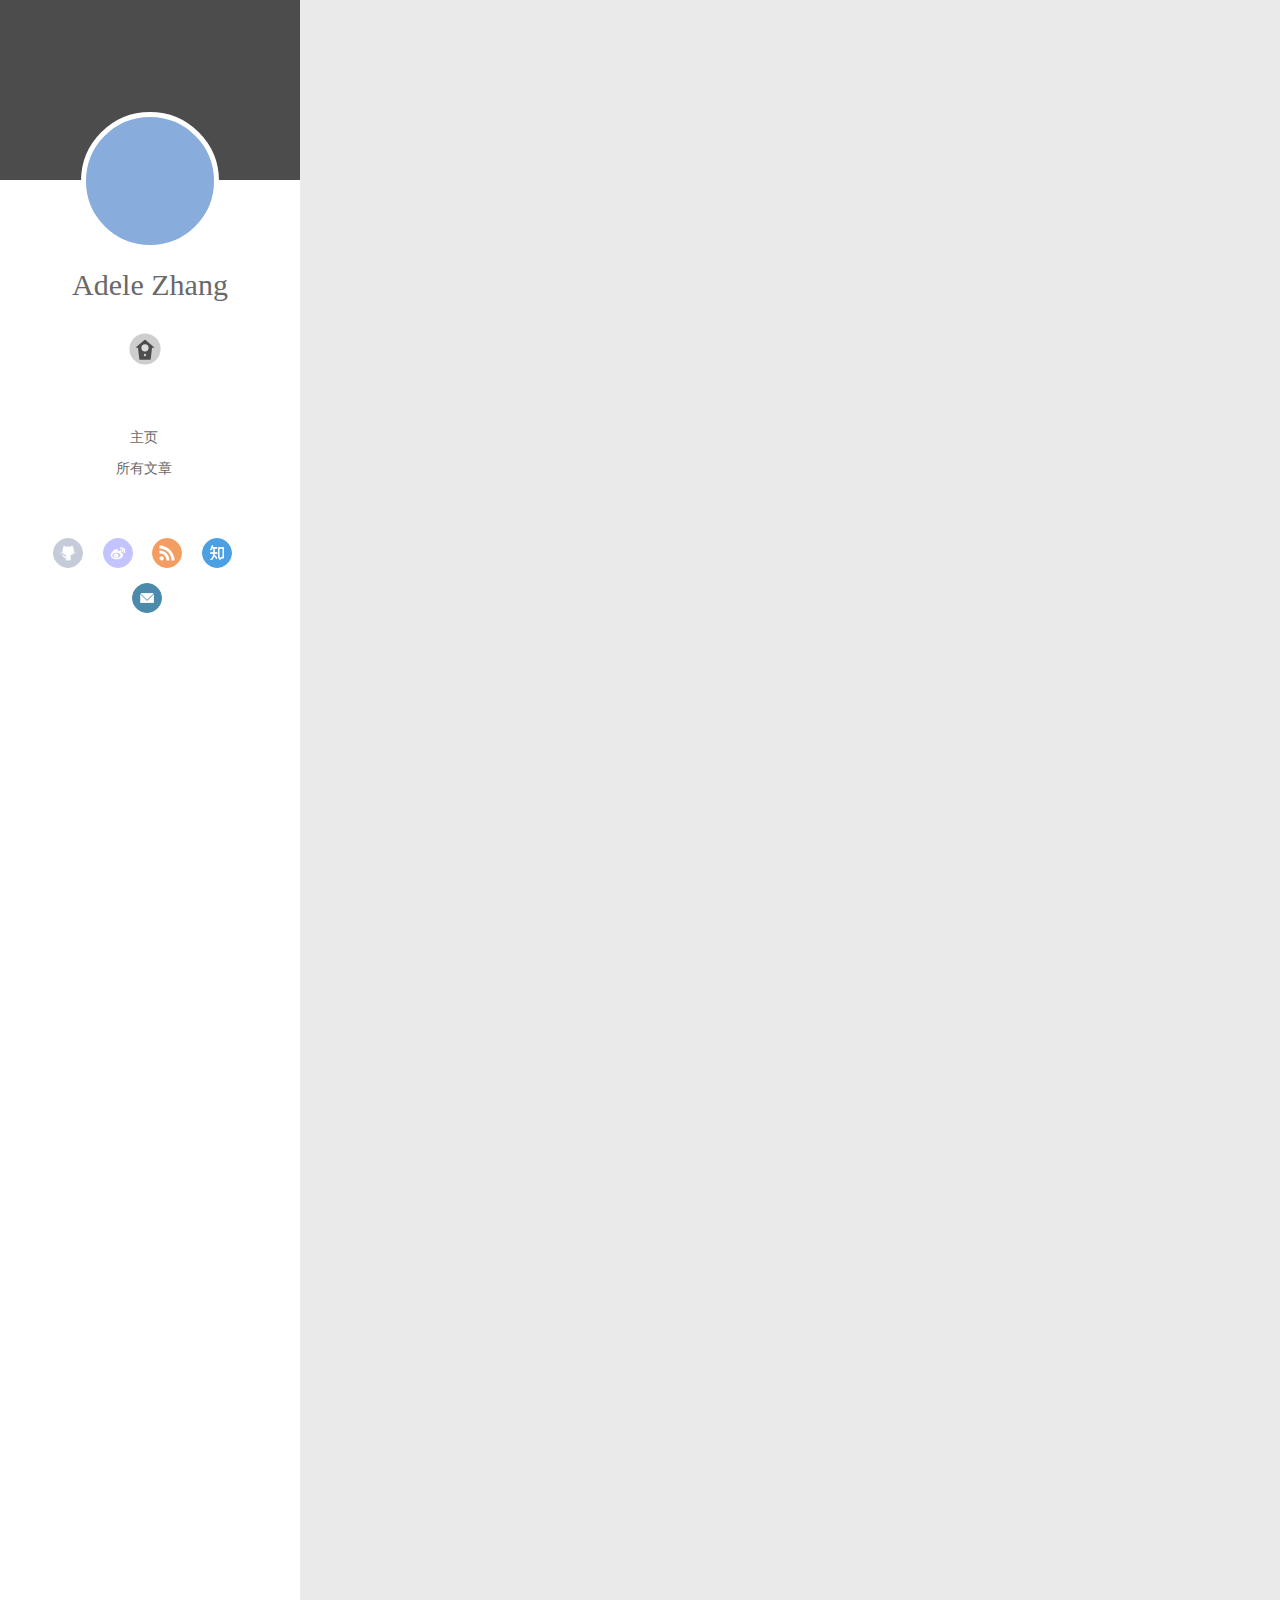
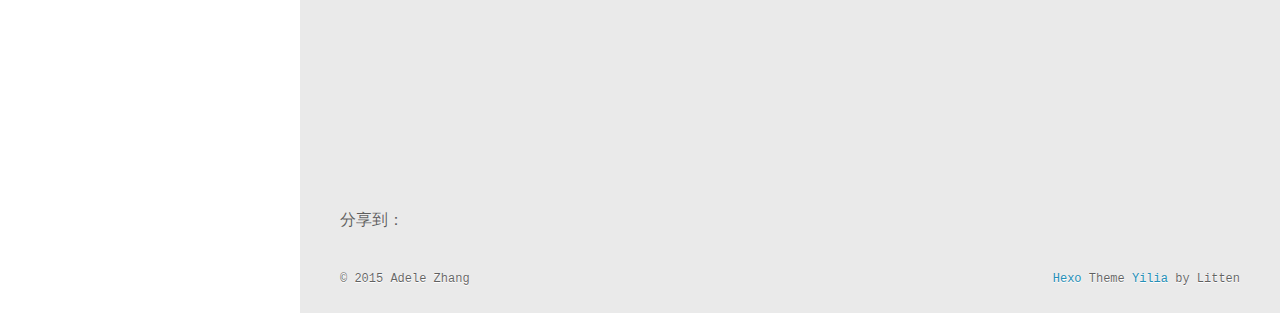
<file: 2015/04/02/项目分享/index.html>
<!DOCTYPE html>
<html>
<head>
  <meta charset="utf-8">
  
  <title>项目分享 | Hi iOS</title>
  <meta name="viewport" content="width=device-width, initial-scale=1, maximum-scale=1">
  <meta name="description" content="这是小王爷的第一篇博客，首先简单的介绍一下我自己(此处有掌声)。我是一个iOS开发女攻城师。iOS编程大师和郭德纲都是我得男神(哈哈~)。有近4年iOS开发经验，现在在一家引以为豪的打车软件公司工作。我开通了微信公共账号，可以加我哦~如果有任何问题也可以给我发邮件到jack_gxy@126.com。欢迎进入iOS开发世界~
我的项目经验我做过大大小小的App，上线的有7、8个了，我也是从一个小白慢">
<meta property="og:type" content="article">
<meta property="og:title" content="项目分享">
<meta property="og:url" content="http://blog.hiios.net/2015/04/02/项目分享/index.html">
<meta property="og:site_name" content="Hi iOS">
<meta property="og:description" content="这是小王爷的第一篇博客，首先简单的介绍一下我自己(此处有掌声)。我是一个iOS开发女攻城师。iOS编程大师和郭德纲都是我得男神(哈哈~)。有近4年iOS开发经验，现在在一家引以为豪的打车软件公司工作。我开通了微信公共账号，可以加我哦~如果有任何问题也可以给我发邮件到jack_gxy@126.com。欢迎进入iOS开发世界~
我的项目经验我做过大大小小的App，上线的有7、8个了，我也是从一个小白慢">
<meta name="twitter:card" content="summary">
<meta name="twitter:title" content="项目分享">
<meta name="twitter:description" content="这是小王爷的第一篇博客，首先简单的介绍一下我自己(此处有掌声)。我是一个iOS开发女攻城师。iOS编程大师和郭德纲都是我得男神(哈哈~)。有近4年iOS开发经验，现在在一家引以为豪的打车软件公司工作。我开通了微信公共账号，可以加我哦~如果有任何问题也可以给我发邮件到jack_gxy@126.com。欢迎进入iOS开发世界~
我的项目经验我做过大大小小的App，上线的有7、8个了，我也是从一个小白慢">
  
    <link rel="alternative" href="/atom.xml" title="Hi iOS" type="application/atom+xml">
  
  
    <link rel="icon" href="/favicon.png">
  
  <link rel="stylesheet" href="/css/style.css" type="text/css">
  <script src="http://libs.baidu.com/jquery/1.9.0/jquery.js"></script>
</head>
<body>
  <div id="container">
    <div class="left-col">
    <div class="overlay"></div>
<div class="intrude-less">
	<header id="header" class="inner">
		<a href="/" class="profilepic">
			<img lazy-src="http://image.baidu.com/i?ct=503316480&amp;z=0&amp;tn=baiduimagedetail&amp;ipn=false&amp;word=%E5%A4%B4%E5%83%8F%20%E4%BA%BA%E7%89%A9%E5%BD%A2%E8%B1%A1%20%E5%A5%B3%E7%94%9F%20%E6%AC%A7%E7%BE%8E&amp;pn=225&amp;spn=0&amp;di=138306619330&amp;pi=0&amp;rn=1&amp;is=0%2C0&amp;istype=&amp;ie=utf-8&amp;oe=utf-8&amp;in=3354&amp;cl=2&amp;st=&amp;cs=4079458018%2C3767741366&amp;os=1614672961%2C3710509181&amp;adpicid=0&amp;ln=1000&amp;fmq=1378374347070_R&amp;s=0&amp;se=&amp;sme=0&amp;tab=&amp;face=&amp;ist=&amp;jit=&amp;statnum=head&amp;cg=head&amp;bdtype=0&amp;objurl=http%3A%2F%2Fp4.gexing.com%2FG1%2FM00%2F03%2FAD%2FrBACE1I8bj2CbBEmAAAPlCwEJQ4574_200x200_3.jpg&amp;fromurl=ippr_z2C%24qAzdH3FAzdH3Fooo_z%26e3B2jxtg2_z%26e3Bv54AzdH3Fqqp57xtwg2AzdH3Fd9anma8_8_z%26e3Bip4s" class="js-avatar">
		</a>

		<hgroup>
		  <h1 class="header-author"><a href="/">Adele Zhang</a></h1>
		</hgroup>

		

		
			<div class="switch-btn">
				<div class="icon">
					<div class="icon-ctn">
						<div class="icon-wrap icon-house" data-idx="0">
							<div class="birdhouse"></div>
							<div class="birdhouse_holes"></div>
						</div>
						<div class="icon-wrap icon-ribbon hide" data-idx="1">
							<div class="ribbon"></div>
						</div>
						
						<div class="icon-wrap icon-link hide" data-idx="2">
							<div class="loopback_l"></div>
							<div class="loopback_r"></div>
						</div>
						
						
						<div class="icon-wrap icon-me hide" data-idx="3">
							<div class="user"></div>
							<div class="shoulder"></div>
						</div>
						
					</div>
					
				</div>
				<div class="tips-box hide">
					<div class="tips-arrow"></div>
					<ul class="tips-inner">
						<li>菜单</li>
						<li>标签</li>
						
						<li>友情链接</li>
						
						
						<li>关于我</li>
						
					</ul>
				</div>
			</div>
		

		<div class="switch-area">
			<div class="switch-wrap">
				<section class="switch-part switch-part1">
					<nav class="header-menu">
						<ul>
						
							<li><a href="/">主页</a></li>
				        
							<li><a href="/archives">所有文章</a></li>
				        
						</ul>
					</nav>
					<nav class="header-nav">
						<div class="social">
							
								<a class="github" target="_blank" href="https://github.com/QiJiaZhang" title="github">github</a>
					        
								<a class="weibo" target="_blank" href="/#" title="weibo">weibo</a>
					        
								<a class="rss" target="_blank" href="/#" title="rss">rss</a>
					        
								<a class="zhihu" target="_blank" href="/#" title="zhihu">zhihu</a>
					        
								<a class="mail" target="_blank" href="/jack_gxy@126.com" title="mail">mail</a>
					        
						</div>
					</nav>
				</section>
				
				
				<section class="switch-part switch-part2">
					<div class="widget tagcloud" id="js-tagcloud">
						<a href="/tags/实践经验/" style="font-size: 20px;">实践经验</a><a href="/tags/开发技巧/" style="font-size: 10px;">开发技巧</a>
					</div>
				</section>
				
				
				
				<section class="switch-part switch-part3">
					<div id="js-friends">
					
			          <a target="_blank" class="main-nav-link switch-friends-link" href="http://localhost:4000/">奥巴马的博客</a>
			        
			          <a target="_blank" class="main-nav-link switch-friends-link" href="http://localhost:4000/">卡卡的美丽传说</a>
			        
			          <a target="_blank" class="main-nav-link switch-friends-link" href="http://localhost:4000/">本泽马的博客</a>
			        
			          <a target="_blank" class="main-nav-link switch-friends-link" href="http://localhost:4000/">吉格斯的博客</a>
			        
			          <a target="_blank" class="main-nav-link switch-friends-link" href="http://localhost:4000/">习大大大不同</a>
			        
			          <a target="_blank" class="main-nav-link switch-friends-link" href="http://localhost:4000/">托蒂的博客</a>
			        
			        </div>
				</section>
				

				
				
				<section class="switch-part switch-part4">
				
					<div id="js-aboutme">我是高小王爷，目前是滴滴打车的RD，我喜欢一切关于iOS的话题</div>
				</section>
				
			</div>
		</div>
	</header>				
</div>
    </div>
    <div class="mid-col">
      <nav id="mobile-nav">
  	<div class="overlay">
  		<div class="slider-trigger"></div>
  		<h1 class="header-author js-mobile-header hide">Adele Zhang</h1>
  	</div>
	<div class="intrude-less">
		<header id="header" class="inner">
			<div class="profilepic">
				<img lazy-src="http://image.baidu.com/i?ct=503316480&amp;z=0&amp;tn=baiduimagedetail&amp;ipn=false&amp;word=%E5%A4%B4%E5%83%8F%20%E4%BA%BA%E7%89%A9%E5%BD%A2%E8%B1%A1%20%E5%A5%B3%E7%94%9F%20%E6%AC%A7%E7%BE%8E&amp;pn=225&amp;spn=0&amp;di=138306619330&amp;pi=0&amp;rn=1&amp;is=0%2C0&amp;istype=&amp;ie=utf-8&amp;oe=utf-8&amp;in=3354&amp;cl=2&amp;st=&amp;cs=4079458018%2C3767741366&amp;os=1614672961%2C3710509181&amp;adpicid=0&amp;ln=1000&amp;fmq=1378374347070_R&amp;s=0&amp;se=&amp;sme=0&amp;tab=&amp;face=&amp;ist=&amp;jit=&amp;statnum=head&amp;cg=head&amp;bdtype=0&amp;objurl=http%3A%2F%2Fp4.gexing.com%2FG1%2FM00%2F03%2FAD%2FrBACE1I8bj2CbBEmAAAPlCwEJQ4574_200x200_3.jpg&amp;fromurl=ippr_z2C%24qAzdH3FAzdH3Fooo_z%26e3B2jxtg2_z%26e3Bv54AzdH3Fqqp57xtwg2AzdH3Fd9anma8_8_z%26e3Bip4s" class="js-avatar">
			</div>
			<hgroup>
			  <h1 class="header-author">Adele Zhang</h1>
			</hgroup>
			
			<nav class="header-menu">
				<ul>
				
					<li><a href="/">主页</a></li>
		        
					<li><a href="/archives">所有文章</a></li>
		        
		        <div class="clearfix"></div>
				</ul>
			</nav>
			<nav class="header-nav">
				<div class="social">
					
						<a class="github" target="_blank" href="https://github.com/QiJiaZhang" title="github">github</a>
			        
						<a class="weibo" target="_blank" href="/#" title="weibo">weibo</a>
			        
						<a class="rss" target="_blank" href="/#" title="rss">rss</a>
			        
						<a class="zhihu" target="_blank" href="/#" title="zhihu">zhihu</a>
			        
						<a class="mail" target="_blank" href="/jack_gxy@126.com" title="mail">mail</a>
			        
				</div>
			</nav>
		</header>				
	</div>
</nav>
      <div class="body-wrap"><article id="post-项目分享" class="article article-type-post" itemscope itemprop="blogPost">
  
    <div class="article-meta">
      <a href="/2015/04/02/项目分享/" class="article-date">
  	<time datetime="2015-04-02T03:30:57.000Z" itemprop="datePublished">2015-04-02</time>
</a>
    </div>
  
  <div class="article-inner">
    
      <input type="hidden" class="isFancy" />
    
    
      <header class="article-header">
        
  
    <h1 class="article-title" itemprop="name">
      项目分享
    </h1>
  

      </header>
      
      <div class="article-info article-info-post">
        
	<div class="article-tag tagcloud">
		<ul class="article-tag-list"><li class="article-tag-list-item"><a class="article-tag-list-link" href="/tags/实践经验/">实践经验</a></li></ul>
	</div>

        

        <div class="clearfix"></div>
      </div>
      
    
    <div class="article-entry" itemprop="articleBody">
      
        <p>这是小王爷的第一篇博客，首先简单的介绍一下我自己(此处有掌声)。我是一个iOS开发女攻城师。iOS编程大师和郭德纲都是我得男神(哈哈~)。有近4年iOS开发经验，现在在一家引以为豪的打车软件公司工作。我开通了微信公共账号，可以加我哦~如果有任何问题也可以给我发邮件到jack_gxy@126.com。欢迎进入iOS开发世界~</p>
<h2 id="我的项目经验">我的项目经验</h2><p>我做过大大小小的App，上线的有7、8个了，我也是从一个小白慢慢走过来的，中间也是障碍不断，今天根据开发经验大致的总结一下。</p>
<h3 id="命名一定要规范">命名一定要规范</h3><h4 id="减少缩写">减少缩写</h4><pre><code>不要自创缩写命名，缩写只用于通用专业术语，如<span class="built_in">URL</span>等。宁可让名字长一些，团队中其他人容易理解。
</code></pre><h4 id="过程化">过程化</h4><pre><code><span class="comment">将will，did，should将入命名中，会比较形象吧。</span>
</code></pre><h4 id="前缀，前缀">前缀，前缀</h4><pre><code>类名加上工程缩写
DDZMainViewController

常量加类型名前缀
<span class="built_in">UIApplicationDidFinishLaunchingNotification</span>

枚举类型命名要加相关类名前缀，并且枚举值命名要加枚举类型前缀
<span class="keyword">typedef</span> <span class="built_in">NS_ENUM</span>(<span class="built_in">NSInteger</span>, DBDStriveBarStatus){

DBDStriveBarStatusWaitStrive = <span class="number">0</span>,

DBDStriveBarStatusWaitGoing

};

给一个带修饰的对象命名时要采用修饰+类型的方式，而不是先指定其类型
<span class="built_in">UIButton</span> *sendMsgButton；
</code></pre><h3 id="使用stroyboards，xib">使用stroyboards，xib</h3><pre><code>对使用storyboard、xib，还有只使用代码开发的争论一直不断，从我个人角度，我比较中意使用<span class="function"><span class="title">sb</span><span class="params">(只是缩写，没有其他意思)</span></span>，xib。比较简单的视图，我们可以使用sb，xib，简化我们的开发。而且自从iOS8开始，我们可以对其进行个性化扩展，真是其乐无穷了。
</code></pre><h3 id="第三方控件使用Cocoapods管理">第三方控件使用Cocoapods管理</h3><pre><code>我自己的开发经验，还有和其他大牛牛们讨论过，很多知名的<span class="keyword">APP</span>都有使用Cocoapods，但是一些大公司会将第三方控件保存到自己的服务器中集中管理。
</code></pre><h3 id="代码框架清晰">代码框架清晰</h3><pre><code>将Views，Model，Controllers，Resource，Network，Widges的文件夹建立的清晰一些，并且将成千上百的类分得明确一些。
</code></pre><h3 id="Faux_Pas">Faux Pas</h3><pre><code>当我发现这个APP的时候，我马上更新了我的个性签名<span class="comment">--妈妈再也不用担心我的编程。</span>
Faux Pas是一个强大的辅助编程工具，它可以找出常见的错误，隐藏的bug，不良的编程习惯以及可维护性问题和风格问题。
</code></pre><h3 id="Debug">Debug</h3><pre><code>当程序崩溃的时候，我们希望快速定位到崩溃点，一般的方法是通过dSYM文件分析。
现在我在贵公司发现了Crashlytics,它的原理其实就是根据dSYM文件出来，将物理内存翻译成代码展现给我们，并且个性化的操作可以及时通知。
</code></pre><h3 id="公有Provisioning">公有Provisioning</h3><pre><code>我在之前的公司遇到这种情况，大家都是管理员身份，生成自己profie。每次更新完代码之后在setting中都要修改一下。后来我发现，大家建一个公共<span class="keyword">profile</span>比较方便，再也不用修改setting中得<span class="keyword">profile</span>，虽然更改起来不是很麻烦，但是只要是可以优化的方法，我们都要有常识的心态。
</code></pre><h3 id="加注释">加注释</h3><pre><code>之前我的师傅经常和我说，加注释加注释。是因为我觉得很浪费时间，但是我发现别人的代码我真的需要一定时间来揣摩，大家是一个团队，你好我好大家好的原则，注释太重要了。猫神的VVDocumenter你还没有听说过吗？
</code></pre><h3 id="每个类不要太冗余">每个类不要太冗余</h3><pre><code>我们被称为神一样存在的非主流iOS编程大师说过一句话，如果一个类超过300行，就该去面壁思过了，好吧~我之前的标准是500行，我和他的差距有200行那么多呀？！
</code></pre><p>今天就和大家说这么多吧，大家可以关注我的公众账号，也可以随时给我发邮件。<br>如果你对iOS有编程热情，如果你是iOS编程殿堂级大神，如果你还有那么一丢丢的帅(这个可以忽略)，如果你也和我一样是编程女孩子，那我们做朋友吧~</p>

      
    </div>
    
  </div>
  
    
<nav id="article-nav">
  
    <a href="/2015/04/24/编程之快捷方式/" id="article-nav-newer" class="article-nav-link-wrap">
      <strong class="article-nav-caption"><</strong>
      <div class="article-nav-title">
        
          工欲善其事,必先利其器
        
      </div>
    </a>
  
  
</nav>

  
</article>


<div class="share">
	<!-- JiaThis Button BEGIN -->
	<div class="jiathis_style">
		<span class="jiathis_txt">分享到：</span>
		<a class="jiathis_button_tsina"></a>
		<a class="jiathis_button_cqq"></a>
		<a class="jiathis_button_douban"></a>
		<a class="jiathis_button_weixin"></a>
		<a class="jiathis_button_tumblr"></a>
		<a href="http://www.jiathis.com/share" class="jiathis jiathis_txt jtico jtico_jiathis" target="_blank"></a>
	</div>
	<script type="text/javascript" src="http://v3.jiathis.com/code/jia.js?uid=1405949716054953" charset="utf-8"></script>
	<!-- JiaThis Button END -->
</div>



<div class="duoshuo">
	<!-- 多说评论框 start -->
	<div class="ds-thread" data-thread-key="项目分享" data-title="项目分享" data-url="http://blog.hiios.net/2015/04/02/项目分享/"></div>
	<!-- 多说评论框 end -->
	<!-- 多说公共JS代码 start (一个网页只需插入一次) -->
	<script type="text/javascript">
	var duoshuoQuery = {short_name:"true"};
	(function() {
		var ds = document.createElement('script');
		ds.type = 'text/javascript';ds.async = true;
		ds.src = (document.location.protocol == 'https:' ? 'https:' : 'http:') + '//static.duoshuo.com/embed.js';
		ds.charset = 'UTF-8';
		(document.getElementsByTagName('head')[0] 
		 || document.getElementsByTagName('body')[0]).appendChild(ds);
	})();
	</script>
	<!-- 多说公共JS代码 end -->
</div>



</div>
      <footer id="footer">
  <div class="outer">
    <div id="footer-info">
    	<div class="footer-left">
    		&copy; 2015 Adele Zhang
    	</div>
      	<div class="footer-right">
      		<a href="http://hexo.io/" target="_blank">Hexo</a>  Theme <a href="https://github.com/litten/hexo-theme-yilia" target="_blank">Yilia</a> by Litten
      	</div>
    </div>
  </div>
</footer>
    </div>
    
  <link rel="stylesheet" href="/fancybox/jquery.fancybox.css" type="text/css">
  <script src="/fancybox/jquery.fancybox.pack.js" type="text/javascript"></script>


<script src="/js/mobile.js" type="text/javascript"></script>
<script src="/js/main.js" type="text/javascript"></script>





<! -- mathjax config similar to math.stackexchange -->

<script type="text/x-mathjax-config">
MathJax.Hub.Config({
    tex2jax: {
        inlineMath: [ ['$','$'], ["\\(","\\)"]  ],
        processEscapes: true,
        skipTags: ['script', 'noscript', 'style', 'textarea', 'pre', 'code']
    }
});

MathJax.Hub.Queue(function() {
    var all = MathJax.Hub.getAllJax(), i;
    for(i=0; i < all.length; i += 1) {
        all[i].SourceElement().parentNode.className += ' has-jax';                 
    }       
});
</script>

<script type="text/javascript" src="http://cdn.mathjax.org/mathjax/latest/MathJax.js?config=TeX-AMS-MML_HTMLorMML">
</script>



  </div>
</body>
</html>
</file>
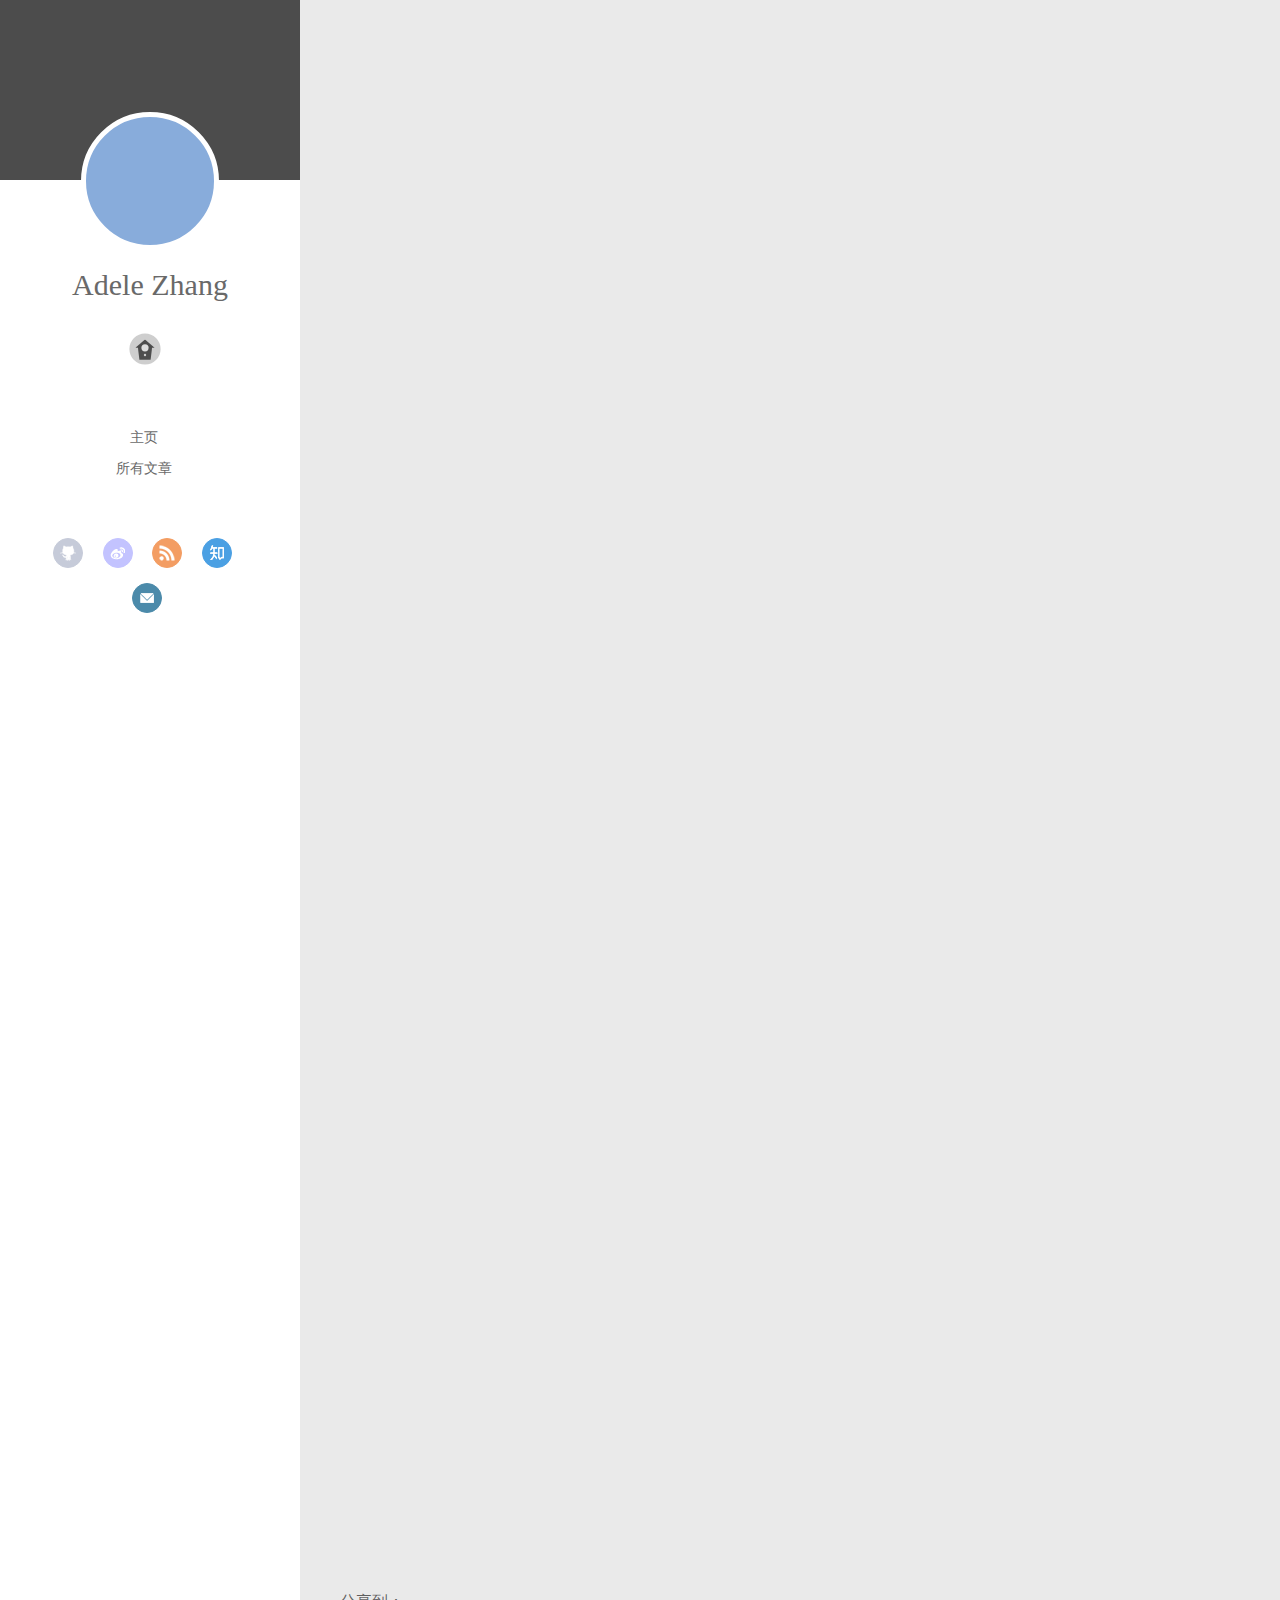
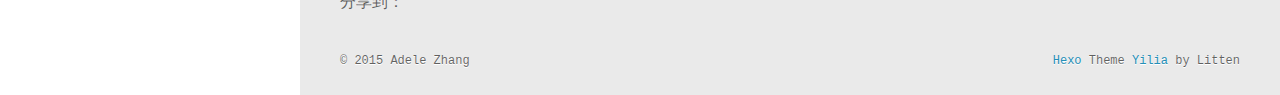
<file: 2015/04/24/编程之快捷方式/index.html>
<!DOCTYPE html>
<html>
<head>
  <meta charset="utf-8">
  
  <title>工欲善其事,必先利其器 | Hi iOS</title>
  <meta name="viewport" content="width=device-width, initial-scale=1, maximum-scale=1">
  <meta name="description" content="单单使用Xcode，工作太单调，有很多插件可以让编程既有意思又高效起来。有了Xcode插件，编程也是如此美好。
终归一句话Lazy Code
http://alcatraz.io/打开这个之后，估计大家都会用了吧。再多啰嗦几句我必使用的插件吧。
FuzzyAutocompletePlugin有了它之后，随便输入几个字母，相关的类、方法都显示出来了。
KSImageNamed写完[NSImage i">
<meta property="og:type" content="article">
<meta property="og:title" content="工欲善其事,必先利其器">
<meta property="og:url" content="http://blog.hiios.net/2015/04/24/编程之快捷方式/index.html">
<meta property="og:site_name" content="Hi iOS">
<meta property="og:description" content="单单使用Xcode，工作太单调，有很多插件可以让编程既有意思又高效起来。有了Xcode插件，编程也是如此美好。
终归一句话Lazy Code
http://alcatraz.io/打开这个之后，估计大家都会用了吧。再多啰嗦几句我必使用的插件吧。
FuzzyAutocompletePlugin有了它之后，随便输入几个字母，相关的类、方法都显示出来了。
KSImageNamed写完[NSImage i">
<meta name="twitter:card" content="summary">
<meta name="twitter:title" content="工欲善其事,必先利其器">
<meta name="twitter:description" content="单单使用Xcode，工作太单调，有很多插件可以让编程既有意思又高效起来。有了Xcode插件，编程也是如此美好。
终归一句话Lazy Code
http://alcatraz.io/打开这个之后，估计大家都会用了吧。再多啰嗦几句我必使用的插件吧。
FuzzyAutocompletePlugin有了它之后，随便输入几个字母，相关的类、方法都显示出来了。
KSImageNamed写完[NSImage i">
  
    <link rel="alternative" href="/atom.xml" title="Hi iOS" type="application/atom+xml">
  
  
    <link rel="icon" href="/favicon.png">
  
  <link rel="stylesheet" href="/css/style.css" type="text/css">
  <script src="http://libs.baidu.com/jquery/1.9.0/jquery.js"></script>
</head>
<body>
  <div id="container">
    <div class="left-col">
    <div class="overlay"></div>
<div class="intrude-less">
	<header id="header" class="inner">
		<a href="/" class="profilepic">
			<img lazy-src="http://image.baidu.com/i?ct=503316480&amp;z=0&amp;tn=baiduimagedetail&amp;ipn=false&amp;word=%E5%A4%B4%E5%83%8F%20%E4%BA%BA%E7%89%A9%E5%BD%A2%E8%B1%A1%20%E5%A5%B3%E7%94%9F%20%E6%AC%A7%E7%BE%8E&amp;pn=225&amp;spn=0&amp;di=138306619330&amp;pi=0&amp;rn=1&amp;is=0%2C0&amp;istype=&amp;ie=utf-8&amp;oe=utf-8&amp;in=3354&amp;cl=2&amp;st=&amp;cs=4079458018%2C3767741366&amp;os=1614672961%2C3710509181&amp;adpicid=0&amp;ln=1000&amp;fmq=1378374347070_R&amp;s=0&amp;se=&amp;sme=0&amp;tab=&amp;face=&amp;ist=&amp;jit=&amp;statnum=head&amp;cg=head&amp;bdtype=0&amp;objurl=http%3A%2F%2Fp4.gexing.com%2FG1%2FM00%2F03%2FAD%2FrBACE1I8bj2CbBEmAAAPlCwEJQ4574_200x200_3.jpg&amp;fromurl=ippr_z2C%24qAzdH3FAzdH3Fooo_z%26e3B2jxtg2_z%26e3Bv54AzdH3Fqqp57xtwg2AzdH3Fd9anma8_8_z%26e3Bip4s" class="js-avatar">
		</a>

		<hgroup>
		  <h1 class="header-author"><a href="/">Adele Zhang</a></h1>
		</hgroup>

		

		
			<div class="switch-btn">
				<div class="icon">
					<div class="icon-ctn">
						<div class="icon-wrap icon-house" data-idx="0">
							<div class="birdhouse"></div>
							<div class="birdhouse_holes"></div>
						</div>
						<div class="icon-wrap icon-ribbon hide" data-idx="1">
							<div class="ribbon"></div>
						</div>
						
						<div class="icon-wrap icon-link hide" data-idx="2">
							<div class="loopback_l"></div>
							<div class="loopback_r"></div>
						</div>
						
						
						<div class="icon-wrap icon-me hide" data-idx="3">
							<div class="user"></div>
							<div class="shoulder"></div>
						</div>
						
					</div>
					
				</div>
				<div class="tips-box hide">
					<div class="tips-arrow"></div>
					<ul class="tips-inner">
						<li>菜单</li>
						<li>标签</li>
						
						<li>友情链接</li>
						
						
						<li>关于我</li>
						
					</ul>
				</div>
			</div>
		

		<div class="switch-area">
			<div class="switch-wrap">
				<section class="switch-part switch-part1">
					<nav class="header-menu">
						<ul>
						
							<li><a href="/">主页</a></li>
				        
							<li><a href="/archives">所有文章</a></li>
				        
						</ul>
					</nav>
					<nav class="header-nav">
						<div class="social">
							
								<a class="github" target="_blank" href="https://github.com/QiJiaZhang" title="github">github</a>
					        
								<a class="weibo" target="_blank" href="/#" title="weibo">weibo</a>
					        
								<a class="rss" target="_blank" href="/#" title="rss">rss</a>
					        
								<a class="zhihu" target="_blank" href="/#" title="zhihu">zhihu</a>
					        
								<a class="mail" target="_blank" href="/jack_gxy@126.com" title="mail">mail</a>
					        
						</div>
					</nav>
				</section>
				
				
				<section class="switch-part switch-part2">
					<div class="widget tagcloud" id="js-tagcloud">
						<a href="/tags/实践经验/" style="font-size: 20px;">实践经验</a><a href="/tags/开发技巧/" style="font-size: 10px;">开发技巧</a>
					</div>
				</section>
				
				
				
				<section class="switch-part switch-part3">
					<div id="js-friends">
					
			          <a target="_blank" class="main-nav-link switch-friends-link" href="http://localhost:4000/">奥巴马的博客</a>
			        
			          <a target="_blank" class="main-nav-link switch-friends-link" href="http://localhost:4000/">卡卡的美丽传说</a>
			        
			          <a target="_blank" class="main-nav-link switch-friends-link" href="http://localhost:4000/">本泽马的博客</a>
			        
			          <a target="_blank" class="main-nav-link switch-friends-link" href="http://localhost:4000/">吉格斯的博客</a>
			        
			          <a target="_blank" class="main-nav-link switch-friends-link" href="http://localhost:4000/">习大大大不同</a>
			        
			          <a target="_blank" class="main-nav-link switch-friends-link" href="http://localhost:4000/">托蒂的博客</a>
			        
			        </div>
				</section>
				

				
				
				<section class="switch-part switch-part4">
				
					<div id="js-aboutme">我是高小王爷，目前是滴滴打车的RD，我喜欢一切关于iOS的话题</div>
				</section>
				
			</div>
		</div>
	</header>				
</div>
    </div>
    <div class="mid-col">
      <nav id="mobile-nav">
  	<div class="overlay">
  		<div class="slider-trigger"></div>
  		<h1 class="header-author js-mobile-header hide">Adele Zhang</h1>
  	</div>
	<div class="intrude-less">
		<header id="header" class="inner">
			<div class="profilepic">
				<img lazy-src="http://image.baidu.com/i?ct=503316480&amp;z=0&amp;tn=baiduimagedetail&amp;ipn=false&amp;word=%E5%A4%B4%E5%83%8F%20%E4%BA%BA%E7%89%A9%E5%BD%A2%E8%B1%A1%20%E5%A5%B3%E7%94%9F%20%E6%AC%A7%E7%BE%8E&amp;pn=225&amp;spn=0&amp;di=138306619330&amp;pi=0&amp;rn=1&amp;is=0%2C0&amp;istype=&amp;ie=utf-8&amp;oe=utf-8&amp;in=3354&amp;cl=2&amp;st=&amp;cs=4079458018%2C3767741366&amp;os=1614672961%2C3710509181&amp;adpicid=0&amp;ln=1000&amp;fmq=1378374347070_R&amp;s=0&amp;se=&amp;sme=0&amp;tab=&amp;face=&amp;ist=&amp;jit=&amp;statnum=head&amp;cg=head&amp;bdtype=0&amp;objurl=http%3A%2F%2Fp4.gexing.com%2FG1%2FM00%2F03%2FAD%2FrBACE1I8bj2CbBEmAAAPlCwEJQ4574_200x200_3.jpg&amp;fromurl=ippr_z2C%24qAzdH3FAzdH3Fooo_z%26e3B2jxtg2_z%26e3Bv54AzdH3Fqqp57xtwg2AzdH3Fd9anma8_8_z%26e3Bip4s" class="js-avatar">
			</div>
			<hgroup>
			  <h1 class="header-author">Adele Zhang</h1>
			</hgroup>
			
			<nav class="header-menu">
				<ul>
				
					<li><a href="/">主页</a></li>
		        
					<li><a href="/archives">所有文章</a></li>
		        
		        <div class="clearfix"></div>
				</ul>
			</nav>
			<nav class="header-nav">
				<div class="social">
					
						<a class="github" target="_blank" href="https://github.com/QiJiaZhang" title="github">github</a>
			        
						<a class="weibo" target="_blank" href="/#" title="weibo">weibo</a>
			        
						<a class="rss" target="_blank" href="/#" title="rss">rss</a>
			        
						<a class="zhihu" target="_blank" href="/#" title="zhihu">zhihu</a>
			        
						<a class="mail" target="_blank" href="/jack_gxy@126.com" title="mail">mail</a>
			        
				</div>
			</nav>
		</header>				
	</div>
</nav>
      <div class="body-wrap"><article id="post-编程之快捷方式" class="article article-type-post" itemscope itemprop="blogPost">
  
    <div class="article-meta">
      <a href="/2015/04/24/编程之快捷方式/" class="article-date">
  	<time datetime="2015-04-24T12:10:57.000Z" itemprop="datePublished">2015-04-24</time>
</a>
    </div>
  
  <div class="article-inner">
    
      <input type="hidden" class="isFancy" />
    
    
      <header class="article-header">
        
  
    <h1 class="article-title" itemprop="name">
      工欲善其事,必先利其器
    </h1>
  

      </header>
      
      <div class="article-info article-info-post">
        
	<div class="article-tag tagcloud">
		<ul class="article-tag-list"><li class="article-tag-list-item"><a class="article-tag-list-link" href="/tags/开发技巧/">开发技巧</a></li></ul>
	</div>

        

        <div class="clearfix"></div>
      </div>
      
    
    <div class="article-entry" itemprop="articleBody">
      
        <p>单单使用Xcode，工作太单调，有很多插件可以让编程既有意思又高效起来。有了Xcode插件，编程也是如此美好。</p>
<p>终归一句话Lazy Code</p>
<p><a href="http://alcatraz.io/打开这个之后，估计大家都会用了吧。再多啰嗦几句我必使用的插件吧。" target="_blank" rel="external">http://alcatraz.io/打开这个之后，估计大家都会用了吧。再多啰嗦几句我必使用的插件吧。</a></p>
<h4 id="FuzzyAutocompletePlugin">FuzzyAutocompletePlugin</h4><p>有了它之后，随便输入几个字母，相关的类、方法都显示出来了。</p>
<h4 id="KSImageNamed">KSImageNamed</h4><p>写完[NSImage imageNamed: 或者 [UIImage imageNamed:之后，图片通通显示出来。</p>
<h4 id="ColorSense">ColorSense</h4><p>同样写完[NSColor: 或者 [UIColor之后，要定义的颜色会显示出来。</p>
<h4 id="VVDocumenter">VVDocumenter</h4><p>上次介绍过的标注插件，真是不用就out了呀~</p>
<h4 id="XAlign">XAlign</h4><p>让代码瞬间对齐，强迫者适用。</p>
<h4 id="xcfui">xcfui</h4><p>可以找到没用的#import，代码提速有它的功劳。</p>
<h4 id="VVDocumenter-1">VVDocumenter</h4><hr>
<h2 id="XCode的快捷键们">XCode的快捷键们</h2><p>介绍完插件之后，Xcode的快捷键也是开发中必须用起来的秘密武器。之前有个非常爱好iOS编程的伙伴告诉我说，没有快捷键我都不像编程了，那让我们看看快捷键能让编程变得多快捷吧。</p>
<h4 id="Command_1~8">Command 1~8</h4><p>再Navigators中互相切换, Command 0 关闭navigation</p>
<h4 id="Command_Alt_1~6">Command Alt 1~6</h4><p>在Inspectors互相切换,同理 Command Alt 0也时将它关闭掉</p>
<h4 id="Control_Command_Alt_1~4">Control Command Alt 1~4</h4><p>再Libraries中相互切换</p>
<h4 id="Control_1~6">Control 1~6</h4><p>展示Jump Bar的下拉选项</p>
<h4 id="Command_+_Enter:">Command + Enter:</h4><p> 显示standard editor</p>
<h4 id="Command_Alt_Enter:">Command Alt Enter:</h4><p>You can probably guess what this does. Indeed, It opens the assistant editor.</p>
<h4 id="Command_Alt_Shift_Enter:">Command Alt Shift Enter:</h4><p>打开revision control editor.</p>
<h4 id="Command_+_Shift_+_Y-">Command + Shift + Y.</h4><p>打开或者关闭掉debugging area</p>
<p>还不知道这些快捷键的猿和媛们，快试试吧！或者你正在说这些快捷键太简单了（我听见你再说），好吧！下次我会分享一些Ninja Master才会的快捷操作，希望能对大家有用，期待下次的分享吧~</p>

      
    </div>
    
  </div>
  
    
<nav id="article-nav">
  
    <a href="/2015/05/05/继续快捷方式/" id="article-nav-newer" class="article-nav-link-wrap">
      <strong class="article-nav-caption"><</strong>
      <div class="article-nav-title">
        
          继续快捷方式
        
      </div>
    </a>
  
  
    <a href="/2015/04/02/项目分享/" id="article-nav-older" class="article-nav-link-wrap">
      <div class="article-nav-title">项目分享</div>
      <strong class="article-nav-caption">></strong>
    </a>
  
</nav>

  
</article>


<div class="share">
	<!-- JiaThis Button BEGIN -->
	<div class="jiathis_style">
		<span class="jiathis_txt">分享到：</span>
		<a class="jiathis_button_tsina"></a>
		<a class="jiathis_button_cqq"></a>
		<a class="jiathis_button_douban"></a>
		<a class="jiathis_button_weixin"></a>
		<a class="jiathis_button_tumblr"></a>
		<a href="http://www.jiathis.com/share" class="jiathis jiathis_txt jtico jtico_jiathis" target="_blank"></a>
	</div>
	<script type="text/javascript" src="http://v3.jiathis.com/code/jia.js?uid=1405949716054953" charset="utf-8"></script>
	<!-- JiaThis Button END -->
</div>



<div class="duoshuo">
	<!-- 多说评论框 start -->
	<div class="ds-thread" data-thread-key="编程之快捷方式" data-title="工欲善其事,必先利其器" data-url="http://blog.hiios.net/2015/04/24/编程之快捷方式/"></div>
	<!-- 多说评论框 end -->
	<!-- 多说公共JS代码 start (一个网页只需插入一次) -->
	<script type="text/javascript">
	var duoshuoQuery = {short_name:"true"};
	(function() {
		var ds = document.createElement('script');
		ds.type = 'text/javascript';ds.async = true;
		ds.src = (document.location.protocol == 'https:' ? 'https:' : 'http:') + '//static.duoshuo.com/embed.js';
		ds.charset = 'UTF-8';
		(document.getElementsByTagName('head')[0] 
		 || document.getElementsByTagName('body')[0]).appendChild(ds);
	})();
	</script>
	<!-- 多说公共JS代码 end -->
</div>



</div>
      <footer id="footer">
  <div class="outer">
    <div id="footer-info">
    	<div class="footer-left">
    		&copy; 2015 Adele Zhang
    	</div>
      	<div class="footer-right">
      		<a href="http://hexo.io/" target="_blank">Hexo</a>  Theme <a href="https://github.com/litten/hexo-theme-yilia" target="_blank">Yilia</a> by Litten
      	</div>
    </div>
  </div>
</footer>
    </div>
    
  <link rel="stylesheet" href="/fancybox/jquery.fancybox.css" type="text/css">
  <script src="/fancybox/jquery.fancybox.pack.js" type="text/javascript"></script>


<script src="/js/mobile.js" type="text/javascript"></script>
<script src="/js/main.js" type="text/javascript"></script>





<! -- mathjax config similar to math.stackexchange -->

<script type="text/x-mathjax-config">
MathJax.Hub.Config({
    tex2jax: {
        inlineMath: [ ['$','$'], ["\\(","\\)"]  ],
        processEscapes: true,
        skipTags: ['script', 'noscript', 'style', 'textarea', 'pre', 'code']
    }
});

MathJax.Hub.Queue(function() {
    var all = MathJax.Hub.getAllJax(), i;
    for(i=0; i < all.length; i += 1) {
        all[i].SourceElement().parentNode.className += ' has-jax';                 
    }       
});
</script>

<script type="text/javascript" src="http://cdn.mathjax.org/mathjax/latest/MathJax.js?config=TeX-AMS-MML_HTMLorMML">
</script>



  </div>
</body>
</html>
</file>
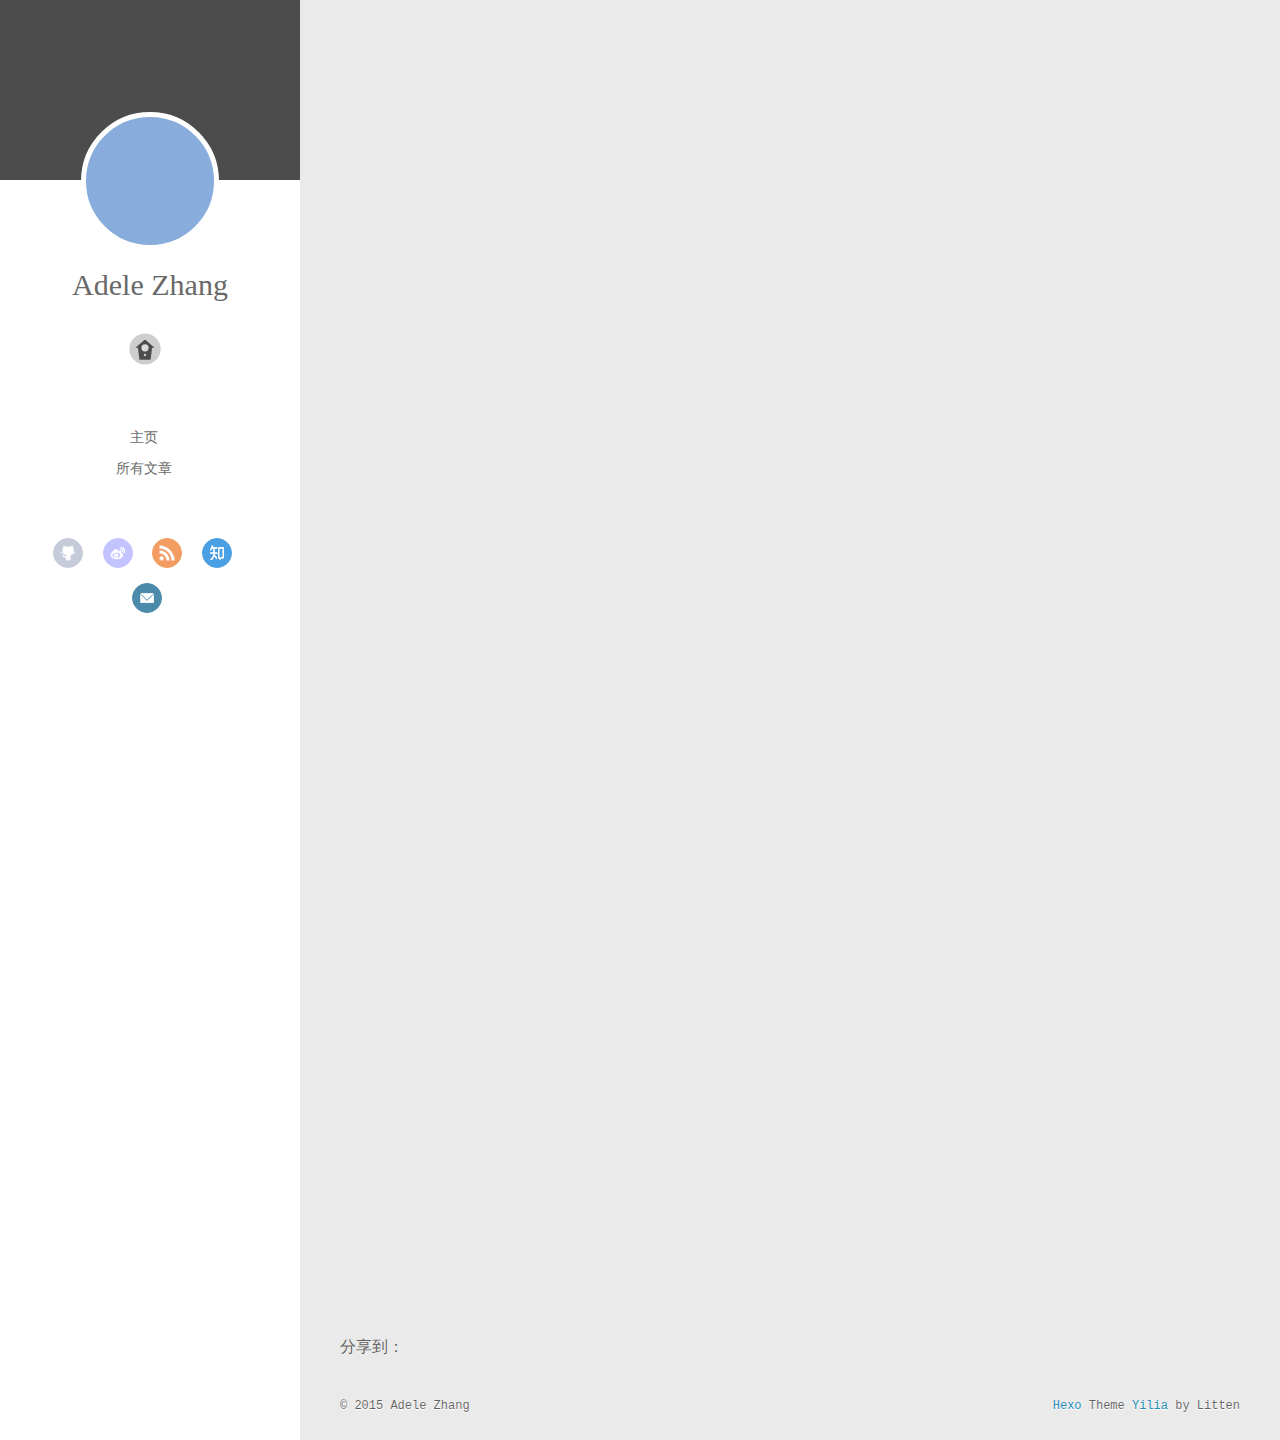
<file: 2015/05/05/继续快捷方式/index.html>
<!DOCTYPE html>
<html>
<head>
  <meta charset="utf-8">
  
  <title>继续快捷方式 | Hi iOS</title>
  <meta name="viewport" content="width=device-width, initial-scale=1, maximum-scale=1">
  <meta name="description" content="大神们都再使用快捷键，你还在想什么继续上次的话题，让我们继续说说更多的快捷键

Command+Shift+O

找方法，找函数，找各种就靠它了 

Command+Shift+J

将文件目录切换到当然打开的文件

Command+J,-&amp;gt;

将当前文件切换其他assistant editor中

Command+Alt

将m文件再主editor中打开
调试区的快捷键
除了Editor中">
<meta property="og:type" content="article">
<meta property="og:title" content="继续快捷方式">
<meta property="og:url" content="http://blog.hiios.net/2015/05/05/继续快捷方式/index.html">
<meta property="og:site_name" content="Hi iOS">
<meta property="og:description" content="大神们都再使用快捷键，你还在想什么继续上次的话题，让我们继续说说更多的快捷键

Command+Shift+O

找方法，找函数，找各种就靠它了 

Command+Shift+J

将文件目录切换到当然打开的文件

Command+J,-&amp;gt;

将当前文件切换其他assistant editor中

Command+Alt

将m文件再主editor中打开
调试区的快捷键
除了Editor中">
<meta name="twitter:card" content="summary">
<meta name="twitter:title" content="继续快捷方式">
<meta name="twitter:description" content="大神们都再使用快捷键，你还在想什么继续上次的话题，让我们继续说说更多的快捷键

Command+Shift+O

找方法，找函数，找各种就靠它了 

Command+Shift+J

将文件目录切换到当然打开的文件

Command+J,-&amp;gt;

将当前文件切换其他assistant editor中

Command+Alt

将m文件再主editor中打开
调试区的快捷键
除了Editor中">
  
    <link rel="alternative" href="/atom.xml" title="Hi iOS" type="application/atom+xml">
  
  
    <link rel="icon" href="/favicon.png">
  
  <link rel="stylesheet" href="/css/style.css" type="text/css">
  <script src="http://libs.baidu.com/jquery/1.9.0/jquery.js"></script>
</head>
<body>
  <div id="container">
    <div class="left-col">
    <div class="overlay"></div>
<div class="intrude-less">
	<header id="header" class="inner">
		<a href="/" class="profilepic">
			<img lazy-src="http://image.baidu.com/i?ct=503316480&amp;z=0&amp;tn=baiduimagedetail&amp;ipn=false&amp;word=%E5%A4%B4%E5%83%8F%20%E4%BA%BA%E7%89%A9%E5%BD%A2%E8%B1%A1%20%E5%A5%B3%E7%94%9F%20%E6%AC%A7%E7%BE%8E&amp;pn=225&amp;spn=0&amp;di=138306619330&amp;pi=0&amp;rn=1&amp;is=0%2C0&amp;istype=&amp;ie=utf-8&amp;oe=utf-8&amp;in=3354&amp;cl=2&amp;st=&amp;cs=4079458018%2C3767741366&amp;os=1614672961%2C3710509181&amp;adpicid=0&amp;ln=1000&amp;fmq=1378374347070_R&amp;s=0&amp;se=&amp;sme=0&amp;tab=&amp;face=&amp;ist=&amp;jit=&amp;statnum=head&amp;cg=head&amp;bdtype=0&amp;objurl=http%3A%2F%2Fp4.gexing.com%2FG1%2FM00%2F03%2FAD%2FrBACE1I8bj2CbBEmAAAPlCwEJQ4574_200x200_3.jpg&amp;fromurl=ippr_z2C%24qAzdH3FAzdH3Fooo_z%26e3B2jxtg2_z%26e3Bv54AzdH3Fqqp57xtwg2AzdH3Fd9anma8_8_z%26e3Bip4s" class="js-avatar">
		</a>

		<hgroup>
		  <h1 class="header-author"><a href="/">Adele Zhang</a></h1>
		</hgroup>

		

		
			<div class="switch-btn">
				<div class="icon">
					<div class="icon-ctn">
						<div class="icon-wrap icon-house" data-idx="0">
							<div class="birdhouse"></div>
							<div class="birdhouse_holes"></div>
						</div>
						<div class="icon-wrap icon-ribbon hide" data-idx="1">
							<div class="ribbon"></div>
						</div>
						
						<div class="icon-wrap icon-link hide" data-idx="2">
							<div class="loopback_l"></div>
							<div class="loopback_r"></div>
						</div>
						
						
						<div class="icon-wrap icon-me hide" data-idx="3">
							<div class="user"></div>
							<div class="shoulder"></div>
						</div>
						
					</div>
					
				</div>
				<div class="tips-box hide">
					<div class="tips-arrow"></div>
					<ul class="tips-inner">
						<li>菜单</li>
						<li>标签</li>
						
						<li>友情链接</li>
						
						
						<li>关于我</li>
						
					</ul>
				</div>
			</div>
		

		<div class="switch-area">
			<div class="switch-wrap">
				<section class="switch-part switch-part1">
					<nav class="header-menu">
						<ul>
						
							<li><a href="/">主页</a></li>
				        
							<li><a href="/archives">所有文章</a></li>
				        
						</ul>
					</nav>
					<nav class="header-nav">
						<div class="social">
							
								<a class="github" target="_blank" href="https://github.com/QiJiaZhang" title="github">github</a>
					        
								<a class="weibo" target="_blank" href="/#" title="weibo">weibo</a>
					        
								<a class="rss" target="_blank" href="/#" title="rss">rss</a>
					        
								<a class="zhihu" target="_blank" href="/#" title="zhihu">zhihu</a>
					        
								<a class="mail" target="_blank" href="/jack_gxy@126.com" title="mail">mail</a>
					        
						</div>
					</nav>
				</section>
				
				
				<section class="switch-part switch-part2">
					<div class="widget tagcloud" id="js-tagcloud">
						<a href="/tags/实践经验/" style="font-size: 20px;">实践经验</a><a href="/tags/开发技巧/" style="font-size: 10px;">开发技巧</a>
					</div>
				</section>
				
				
				
				<section class="switch-part switch-part3">
					<div id="js-friends">
					
			          <a target="_blank" class="main-nav-link switch-friends-link" href="http://localhost:4000/">奥巴马的博客</a>
			        
			          <a target="_blank" class="main-nav-link switch-friends-link" href="http://localhost:4000/">卡卡的美丽传说</a>
			        
			          <a target="_blank" class="main-nav-link switch-friends-link" href="http://localhost:4000/">本泽马的博客</a>
			        
			          <a target="_blank" class="main-nav-link switch-friends-link" href="http://localhost:4000/">吉格斯的博客</a>
			        
			          <a target="_blank" class="main-nav-link switch-friends-link" href="http://localhost:4000/">习大大大不同</a>
			        
			          <a target="_blank" class="main-nav-link switch-friends-link" href="http://localhost:4000/">托蒂的博客</a>
			        
			        </div>
				</section>
				

				
				
				<section class="switch-part switch-part4">
				
					<div id="js-aboutme">我是高小王爷，目前是滴滴打车的RD，我喜欢一切关于iOS的话题</div>
				</section>
				
			</div>
		</div>
	</header>				
</div>
    </div>
    <div class="mid-col">
      <nav id="mobile-nav">
  	<div class="overlay">
  		<div class="slider-trigger"></div>
  		<h1 class="header-author js-mobile-header hide">Adele Zhang</h1>
  	</div>
	<div class="intrude-less">
		<header id="header" class="inner">
			<div class="profilepic">
				<img lazy-src="http://image.baidu.com/i?ct=503316480&amp;z=0&amp;tn=baiduimagedetail&amp;ipn=false&amp;word=%E5%A4%B4%E5%83%8F%20%E4%BA%BA%E7%89%A9%E5%BD%A2%E8%B1%A1%20%E5%A5%B3%E7%94%9F%20%E6%AC%A7%E7%BE%8E&amp;pn=225&amp;spn=0&amp;di=138306619330&amp;pi=0&amp;rn=1&amp;is=0%2C0&amp;istype=&amp;ie=utf-8&amp;oe=utf-8&amp;in=3354&amp;cl=2&amp;st=&amp;cs=4079458018%2C3767741366&amp;os=1614672961%2C3710509181&amp;adpicid=0&amp;ln=1000&amp;fmq=1378374347070_R&amp;s=0&amp;se=&amp;sme=0&amp;tab=&amp;face=&amp;ist=&amp;jit=&amp;statnum=head&amp;cg=head&amp;bdtype=0&amp;objurl=http%3A%2F%2Fp4.gexing.com%2FG1%2FM00%2F03%2FAD%2FrBACE1I8bj2CbBEmAAAPlCwEJQ4574_200x200_3.jpg&amp;fromurl=ippr_z2C%24qAzdH3FAzdH3Fooo_z%26e3B2jxtg2_z%26e3Bv54AzdH3Fqqp57xtwg2AzdH3Fd9anma8_8_z%26e3Bip4s" class="js-avatar">
			</div>
			<hgroup>
			  <h1 class="header-author">Adele Zhang</h1>
			</hgroup>
			
			<nav class="header-menu">
				<ul>
				
					<li><a href="/">主页</a></li>
		        
					<li><a href="/archives">所有文章</a></li>
		        
		        <div class="clearfix"></div>
				</ul>
			</nav>
			<nav class="header-nav">
				<div class="social">
					
						<a class="github" target="_blank" href="https://github.com/QiJiaZhang" title="github">github</a>
			        
						<a class="weibo" target="_blank" href="/#" title="weibo">weibo</a>
			        
						<a class="rss" target="_blank" href="/#" title="rss">rss</a>
			        
						<a class="zhihu" target="_blank" href="/#" title="zhihu">zhihu</a>
			        
						<a class="mail" target="_blank" href="/jack_gxy@126.com" title="mail">mail</a>
			        
				</div>
			</nav>
		</header>				
	</div>
</nav>
      <div class="body-wrap"><article id="post-继续快捷方式" class="article article-type-post" itemscope itemprop="blogPost">
  
    <div class="article-meta">
      <a href="/2015/05/05/继续快捷方式/" class="article-date">
  	<time datetime="2015-05-05T09:51:56.000Z" itemprop="datePublished">2015-05-05</time>
</a>
    </div>
  
  <div class="article-inner">
    
      <input type="hidden" class="isFancy" />
    
    
      <header class="article-header">
        
  
    <h1 class="article-title" itemprop="name">
      继续快捷方式
    </h1>
  

      </header>
      
      <div class="article-info article-info-post">
        
	<div class="article-tag tagcloud">
		<ul class="article-tag-list"><li class="article-tag-list-item"><a class="article-tag-list-link" href="/tags/开发技巧/">开发技巧</a></li></ul>
	</div>

        

        <div class="clearfix"></div>
      </div>
      
    
    <div class="article-entry" itemprop="articleBody">
      
        <h2 id="大神们都再使用快捷键，你还在想什么">大神们都再使用快捷键，你还在想什么</h2><p><strong>继续上次的话题，让我们继续说说更多的快捷键</strong></p>
<blockquote>
<p>Command+Shift+O</p>
</blockquote>
<p>找方法，找函数，找各种就靠它了 </p>
<blockquote>
<p>Command+Shift+J</p>
</blockquote>
<p>将文件目录切换到当然打开的文件</p>
<blockquote>
<p>Command+J,-&gt;</p>
</blockquote>
<p>将当前文件切换其他assistant editor中</p>
<blockquote>
<p>Command+Alt</p>
</blockquote>
<p>将m文件再主editor中打开</p>
<p><strong>调试区的快捷键</strong></p>
<p>除了Editor中使用的快捷键，再调试区也有很多非常实用的快捷方式，非常值得我们使用起来。<br>你有没有遇到这种情况，调试区已经输入n行信息，这时候你想删除它们，需要点击垃圾桶button，这时你只需要输入</p>
<blockquote>
<p>Command+K</p>
</blockquote>
<p>轻轻松松搞定啦</p>
<p>如果你想继续刚才打住的断点继续执行，直接输入</p>
<blockquote>
<p>c+Enter</p>
</blockquote>
<p>可以帮助你。</p>
<p>赶快试试吧，是不是发现非常简单好用呢。什么？还想知道更多的调试快捷键，输入h查看吧，只有你不知道的，没有你不想要的~什么查看线程，查看物理地址，都是分分钟搞定的事儿~</p>
<p>我记得层级有个大神告诉我，编程基本上使用键盘就可以了，键盘鼠标来回切换，累不累~希望大家多多给建议，看看大家都在使用什么快捷键。</p>
<p>在<a href="http://stackoverflow.com/questions/1402174/what-xcode-keyboard-shortcuts-do-you-use-regularly" target="_blank" rel="external">StackOverflow</a>.找到了一个特别棒的关于快捷键的讨论，分享给大家</p>

      
    </div>
    
  </div>
  
    
<nav id="article-nav">
  
    <a href="/2015/05/19/封装思想，抽象一切/" id="article-nav-newer" class="article-nav-link-wrap">
      <strong class="article-nav-caption"><</strong>
      <div class="article-nav-title">
        
          封装思想，抽象一切
        
      </div>
    </a>
  
  
    <a href="/2015/04/24/编程之快捷方式/" id="article-nav-older" class="article-nav-link-wrap">
      <div class="article-nav-title">工欲善其事,必先利其器</div>
      <strong class="article-nav-caption">></strong>
    </a>
  
</nav>

  
</article>


<div class="share">
	<!-- JiaThis Button BEGIN -->
	<div class="jiathis_style">
		<span class="jiathis_txt">分享到：</span>
		<a class="jiathis_button_tsina"></a>
		<a class="jiathis_button_cqq"></a>
		<a class="jiathis_button_douban"></a>
		<a class="jiathis_button_weixin"></a>
		<a class="jiathis_button_tumblr"></a>
		<a href="http://www.jiathis.com/share" class="jiathis jiathis_txt jtico jtico_jiathis" target="_blank"></a>
	</div>
	<script type="text/javascript" src="http://v3.jiathis.com/code/jia.js?uid=1405949716054953" charset="utf-8"></script>
	<!-- JiaThis Button END -->
</div>



<div class="duoshuo">
	<!-- 多说评论框 start -->
	<div class="ds-thread" data-thread-key="继续快捷方式" data-title="继续快捷方式" data-url="http://blog.hiios.net/2015/05/05/继续快捷方式/"></div>
	<!-- 多说评论框 end -->
	<!-- 多说公共JS代码 start (一个网页只需插入一次) -->
	<script type="text/javascript">
	var duoshuoQuery = {short_name:"true"};
	(function() {
		var ds = document.createElement('script');
		ds.type = 'text/javascript';ds.async = true;
		ds.src = (document.location.protocol == 'https:' ? 'https:' : 'http:') + '//static.duoshuo.com/embed.js';
		ds.charset = 'UTF-8';
		(document.getElementsByTagName('head')[0] 
		 || document.getElementsByTagName('body')[0]).appendChild(ds);
	})();
	</script>
	<!-- 多说公共JS代码 end -->
</div>



</div>
      <footer id="footer">
  <div class="outer">
    <div id="footer-info">
    	<div class="footer-left">
    		&copy; 2015 Adele Zhang
    	</div>
      	<div class="footer-right">
      		<a href="http://hexo.io/" target="_blank">Hexo</a>  Theme <a href="https://github.com/litten/hexo-theme-yilia" target="_blank">Yilia</a> by Litten
      	</div>
    </div>
  </div>
</footer>
    </div>
    
  <link rel="stylesheet" href="/fancybox/jquery.fancybox.css" type="text/css">
  <script src="/fancybox/jquery.fancybox.pack.js" type="text/javascript"></script>


<script src="/js/mobile.js" type="text/javascript"></script>
<script src="/js/main.js" type="text/javascript"></script>





<! -- mathjax config similar to math.stackexchange -->

<script type="text/x-mathjax-config">
MathJax.Hub.Config({
    tex2jax: {
        inlineMath: [ ['$','$'], ["\\(","\\)"]  ],
        processEscapes: true,
        skipTags: ['script', 'noscript', 'style', 'textarea', 'pre', 'code']
    }
});

MathJax.Hub.Queue(function() {
    var all = MathJax.Hub.getAllJax(), i;
    for(i=0; i < all.length; i += 1) {
        all[i].SourceElement().parentNode.className += ' has-jax';                 
    }       
});
</script>

<script type="text/javascript" src="http://cdn.mathjax.org/mathjax/latest/MathJax.js?config=TeX-AMS-MML_HTMLorMML">
</script>



  </div>
</body>
</html>
</file>
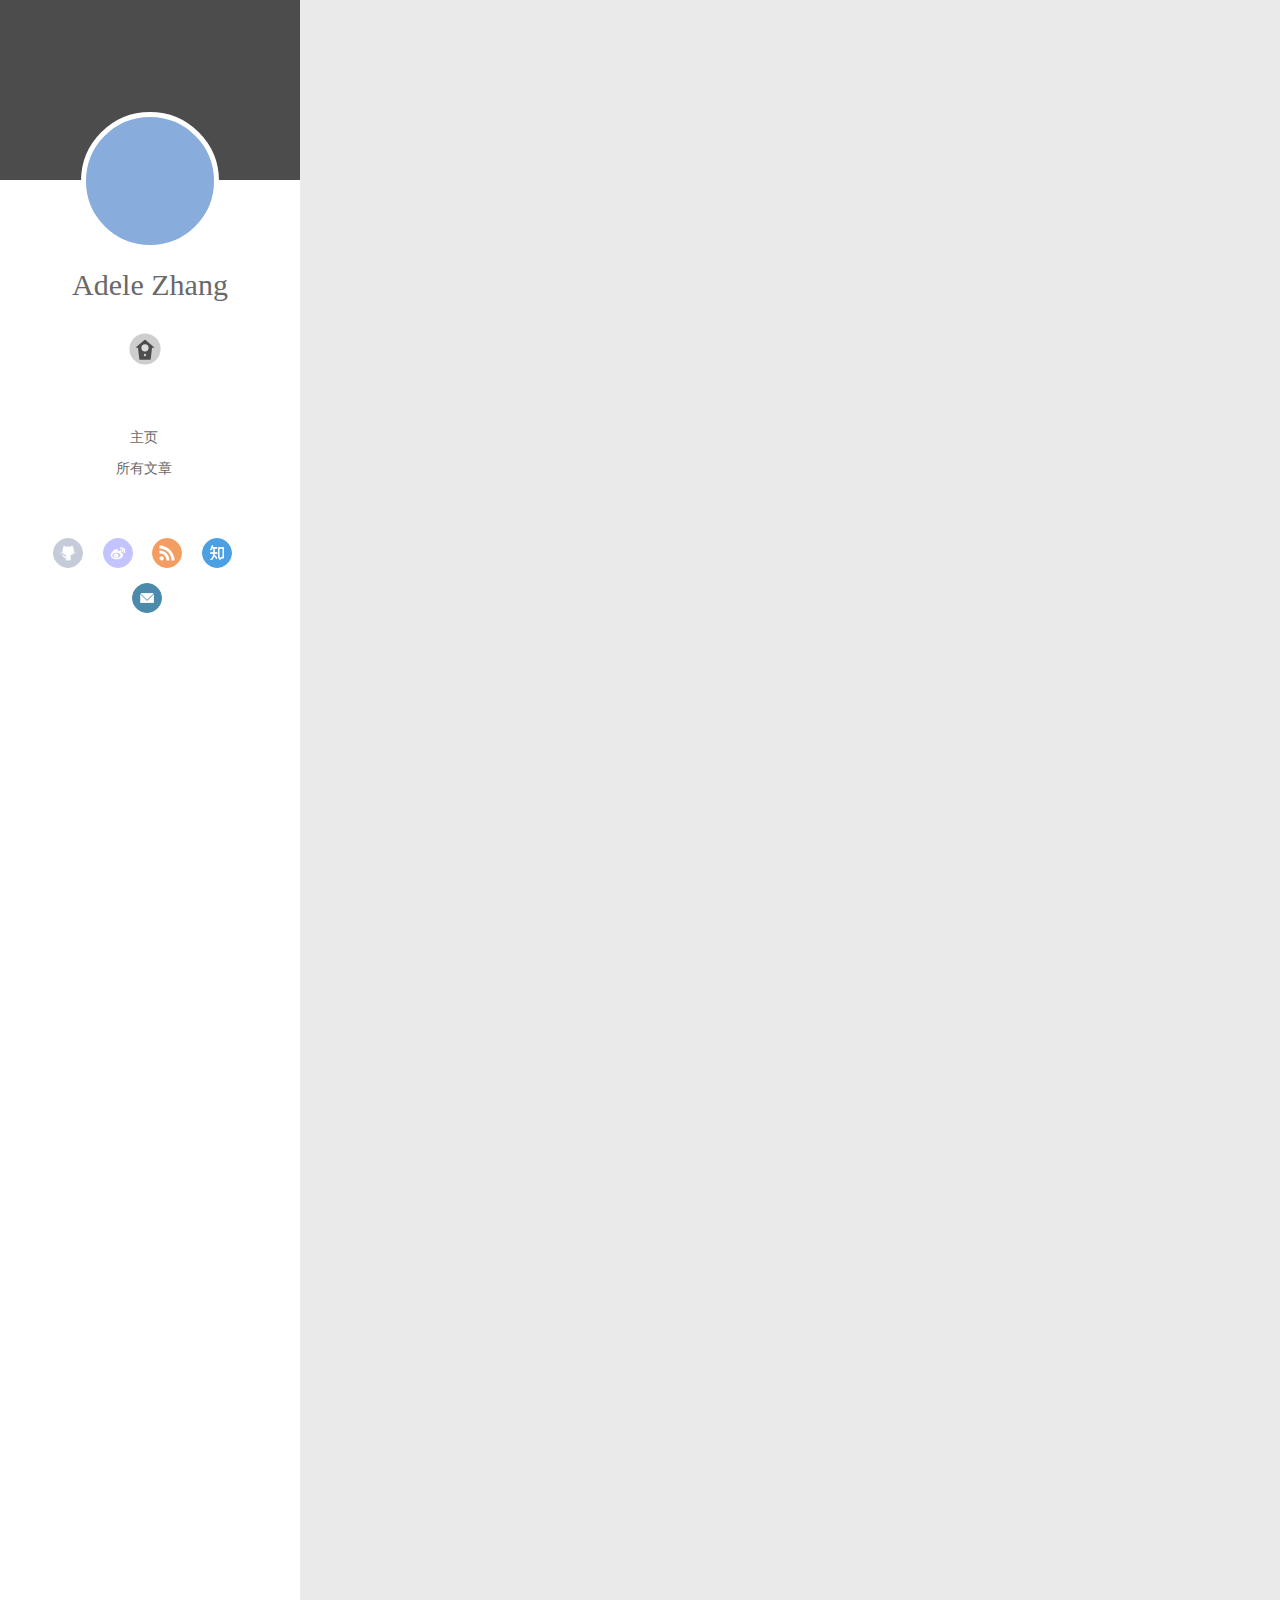
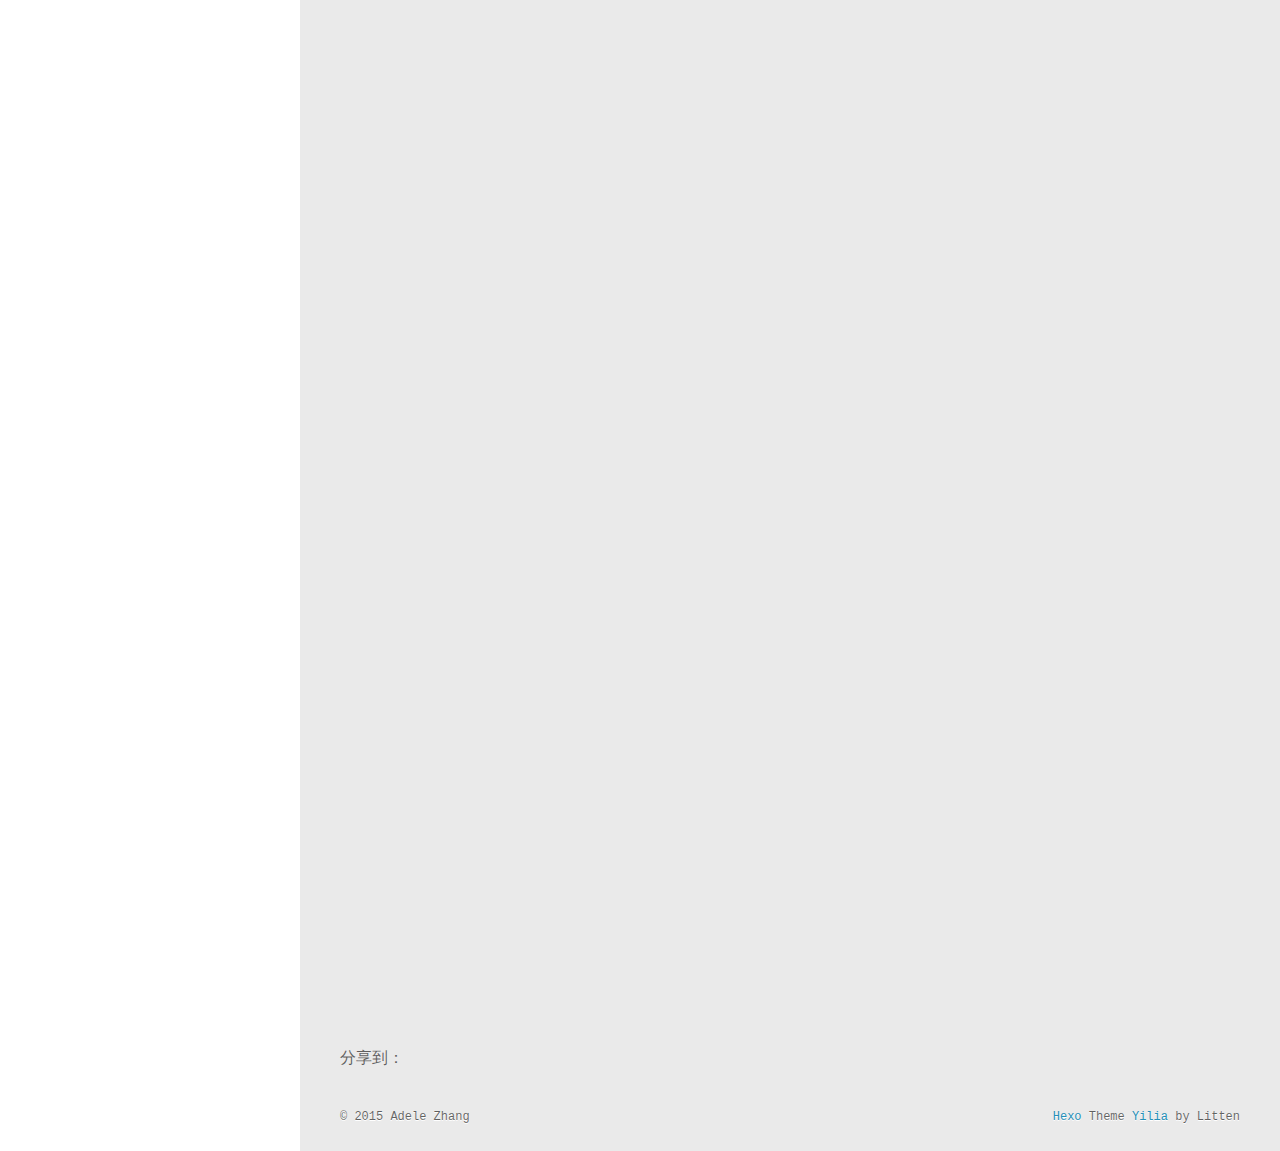
<file: 2015/05/19/封装、抽象/index.html>
<!DOCTYPE html>
<html>
<head>
  <meta charset="utf-8">
  
  <title>封装思想，抽象一切 | Hi iOS</title>
  <meta name="viewport" content="width=device-width, initial-scale=1, maximum-scale=1">
  <meta name="description" content="我不知道这样的命题符不符合我今天要分享的内容，大家看后评论。你有没有在coding的时候遇到这样的情况，重复写一句或者一段代码，当遇到这种情况的时候，第一反应就是不将就，这样的重复代码不该出现再你的app中，马上应该封装个类或者方法，将这些方法抽象出来。
如何封装，怎样调用。废话少说，先看看我都封装了什么。
1.View视图中在view中添加其他控件的时候需要以view的frame作为参考。在编写">
<meta property="og:type" content="article">
<meta property="og:title" content="封装思想，抽象一切">
<meta property="og:url" content="http://blog.hiios.net/2015/05/19/封装、抽象/index.html">
<meta property="og:site_name" content="Hi iOS">
<meta property="og:description" content="我不知道这样的命题符不符合我今天要分享的内容，大家看后评论。你有没有在coding的时候遇到这样的情况，重复写一句或者一段代码，当遇到这种情况的时候，第一反应就是不将就，这样的重复代码不该出现再你的app中，马上应该封装个类或者方法，将这些方法抽象出来。
如何封装，怎样调用。废话少说，先看看我都封装了什么。
1.View视图中在view中添加其他控件的时候需要以view的frame作为参考。在编写">
<meta name="twitter:card" content="summary">
<meta name="twitter:title" content="封装思想，抽象一切">
<meta name="twitter:description" content="我不知道这样的命题符不符合我今天要分享的内容，大家看后评论。你有没有在coding的时候遇到这样的情况，重复写一句或者一段代码，当遇到这种情况的时候，第一反应就是不将就，这样的重复代码不该出现再你的app中，马上应该封装个类或者方法，将这些方法抽象出来。
如何封装，怎样调用。废话少说，先看看我都封装了什么。
1.View视图中在view中添加其他控件的时候需要以view的frame作为参考。在编写">
  
    <link rel="alternative" href="/atom.xml" title="Hi iOS" type="application/atom+xml">
  
  
    <link rel="icon" href="/favicon.png">
  
  <link rel="stylesheet" href="/css/style.css" type="text/css">
  <script src="http://libs.baidu.com/jquery/1.9.0/jquery.js"></script>
</head>
<body>
  <div id="container">
    <div class="left-col">
    <div class="overlay"></div>
<div class="intrude-less">
	<header id="header" class="inner">
		<a href="/" class="profilepic">
			<img lazy-src="http://image.baidu.com/i?ct=503316480&amp;z=0&amp;tn=baiduimagedetail&amp;ipn=false&amp;word=%E5%A4%B4%E5%83%8F%20%E4%BA%BA%E7%89%A9%E5%BD%A2%E8%B1%A1%20%E5%A5%B3%E7%94%9F%20%E6%AC%A7%E7%BE%8E&amp;pn=225&amp;spn=0&amp;di=138306619330&amp;pi=0&amp;rn=1&amp;is=0%2C0&amp;istype=&amp;ie=utf-8&amp;oe=utf-8&amp;in=3354&amp;cl=2&amp;st=&amp;cs=4079458018%2C3767741366&amp;os=1614672961%2C3710509181&amp;adpicid=0&amp;ln=1000&amp;fmq=1378374347070_R&amp;s=0&amp;se=&amp;sme=0&amp;tab=&amp;face=&amp;ist=&amp;jit=&amp;statnum=head&amp;cg=head&amp;bdtype=0&amp;objurl=http%3A%2F%2Fp4.gexing.com%2FG1%2FM00%2F03%2FAD%2FrBACE1I8bj2CbBEmAAAPlCwEJQ4574_200x200_3.jpg&amp;fromurl=ippr_z2C%24qAzdH3FAzdH3Fooo_z%26e3B2jxtg2_z%26e3Bv54AzdH3Fqqp57xtwg2AzdH3Fd9anma8_8_z%26e3Bip4s" class="js-avatar">
		</a>

		<hgroup>
		  <h1 class="header-author"><a href="/">Adele Zhang</a></h1>
		</hgroup>

		

		
			<div class="switch-btn">
				<div class="icon">
					<div class="icon-ctn">
						<div class="icon-wrap icon-house" data-idx="0">
							<div class="birdhouse"></div>
							<div class="birdhouse_holes"></div>
						</div>
						<div class="icon-wrap icon-ribbon hide" data-idx="1">
							<div class="ribbon"></div>
						</div>
						
						<div class="icon-wrap icon-link hide" data-idx="2">
							<div class="loopback_l"></div>
							<div class="loopback_r"></div>
						</div>
						
						
						<div class="icon-wrap icon-me hide" data-idx="3">
							<div class="user"></div>
							<div class="shoulder"></div>
						</div>
						
					</div>
					
				</div>
				<div class="tips-box hide">
					<div class="tips-arrow"></div>
					<ul class="tips-inner">
						<li>菜单</li>
						<li>标签</li>
						
						<li>友情链接</li>
						
						
						<li>关于我</li>
						
					</ul>
				</div>
			</div>
		

		<div class="switch-area">
			<div class="switch-wrap">
				<section class="switch-part switch-part1">
					<nav class="header-menu">
						<ul>
						
							<li><a href="/">主页</a></li>
				        
							<li><a href="/archives">所有文章</a></li>
				        
						</ul>
					</nav>
					<nav class="header-nav">
						<div class="social">
							
								<a class="github" target="_blank" href="https://github.com/QiJiaZhang" title="github">github</a>
					        
								<a class="weibo" target="_blank" href="/#" title="weibo">weibo</a>
					        
								<a class="rss" target="_blank" href="/#" title="rss">rss</a>
					        
								<a class="zhihu" target="_blank" href="/#" title="zhihu">zhihu</a>
					        
								<a class="mail" target="_blank" href="/jack_gxy@126.com" title="mail">mail</a>
					        
						</div>
					</nav>
				</section>
				
				
				<section class="switch-part switch-part2">
					<div class="widget tagcloud" id="js-tagcloud">
						<a href="/tags/实践经验/" style="font-size: NaNpx;">实践经验</a><a href="/tags/开发技巧/" style="font-size: NaNpx;">开发技巧</a>
					</div>
				</section>
				
				
				
				<section class="switch-part switch-part3">
					<div id="js-friends">
					
			          <a target="_blank" class="main-nav-link switch-friends-link" href="http://localhost:4000/">奥巴马的博客</a>
			        
			          <a target="_blank" class="main-nav-link switch-friends-link" href="http://localhost:4000/">卡卡的美丽传说</a>
			        
			          <a target="_blank" class="main-nav-link switch-friends-link" href="http://localhost:4000/">本泽马的博客</a>
			        
			          <a target="_blank" class="main-nav-link switch-friends-link" href="http://localhost:4000/">吉格斯的博客</a>
			        
			          <a target="_blank" class="main-nav-link switch-friends-link" href="http://localhost:4000/">习大大大不同</a>
			        
			          <a target="_blank" class="main-nav-link switch-friends-link" href="http://localhost:4000/">托蒂的博客</a>
			        
			        </div>
				</section>
				

				
				
				<section class="switch-part switch-part4">
				
					<div id="js-aboutme">我是高小王爷，目前是滴滴打车的RD，我喜欢一切关于iOS的话题</div>
				</section>
				
			</div>
		</div>
	</header>				
</div>
    </div>
    <div class="mid-col">
      <nav id="mobile-nav">
  	<div class="overlay">
  		<div class="slider-trigger"></div>
  		<h1 class="header-author js-mobile-header hide">Adele Zhang</h1>
  	</div>
	<div class="intrude-less">
		<header id="header" class="inner">
			<div class="profilepic">
				<img lazy-src="http://image.baidu.com/i?ct=503316480&amp;z=0&amp;tn=baiduimagedetail&amp;ipn=false&amp;word=%E5%A4%B4%E5%83%8F%20%E4%BA%BA%E7%89%A9%E5%BD%A2%E8%B1%A1%20%E5%A5%B3%E7%94%9F%20%E6%AC%A7%E7%BE%8E&amp;pn=225&amp;spn=0&amp;di=138306619330&amp;pi=0&amp;rn=1&amp;is=0%2C0&amp;istype=&amp;ie=utf-8&amp;oe=utf-8&amp;in=3354&amp;cl=2&amp;st=&amp;cs=4079458018%2C3767741366&amp;os=1614672961%2C3710509181&amp;adpicid=0&amp;ln=1000&amp;fmq=1378374347070_R&amp;s=0&amp;se=&amp;sme=0&amp;tab=&amp;face=&amp;ist=&amp;jit=&amp;statnum=head&amp;cg=head&amp;bdtype=0&amp;objurl=http%3A%2F%2Fp4.gexing.com%2FG1%2FM00%2F03%2FAD%2FrBACE1I8bj2CbBEmAAAPlCwEJQ4574_200x200_3.jpg&amp;fromurl=ippr_z2C%24qAzdH3FAzdH3Fooo_z%26e3B2jxtg2_z%26e3Bv54AzdH3Fqqp57xtwg2AzdH3Fd9anma8_8_z%26e3Bip4s" class="js-avatar">
			</div>
			<hgroup>
			  <h1 class="header-author">Adele Zhang</h1>
			</hgroup>
			
			<nav class="header-menu">
				<ul>
				
					<li><a href="/">主页</a></li>
		        
					<li><a href="/archives">所有文章</a></li>
		        
		        <div class="clearfix"></div>
				</ul>
			</nav>
			<nav class="header-nav">
				<div class="social">
					
						<a class="github" target="_blank" href="https://github.com/QiJiaZhang" title="github">github</a>
			        
						<a class="weibo" target="_blank" href="/#" title="weibo">weibo</a>
			        
						<a class="rss" target="_blank" href="/#" title="rss">rss</a>
			        
						<a class="zhihu" target="_blank" href="/#" title="zhihu">zhihu</a>
			        
						<a class="mail" target="_blank" href="/jack_gxy@126.com" title="mail">mail</a>
			        
				</div>
			</nav>
		</header>				
	</div>
</nav>
      <div class="body-wrap"><article id="post-封装、抽象" class="article article-type-post" itemscope itemprop="blogPost">
  
    <div class="article-meta">
      <a href="/2015/05/19/封装、抽象/" class="article-date">
  	<time datetime="2015-05-19T09:35:27.000Z" itemprop="datePublished">2015-05-19</time>
</a>
    </div>
  
  <div class="article-inner">
    
      <input type="hidden" class="isFancy" />
    
    
      <header class="article-header">
        
  
    <h1 class="article-title" itemprop="name">
      封装思想，抽象一切
    </h1>
  

      </header>
      
      <div class="article-info article-info-post">
        
	<div class="article-tag tagcloud">
		<ul class="article-tag-list"><li class="article-tag-list-item"><a class="article-tag-list-link" href="/tags/实践经验/">实践经验</a></li></ul>
	</div>

        

        <div class="clearfix"></div>
      </div>
      
    
    <div class="article-entry" itemprop="articleBody">
      
        <p>我不知道这样的命题符不符合我今天要分享的内容，大家看后评论。<br>你有没有在coding的时候遇到这样的情况，重复写一句或者一段代码，当遇到这种情况的时候，第一反应就是不将就，这样的重复代码不该出现再你的app中，马上应该封装个类或者方法，将这些方法抽象出来。</p>
<p>如何封装，怎样调用。废话少说，先看看我都封装了什么。</p>
<p><strong>1.View视图中</strong><br>在view中添加其他控件的时候需要以view的frame作为参考。在编写代码的时候一会儿一个view.frame.size.width烦不烦，好~封装这些方法。</p>
<ul>
<li>首先创建一个Class为UIView的Category</li>
<li>再h文件中声明一个类型为float的width的变量</li>
<li>在m中实现其get和set方法</li>
</ul>
<blockquote>
<p>-(CGFloat)width {<br>return self.frame.size.width;<br>}</p>
<ul>
<li>(void)setWidth:(CGFloat)width {<br>CGRect frame = self.frame;<br>frame.size.width = width;<br>self.frame = frame;<br>}</li>
</ul>
</blockquote>
<ul>
<li>万事具备，只差使用。在其他类中只要引用这个类名，那么self.someview.width就清飘飘的可以使用了</li>
</ul>
<p>介绍了width之后，我们还可以照猫画虎的实现很多方法，例如height，left，right，bottom，head等等。</p>
<p><strong>2.safe判断</strong><br>有时会遇到这样的情况，自己生成的或者服务器返回的数据类型不正确，造成app崩溃。所以这些经验告诉我们，做一些数据格式的判断还是有必要的。</p>
<ul>
<li>(BOOL)isValidString:(NSString *)aString;</li>
<li>(BOOL)isValidArray:(NSArray *)aArray;</li>
<li>(BOOL)isValidDictionary:(NSDictionary *)aDictionary;</li>
<li>(BOOL)isValidInteger:(NSInteger)count;</li>
<li>(BOOL)isValidDistance:(NSString *)aDistance;</li>
<li>(BOOL)isValidTime:(NSString *)aTime;</li>
<li>(BOOL)isValidCoor2D:(CLLocationCoordinate2D)aCoor2D;</li>
</ul>
<p><strong>3.关于各式各样Alert View</strong></p>
<p>Alert View作为端的友好提示是程序中不可获取的一小部分，根据不同的提示场景，Alert View肯定会有不同，至少分为成功提示、错误提示、二次确认提示等等。Alert View大部分都是custom出来的，分为title、icon、content、cancel title、other title等等。所以我们可以封装一个custom alert view，将alert view的显示动画、消失动画定义出来，但是它的title、content等等留给调用它的类决定，再定义一个枚举方法，定义我们业务所需的各种各样的view样式，在custom alert类中，根据样式来显示不同的image。基本想法就是这些了，看看是怎么实现的。</p>
<ul>
<li>首先创建一个custom view，这个view中有两大部分组成，一个显示内容view，一个是背景view。</li>
<li>内容view中有title label，icon image，content label，cancel button， other button，还有一个block。</li>
<li>在view中实现显示，消失的动画效果等等，还有定义各种情景的alert，实现不同情景下得icon显示内容。</li>
</ul>
<p>万事具备，只差调用，再h文件中写个调用的接口</p>
<blockquote>
<p>-(void)showAlertWithTitle:(NSString <em>)title<br>message:(NSString </em>)message<br>defaultMessage:(NSString <em>)message<br>completion:(CompletionBlock)completion<br>cancelTitle:(NSString </em>)cancelTitle<br>otherTitles:(NSString *)otherTitle;</p>
</blockquote>
<p>这里，我多写了一个default message，其中message是网络请求之后，接口返回的message显示数据，如果接口返回失败，则使用default message。</p>
<p><strong>4.table view翻页功能</strong><br>基本任何app中都会遇到翻页需求，翻页就是给后台传基本参数外，还要传入当前请求页数和请求的条数。请求条数基本是个定值，但是页数是增加的，这也是有规律可循的，所以封装个方法配好翻页参数。<br>这个翻页的类要完成几个方法：上拉刷新、下拉加载更多和加载失败时的处理。</p>
<ul>
<li>(void)pullDownRefreshHandler:…</li>
<li>(void)loadMoreHandler:…</li>
<li>(void)finishRefreshWithError:(NSError *)error;</li>
<li>(void)finishLoadMoreWithError;</li>
</ul>
<p>将翻页的功能交给这个类实现，不在请求中具体传入关于翻页的数据。<br><strong>5.网络请求封装</strong><br>大部分HTTP网络请求都是使用的AFNetwork吧，AF实在太好用，但是我们的需求是很多地方都要网络请求，在对AF进行一次封装太有必要。</p>
<ul>
<li>首先建一个HTTP请求类，将HTTP请求实现方法创建在此类中。将成功返回的数据和失败结果以block方式回调。</li>
<li>各个controller有请求方法的时候创建其独有的Request Controller，在这个类中只需知道要传入什么参数，访问地址是什么即可，具体的HTTP请求方法则需之前的基类实现，看起来十分简单。</li>
</ul>
<p><code>+ (void)requestListWithDict:(NSDictionary *)dict completion:(completionBlock)completionBlock;</code></p>
<ul>
<li>接下来对应其ViewController直接调用这个方法即可，我们会发现这样的Request Controller会有很多个，因为它和ViewController中请求数对应，既容易查找也容易定位非常方便。</li>
</ul>
<p>这些封装方法都是我们经常使用到得，当然这几种是远远不够的，在我们自己的产品中会慢慢积累很多封装的方法，比如加密类、JSON解析类、策略类、地图类、提示文案类等等等等。而且在这篇文章中，大家发现我只是介绍了一种思想但是没有具体实现任何一个方法，其实方法实现已经非常简单了，重要的是每当我们coding的时候，有没有时时刻刻想到封装和抽象呢。<br>你在实际的编程中遇到哪些比较好的封装类呢，我希望你分享给我。</p>

      
    </div>
    
  </div>
  
    
<nav id="article-nav">
  
  
    <a href="/2015/05/05/继续快捷方式/" id="article-nav-older" class="article-nav-link-wrap">
      <div class="article-nav-title">继续快捷方式</div>
      <strong class="article-nav-caption">></strong>
    </a>
  
</nav>

  
</article>


<div class="share">
	<!-- JiaThis Button BEGIN -->
	<div class="jiathis_style">
		<span class="jiathis_txt">分享到：</span>
		<a class="jiathis_button_tsina"></a>
		<a class="jiathis_button_cqq"></a>
		<a class="jiathis_button_douban"></a>
		<a class="jiathis_button_weixin"></a>
		<a class="jiathis_button_tumblr"></a>
		<a href="http://www.jiathis.com/share" class="jiathis jiathis_txt jtico jtico_jiathis" target="_blank"></a>
	</div>
	<script type="text/javascript" src="http://v3.jiathis.com/code/jia.js?uid=1405949716054953" charset="utf-8"></script>
	<!-- JiaThis Button END -->
</div>



<div class="duoshuo">
	<!-- 多说评论框 start -->
	<div class="ds-thread" data-thread-key="封装、抽象" data-title="封装思想，抽象一切" data-url="http://blog.hiios.net/2015/05/19/封装、抽象/"></div>
	<!-- 多说评论框 end -->
	<!-- 多说公共JS代码 start (一个网页只需插入一次) -->
	<script type="text/javascript">
	var duoshuoQuery = {short_name:"true"};
	(function() {
		var ds = document.createElement('script');
		ds.type = 'text/javascript';ds.async = true;
		ds.src = (document.location.protocol == 'https:' ? 'https:' : 'http:') + '//static.duoshuo.com/embed.js';
		ds.charset = 'UTF-8';
		(document.getElementsByTagName('head')[0] 
		 || document.getElementsByTagName('body')[0]).appendChild(ds);
	})();
	</script>
	<!-- 多说公共JS代码 end -->
</div>



</div>
      <footer id="footer">
  <div class="outer">
    <div id="footer-info">
    	<div class="footer-left">
    		&copy; 2015 Adele Zhang
    	</div>
      	<div class="footer-right">
      		<a href="http://hexo.io/" target="_blank">Hexo</a>  Theme <a href="https://github.com/litten/hexo-theme-yilia" target="_blank">Yilia</a> by Litten
      	</div>
    </div>
  </div>
</footer>
    </div>
    
  <link rel="stylesheet" href="/fancybox/jquery.fancybox.css" type="text/css">
  <script src="/fancybox/jquery.fancybox.pack.js" type="text/javascript"></script>


<script src="/js/mobile.js" type="text/javascript"></script>
<script src="/js/main.js" type="text/javascript"></script>





<! -- mathjax config similar to math.stackexchange -->

<script type="text/x-mathjax-config">
MathJax.Hub.Config({
    tex2jax: {
        inlineMath: [ ['$','$'], ["\\(","\\)"]  ],
        processEscapes: true,
        skipTags: ['script', 'noscript', 'style', 'textarea', 'pre', 'code']
    }
});

MathJax.Hub.Queue(function() {
    var all = MathJax.Hub.getAllJax(), i;
    for(i=0; i < all.length; i += 1) {
        all[i].SourceElement().parentNode.className += ' has-jax';                 
    }       
});
</script>

<script type="text/javascript" src="http://cdn.mathjax.org/mathjax/latest/MathJax.js?config=TeX-AMS-MML_HTMLorMML">
</script>



  </div>
</body>
</html>
</file>
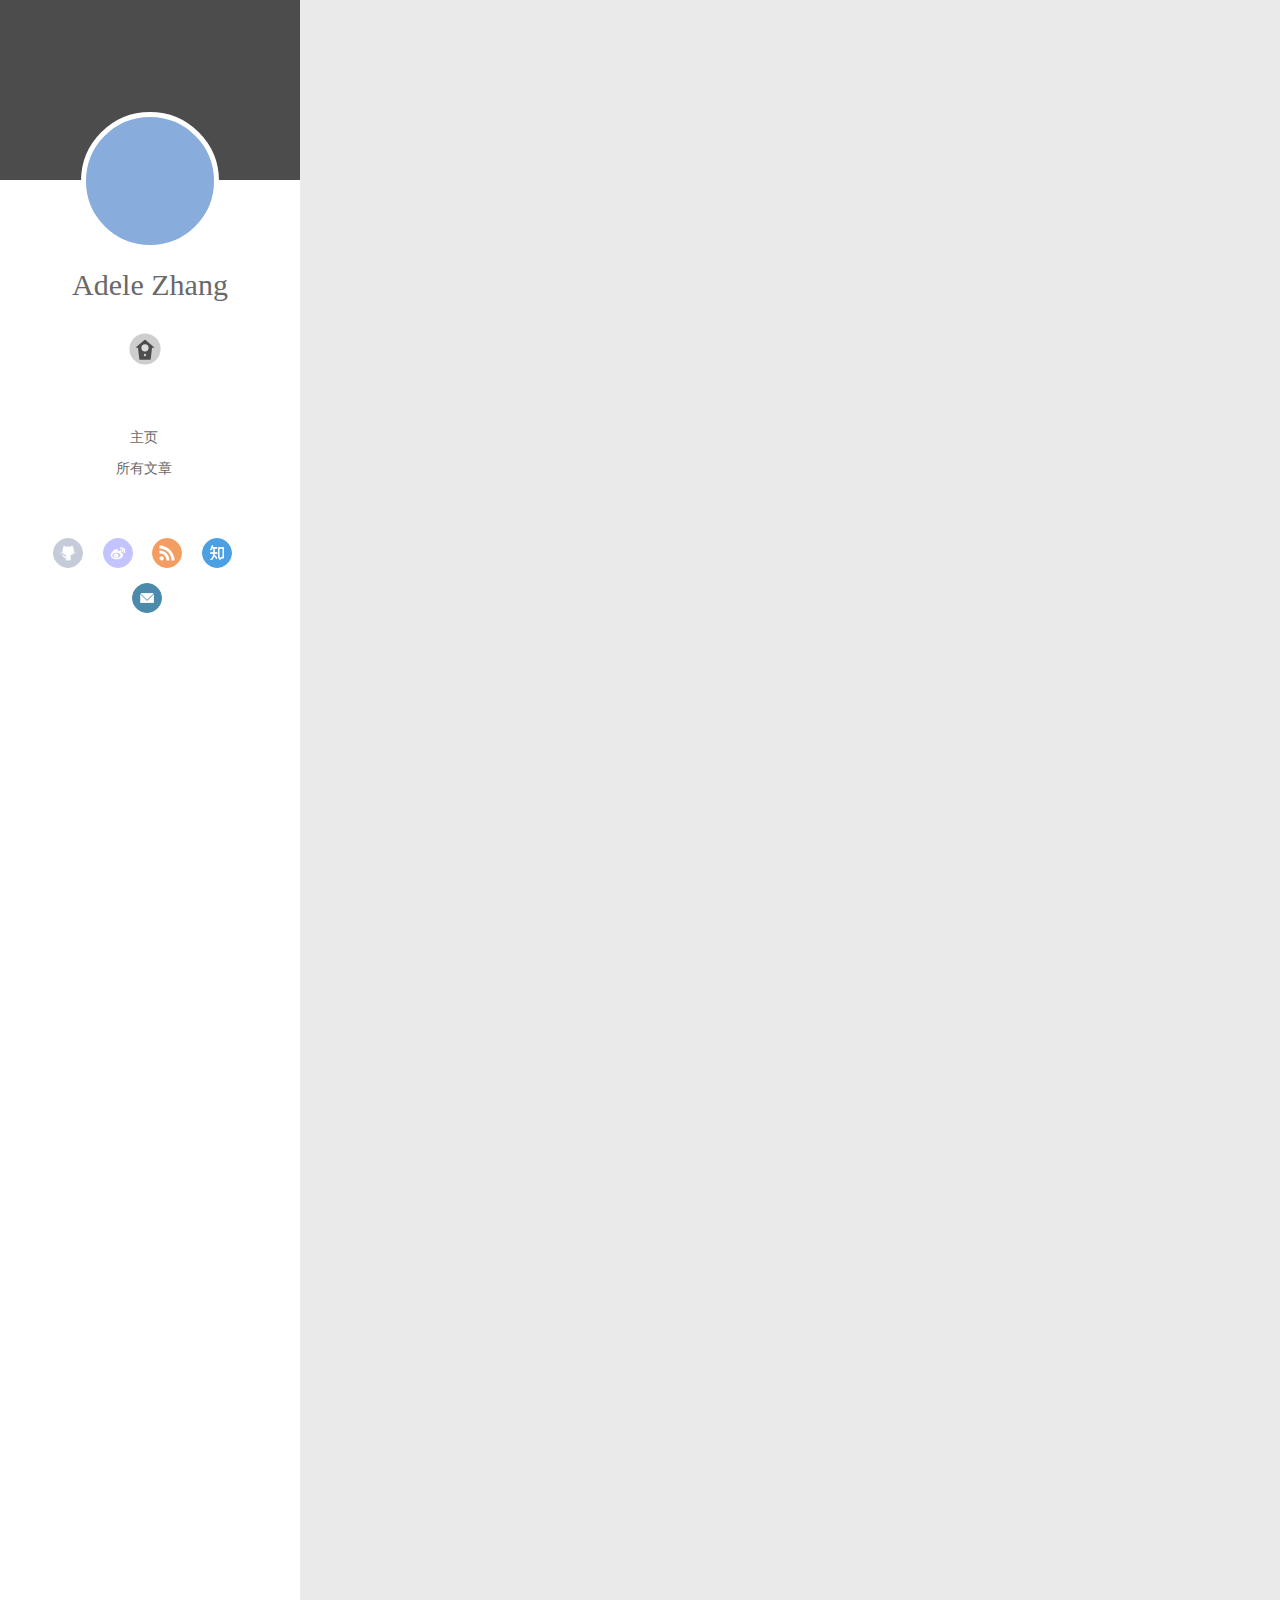
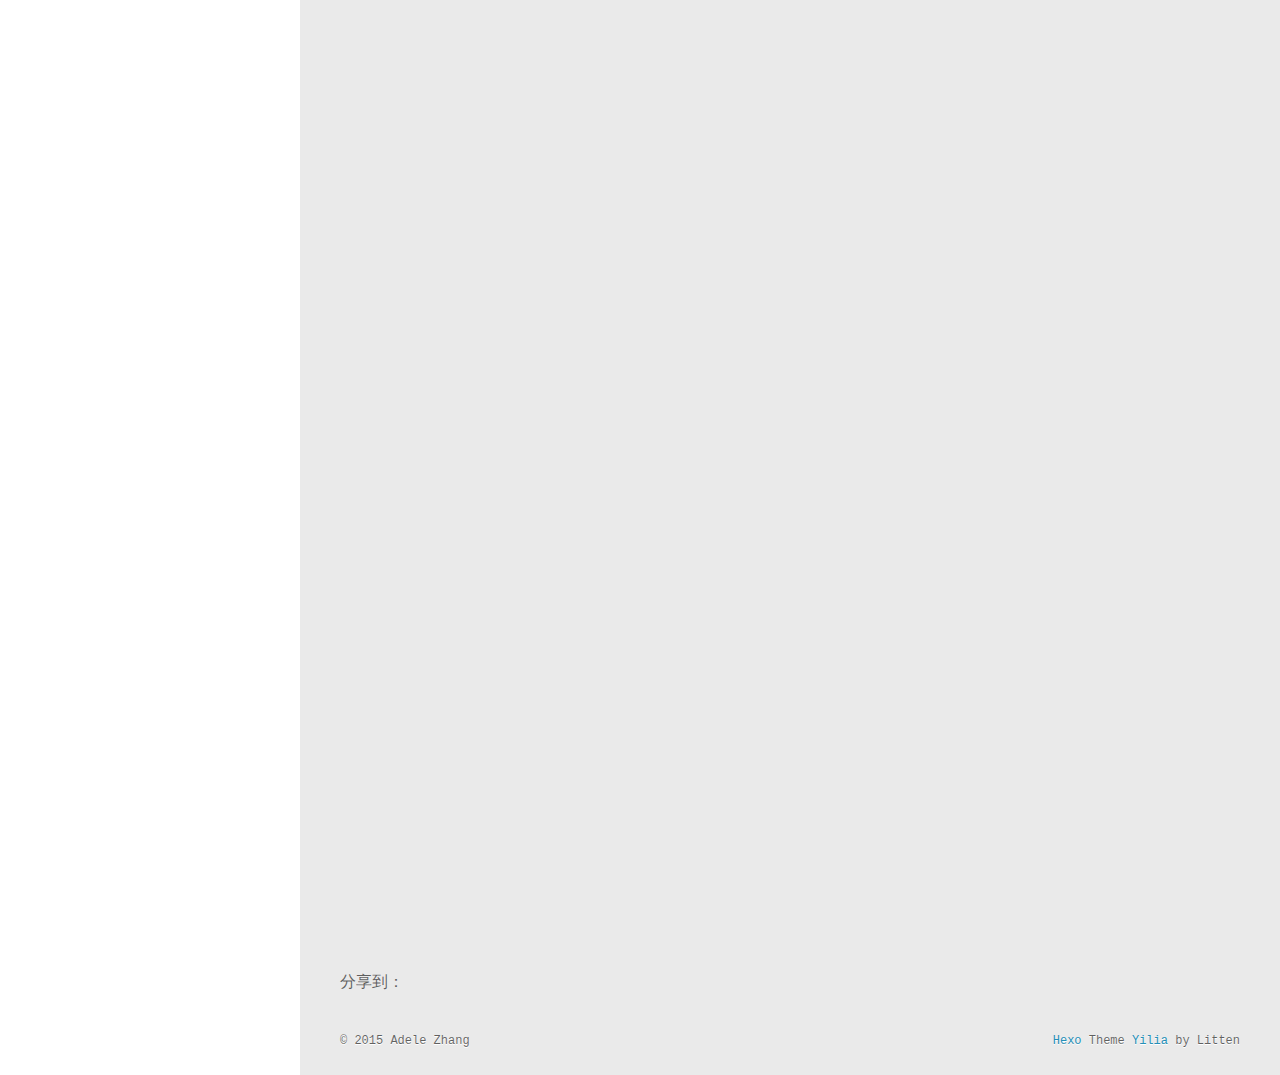
<file: 2015/05/19/封装思想，抽象一切/index.html>
<!DOCTYPE html>
<html>
<head>
  <meta charset="utf-8">
  
  <title>封装思想，抽象一切 | Hi iOS</title>
  <meta name="viewport" content="width=device-width, initial-scale=1, maximum-scale=1">
  <meta name="description" content="我不知道这样的命题符不符合我今天要分享的内容，大家看后评论。你有没有在coding的时候遇到这样的情况，重复写一句或者一段代码，当遇到这种情况的时候，第一反应就是不将就，这样的重复代码不该出现再你的app中，马上应该封装个类或者方法，将这些方法抽象出来。
如何封装，怎样调用。废话少说，先看看我都封装了什么。
1.View视图中在view中添加其他控件的时候需要以view的frame作为参考。在编写">
<meta property="og:type" content="article">
<meta property="og:title" content="封装思想，抽象一切">
<meta property="og:url" content="http://blog.hiios.net/2015/05/19/封装思想，抽象一切/index.html">
<meta property="og:site_name" content="Hi iOS">
<meta property="og:description" content="我不知道这样的命题符不符合我今天要分享的内容，大家看后评论。你有没有在coding的时候遇到这样的情况，重复写一句或者一段代码，当遇到这种情况的时候，第一反应就是不将就，这样的重复代码不该出现再你的app中，马上应该封装个类或者方法，将这些方法抽象出来。
如何封装，怎样调用。废话少说，先看看我都封装了什么。
1.View视图中在view中添加其他控件的时候需要以view的frame作为参考。在编写">
<meta name="twitter:card" content="summary">
<meta name="twitter:title" content="封装思想，抽象一切">
<meta name="twitter:description" content="我不知道这样的命题符不符合我今天要分享的内容，大家看后评论。你有没有在coding的时候遇到这样的情况，重复写一句或者一段代码，当遇到这种情况的时候，第一反应就是不将就，这样的重复代码不该出现再你的app中，马上应该封装个类或者方法，将这些方法抽象出来。
如何封装，怎样调用。废话少说，先看看我都封装了什么。
1.View视图中在view中添加其他控件的时候需要以view的frame作为参考。在编写">
  
    <link rel="alternative" href="/atom.xml" title="Hi iOS" type="application/atom+xml">
  
  
    <link rel="icon" href="/favicon.png">
  
  <link rel="stylesheet" href="/css/style.css" type="text/css">
  <script src="http://libs.baidu.com/jquery/1.9.0/jquery.js"></script>
</head>
<body>
  <div id="container">
    <div class="left-col">
    <div class="overlay"></div>
<div class="intrude-less">
	<header id="header" class="inner">
		<a href="/" class="profilepic">
			<img lazy-src="http://image.baidu.com/i?ct=503316480&amp;z=0&amp;tn=baiduimagedetail&amp;ipn=false&amp;word=%E5%A4%B4%E5%83%8F%20%E4%BA%BA%E7%89%A9%E5%BD%A2%E8%B1%A1%20%E5%A5%B3%E7%94%9F%20%E6%AC%A7%E7%BE%8E&amp;pn=225&amp;spn=0&amp;di=138306619330&amp;pi=0&amp;rn=1&amp;is=0%2C0&amp;istype=&amp;ie=utf-8&amp;oe=utf-8&amp;in=3354&amp;cl=2&amp;st=&amp;cs=4079458018%2C3767741366&amp;os=1614672961%2C3710509181&amp;adpicid=0&amp;ln=1000&amp;fmq=1378374347070_R&amp;s=0&amp;se=&amp;sme=0&amp;tab=&amp;face=&amp;ist=&amp;jit=&amp;statnum=head&amp;cg=head&amp;bdtype=0&amp;objurl=http%3A%2F%2Fp4.gexing.com%2FG1%2FM00%2F03%2FAD%2FrBACE1I8bj2CbBEmAAAPlCwEJQ4574_200x200_3.jpg&amp;fromurl=ippr_z2C%24qAzdH3FAzdH3Fooo_z%26e3B2jxtg2_z%26e3Bv54AzdH3Fqqp57xtwg2AzdH3Fd9anma8_8_z%26e3Bip4s" class="js-avatar">
		</a>

		<hgroup>
		  <h1 class="header-author"><a href="/">Adele Zhang</a></h1>
		</hgroup>

		

		
			<div class="switch-btn">
				<div class="icon">
					<div class="icon-ctn">
						<div class="icon-wrap icon-house" data-idx="0">
							<div class="birdhouse"></div>
							<div class="birdhouse_holes"></div>
						</div>
						<div class="icon-wrap icon-ribbon hide" data-idx="1">
							<div class="ribbon"></div>
						</div>
						
						<div class="icon-wrap icon-link hide" data-idx="2">
							<div class="loopback_l"></div>
							<div class="loopback_r"></div>
						</div>
						
						
						<div class="icon-wrap icon-me hide" data-idx="3">
							<div class="user"></div>
							<div class="shoulder"></div>
						</div>
						
					</div>
					
				</div>
				<div class="tips-box hide">
					<div class="tips-arrow"></div>
					<ul class="tips-inner">
						<li>菜单</li>
						<li>标签</li>
						
						<li>友情链接</li>
						
						
						<li>关于我</li>
						
					</ul>
				</div>
			</div>
		

		<div class="switch-area">
			<div class="switch-wrap">
				<section class="switch-part switch-part1">
					<nav class="header-menu">
						<ul>
						
							<li><a href="/">主页</a></li>
				        
							<li><a href="/archives">所有文章</a></li>
				        
						</ul>
					</nav>
					<nav class="header-nav">
						<div class="social">
							
								<a class="github" target="_blank" href="https://github.com/QiJiaZhang" title="github">github</a>
					        
								<a class="weibo" target="_blank" href="/#" title="weibo">weibo</a>
					        
								<a class="rss" target="_blank" href="/#" title="rss">rss</a>
					        
								<a class="zhihu" target="_blank" href="/#" title="zhihu">zhihu</a>
					        
								<a class="mail" target="_blank" href="/jack_gxy@126.com" title="mail">mail</a>
					        
						</div>
					</nav>
				</section>
				
				
				<section class="switch-part switch-part2">
					<div class="widget tagcloud" id="js-tagcloud">
						<a href="/tags/实践经验/" style="font-size: NaNpx;">实践经验</a><a href="/tags/开发技巧/" style="font-size: NaNpx;">开发技巧</a>
					</div>
				</section>
				
				
				
				<section class="switch-part switch-part3">
					<div id="js-friends">
					
			          <a target="_blank" class="main-nav-link switch-friends-link" href="http://localhost:4000/">奥巴马的博客</a>
			        
			          <a target="_blank" class="main-nav-link switch-friends-link" href="http://localhost:4000/">卡卡的美丽传说</a>
			        
			          <a target="_blank" class="main-nav-link switch-friends-link" href="http://localhost:4000/">本泽马的博客</a>
			        
			          <a target="_blank" class="main-nav-link switch-friends-link" href="http://localhost:4000/">吉格斯的博客</a>
			        
			          <a target="_blank" class="main-nav-link switch-friends-link" href="http://localhost:4000/">习大大大不同</a>
			        
			          <a target="_blank" class="main-nav-link switch-friends-link" href="http://localhost:4000/">托蒂的博客</a>
			        
			        </div>
				</section>
				

				
				
				<section class="switch-part switch-part4">
				
					<div id="js-aboutme">我是高小王爷，目前是滴滴打车的RD，我喜欢一切关于iOS的话题</div>
				</section>
				
			</div>
		</div>
	</header>				
</div>
    </div>
    <div class="mid-col">
      <nav id="mobile-nav">
  	<div class="overlay">
  		<div class="slider-trigger"></div>
  		<h1 class="header-author js-mobile-header hide">Adele Zhang</h1>
  	</div>
	<div class="intrude-less">
		<header id="header" class="inner">
			<div class="profilepic">
				<img lazy-src="http://image.baidu.com/i?ct=503316480&amp;z=0&amp;tn=baiduimagedetail&amp;ipn=false&amp;word=%E5%A4%B4%E5%83%8F%20%E4%BA%BA%E7%89%A9%E5%BD%A2%E8%B1%A1%20%E5%A5%B3%E7%94%9F%20%E6%AC%A7%E7%BE%8E&amp;pn=225&amp;spn=0&amp;di=138306619330&amp;pi=0&amp;rn=1&amp;is=0%2C0&amp;istype=&amp;ie=utf-8&amp;oe=utf-8&amp;in=3354&amp;cl=2&amp;st=&amp;cs=4079458018%2C3767741366&amp;os=1614672961%2C3710509181&amp;adpicid=0&amp;ln=1000&amp;fmq=1378374347070_R&amp;s=0&amp;se=&amp;sme=0&amp;tab=&amp;face=&amp;ist=&amp;jit=&amp;statnum=head&amp;cg=head&amp;bdtype=0&amp;objurl=http%3A%2F%2Fp4.gexing.com%2FG1%2FM00%2F03%2FAD%2FrBACE1I8bj2CbBEmAAAPlCwEJQ4574_200x200_3.jpg&amp;fromurl=ippr_z2C%24qAzdH3FAzdH3Fooo_z%26e3B2jxtg2_z%26e3Bv54AzdH3Fqqp57xtwg2AzdH3Fd9anma8_8_z%26e3Bip4s" class="js-avatar">
			</div>
			<hgroup>
			  <h1 class="header-author">Adele Zhang</h1>
			</hgroup>
			
			<nav class="header-menu">
				<ul>
				
					<li><a href="/">主页</a></li>
		        
					<li><a href="/archives">所有文章</a></li>
		        
		        <div class="clearfix"></div>
				</ul>
			</nav>
			<nav class="header-nav">
				<div class="social">
					
						<a class="github" target="_blank" href="https://github.com/QiJiaZhang" title="github">github</a>
			        
						<a class="weibo" target="_blank" href="/#" title="weibo">weibo</a>
			        
						<a class="rss" target="_blank" href="/#" title="rss">rss</a>
			        
						<a class="zhihu" target="_blank" href="/#" title="zhihu">zhihu</a>
			        
						<a class="mail" target="_blank" href="/jack_gxy@126.com" title="mail">mail</a>
			        
				</div>
			</nav>
		</header>				
	</div>
</nav>
      <div class="body-wrap"><article id="post-封装思想，抽象一切" class="article article-type-post" itemscope itemprop="blogPost">
  
    <div class="article-meta">
      <a href="/2015/05/19/封装思想，抽象一切/" class="article-date">
  	<time datetime="2015-05-19T09:35:27.000Z" itemprop="datePublished">2015-05-19</time>
</a>
    </div>
  
  <div class="article-inner">
    
      <input type="hidden" class="isFancy" />
    
    
      <header class="article-header">
        
  
    <h1 class="article-title" itemprop="name">
      封装思想，抽象一切
    </h1>
  

      </header>
      
      <div class="article-info article-info-post">
        
	<div class="article-tag tagcloud">
		<ul class="article-tag-list"><li class="article-tag-list-item"><a class="article-tag-list-link" href="/tags/实践经验/">实践经验</a></li></ul>
	</div>

        

        <div class="clearfix"></div>
      </div>
      
    
    <div class="article-entry" itemprop="articleBody">
      
        <p>我不知道这样的命题符不符合我今天要分享的内容，大家看后评论。<br>你有没有在coding的时候遇到这样的情况，重复写一句或者一段代码，当遇到这种情况的时候，第一反应就是不将就，这样的重复代码不该出现再你的app中，马上应该封装个类或者方法，将这些方法抽象出来。</p>
<p>如何封装，怎样调用。废话少说，先看看我都封装了什么。</p>
<p><strong>1.View视图中</strong><br>在view中添加其他控件的时候需要以view的frame作为参考。在编写代码的时候一会儿一个view.frame.size.width烦不烦，好~封装这些方法。</p>
<ul>
<li>首先创建一个Class为UIView的Category</li>
<li>再h文件中声明一个类型为float的width的变量</li>
<li>在m中实现其get和set方法</li>
</ul>
<blockquote>
<p>-(CGFloat)width {<br>return self.frame.size.width;<br>}<br>-(void)setWidth:(CGFloat)width {<br>CGRect frame = self.frame;<br>frame.size.width = width;<br>self.frame = frame;<br>}</p>
</blockquote>
<ul>
<li>万事具备，只差使用。在其他类中只要引用这个类名，那么self.someview.width就清飘飘的可以使用了</li>
</ul>
<p>介绍了width之后，我们还可以照猫画虎的实现很多方法，例如height，left，right，bottom，head等等。</p>
<p><strong>2.safe判断</strong><br>有时会遇到这样的情况，自己生成的或者服务器返回的数据类型不正确，造成app崩溃。所以这些经验告诉我们，做一些数据格式的判断还是有必要的。</p>
<blockquote>
<p>   -(BOOL)isValidString:(NSString <em>)aString;<br>-(BOOL)isValidArray:(NSString </em>)aArray;<br>-(BOOL)isValidDictionary:(NSDictionary <em>)aDictionary;<br>-(BOOL)isValidInteger:(NSInteger)count;<br>-(BOOL)isValidDistance:(NSString </em>)aDistance;<br>-(BOOL)isValidTime:(NSString *)aTime;<br>-(BOOL)isValidCoor2D:(CLLocationCoordinate2D)aCoor2D;</p>
</blockquote>
<p><strong>3.关于各式各样Alert View</strong></p>
<p>Alert View作为端的友好提示是程序中不可获取的一小部分，根据不同的提示场景，Alert View肯定会有不同，至少分为成功提示、错误提示、二次确认提示等等。Alert View大部分都是custom出来的，分为title、icon、content、cancel title、other title等等。所以我们可以封装一个custom alert view，将alert view的显示动画、消失动画定义出来，但是它的title、content等等留给调用它的类决定，再定义一个枚举方法，定义我们业务所需的各种各样的view样式，在custom alert类中，根据样式来显示不同的image。基本想法就是这些了，看看是怎么实现的。</p>
<ul>
<li>首先创建一个custom view，这个view中有两大部分组成，一个显示内容view，一个是背景view。</li>
<li>内容view中有title label，icon image，content label，cancel button， other button，还有一个block。</li>
<li>在view中实现显示，消失的动画效果等等，还有定义各种情景的alert，实现不同情景下得icon显示内容。</li>
</ul>
<p>万事具备，只差调用，再h文件中写个调用的接口</p>
<blockquote>
<p>-(void)showAlertWithTitle:(NSString <em>)title message:(NSString </em>)message defaultMessage:(NSString <em>)message completion:(CompletionBlock)completion cancelTitle:(NSString </em>)otherTitles:(NSString *)otherTitle;</p>
</blockquote>
<p>这里，我多写了一个default message，其中message是网络请求之后，接口返回的message显示数据，如果接口返回失败，则使用default message。</p>
<p><strong>4.table view翻页功能</strong><br>基本任何app中都会遇到翻页需求，翻页就是给后台传基本参数外，还要传入当前请求页数和请求的条数。请求条数基本是个定值，但是页数是增加的，这也是有规律可循的，所以封装个方法配好翻页参数。<br>这个翻页的类要完成几个方法：上拉刷新、下拉加载更多和加载失败时的处理。</p>
<blockquote>
<p>-(void)pullDownRefreshHandler:…<br>-(void)loadMoreHandler:…<br>-(void)finishRefreshWithError:(NSError *)error;<br>-(void)finishLoadMoreWithError;</p>
</blockquote>
<p>将翻页的功能交给这个类实现，不在请求中具体传入关于翻页的数据。<br><strong>5.网络请求封装</strong><br>大部分HTTP网络请求都是使用的AFNetwork吧，AF实在太好用，但是我们的需求是很多地方都要网络请求，在对AF进行一次封装太有必要。</p>
<ul>
<li>首先建一个HTTP请求类，将HTTP请求实现方法创建在此类中。将成功返回的数据和失败结果以block方式回调。</li>
<li>各个controller有请求方法的时候创建其独有的Request Controller，在这个类中只需知道要传入什么参数，访问地址是什么即可，具体的HTTP请求方法则需之前的基类实现，看起来十分简单。</li>
</ul>
<blockquote>
<p>-(void)requestListWithDict:(NSDictionary*)dict completion:(completionBlock)completionBlock;</p>
</blockquote>
<ul>
<li>接下来对应其ViewController直接调用这个方法即可，我们会发现这样的Request Controller会有很多个，因为它和ViewController中请求数对应，既容易查找也容易定位非常方便。</li>
</ul>
<p>这些封装方法都是我们经常使用到得，当然这几种是远远不够的，在我们自己的产品中会慢慢积累很多封装的方法，比如加密类、JSON解析类、策略类、地图类、提示文案类等等等等。而且在这篇文章中，大家发现我只是介绍了一种思想但是没有具体实现任何一个方法，其实方法实现已经非常简单了，重要的是每当我们coding的时候，有没有时时刻刻想到封装和抽象呢。<br>你在实际的编程中遇到哪些比较好的封装类呢，我希望你分享给我。</p>

      
    </div>
    
  </div>
  
    
<nav id="article-nav">
  
  
    <a href="/2015/05/05/继续快捷方式/" id="article-nav-older" class="article-nav-link-wrap">
      <div class="article-nav-title">继续快捷方式</div>
      <strong class="article-nav-caption">></strong>
    </a>
  
</nav>

  
</article>


<div class="share">
	<!-- JiaThis Button BEGIN -->
	<div class="jiathis_style">
		<span class="jiathis_txt">分享到：</span>
		<a class="jiathis_button_tsina"></a>
		<a class="jiathis_button_cqq"></a>
		<a class="jiathis_button_douban"></a>
		<a class="jiathis_button_weixin"></a>
		<a class="jiathis_button_tumblr"></a>
		<a href="http://www.jiathis.com/share" class="jiathis jiathis_txt jtico jtico_jiathis" target="_blank"></a>
	</div>
	<script type="text/javascript" src="http://v3.jiathis.com/code/jia.js?uid=1405949716054953" charset="utf-8"></script>
	<!-- JiaThis Button END -->
</div>



<div class="duoshuo">
	<!-- 多说评论框 start -->
	<div class="ds-thread" data-thread-key="封装思想，抽象一切" data-title="封装思想，抽象一切" data-url="http://blog.hiios.net/2015/05/19/封装思想，抽象一切/"></div>
	<!-- 多说评论框 end -->
	<!-- 多说公共JS代码 start (一个网页只需插入一次) -->
	<script type="text/javascript">
	var duoshuoQuery = {short_name:"true"};
	(function() {
		var ds = document.createElement('script');
		ds.type = 'text/javascript';ds.async = true;
		ds.src = (document.location.protocol == 'https:' ? 'https:' : 'http:') + '//static.duoshuo.com/embed.js';
		ds.charset = 'UTF-8';
		(document.getElementsByTagName('head')[0] 
		 || document.getElementsByTagName('body')[0]).appendChild(ds);
	})();
	</script>
	<!-- 多说公共JS代码 end -->
</div>



</div>
      <footer id="footer">
  <div class="outer">
    <div id="footer-info">
    	<div class="footer-left">
    		&copy; 2015 Adele Zhang
    	</div>
      	<div class="footer-right">
      		<a href="http://hexo.io/" target="_blank">Hexo</a>  Theme <a href="https://github.com/litten/hexo-theme-yilia" target="_blank">Yilia</a> by Litten
      	</div>
    </div>
  </div>
</footer>
    </div>
    
  <link rel="stylesheet" href="/fancybox/jquery.fancybox.css" type="text/css">
  <script src="/fancybox/jquery.fancybox.pack.js" type="text/javascript"></script>


<script src="/js/mobile.js" type="text/javascript"></script>
<script src="/js/main.js" type="text/javascript"></script>





<! -- mathjax config similar to math.stackexchange -->

<script type="text/x-mathjax-config">
MathJax.Hub.Config({
    tex2jax: {
        inlineMath: [ ['$','$'], ["\\(","\\)"]  ],
        processEscapes: true,
        skipTags: ['script', 'noscript', 'style', 'textarea', 'pre', 'code']
    }
});

MathJax.Hub.Queue(function() {
    var all = MathJax.Hub.getAllJax(), i;
    for(i=0; i < all.length; i += 1) {
        all[i].SourceElement().parentNode.className += ' has-jax';                 
    }       
});
</script>

<script type="text/javascript" src="http://cdn.mathjax.org/mathjax/latest/MathJax.js?config=TeX-AMS-MML_HTMLorMML">
</script>



  </div>
</body>
</html>
</file>
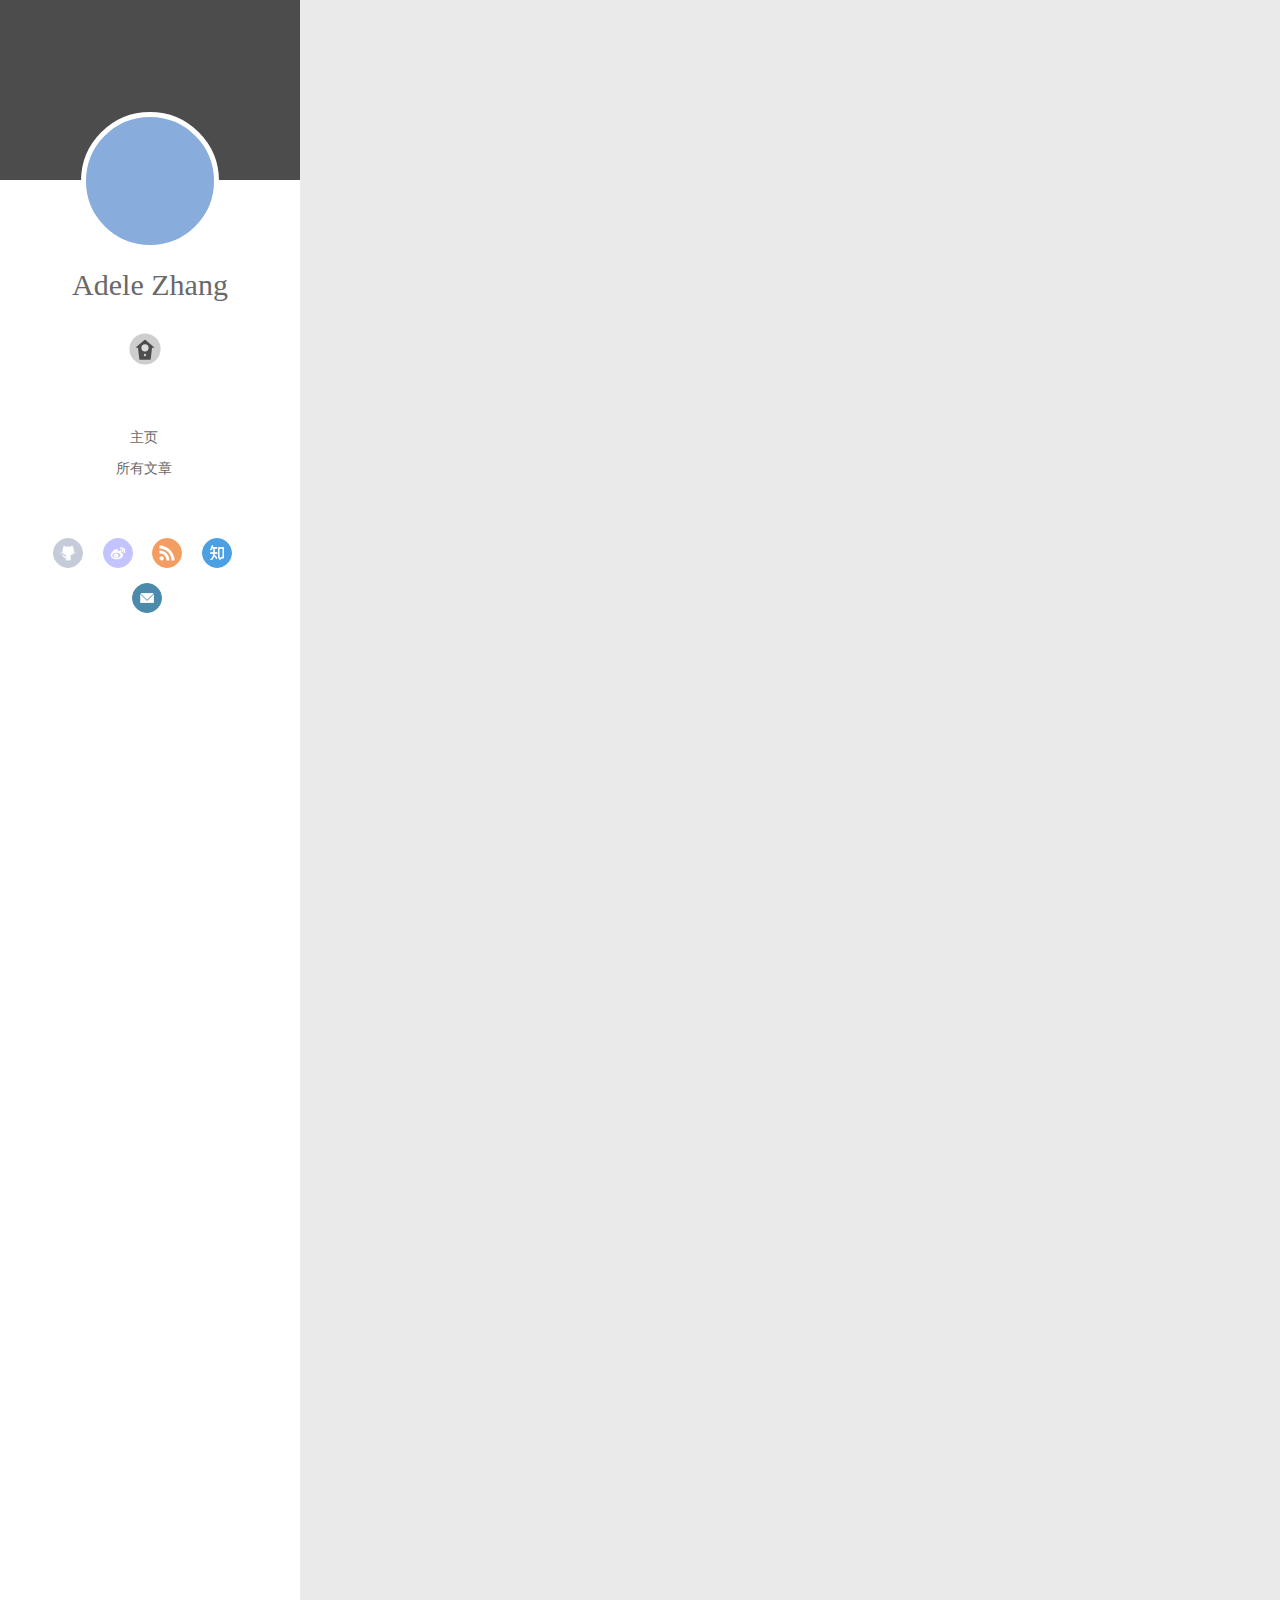
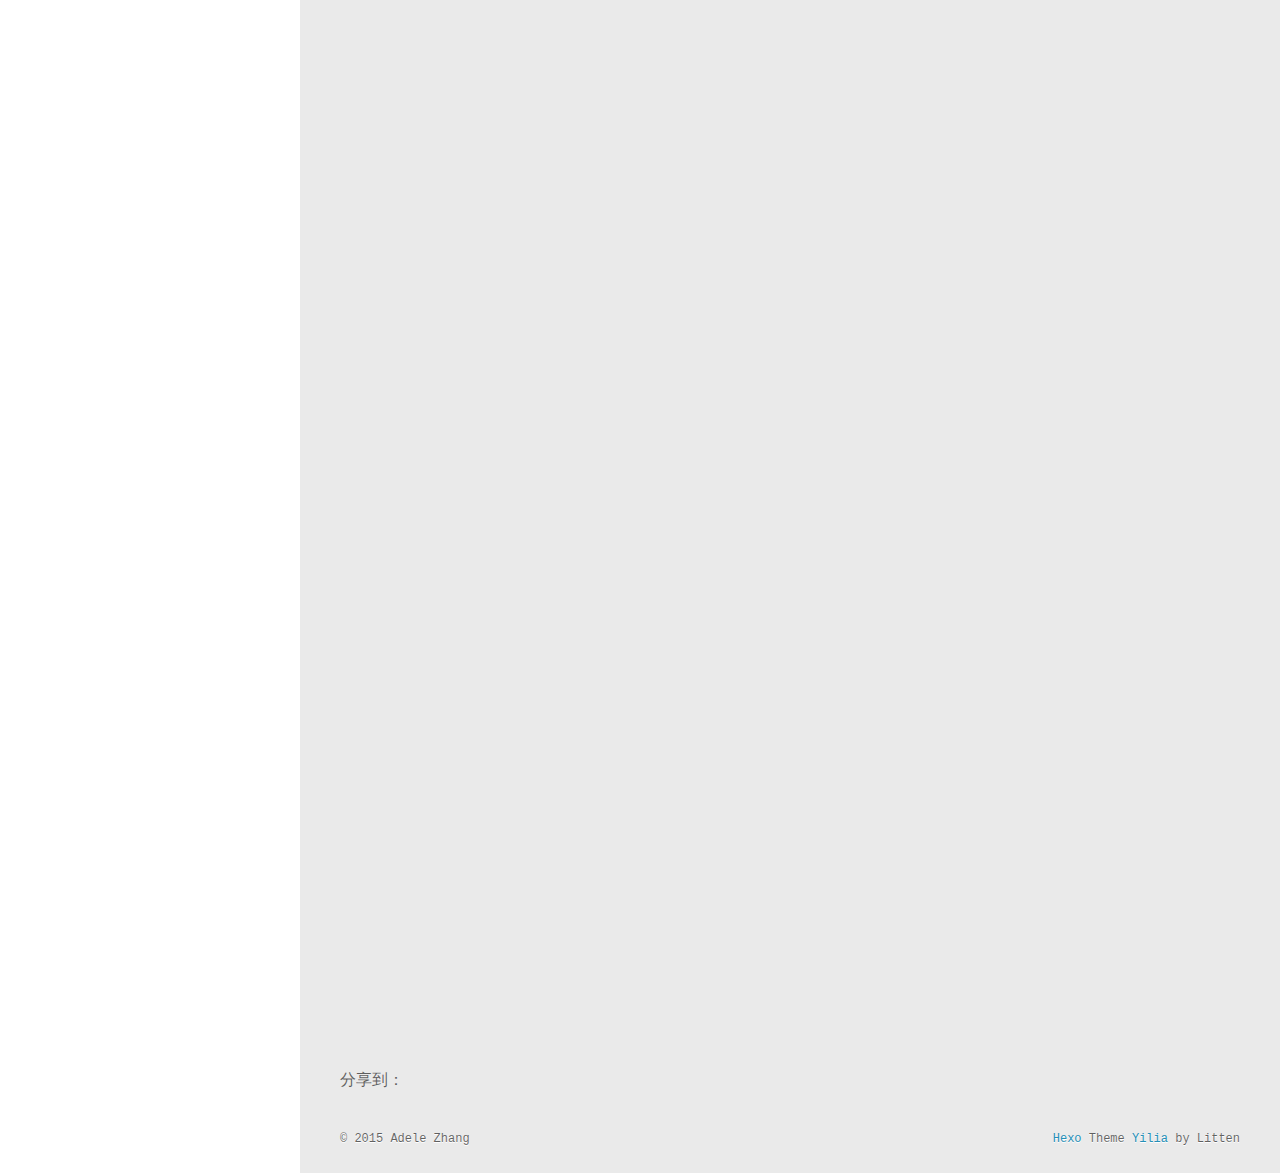
<file: 2015/07/09/公共控件/index.html>
<!DOCTYPE html>
<html>
<head>
  <meta charset="utf-8">
  
  <title>公共控件 | Hi iOS</title>
  <meta name="viewport" content="width=device-width, initial-scale=1, maximum-scale=1">
  <meta name="description" content="刚刚接触移动端开发的时候，我们觉得使用苹果官方提供的20多种控件可以满足所以的需求，及时又不满足的时候也会想办法找到控件的设置方法尽量满足需求。但是随时项目变得日益庞大、需求变得复杂的时候，基本控件无法满足我们的需求，即使绞尽脑汁也找不到能满足需求的方法。这时候我们就需要自定义控件了，但是很多人一开始并不想自定义控件，这是为什么呢？我想可能是嫌麻烦，或者总觉得自己写的控件没有官方提供的好。但是我们">
<meta property="og:type" content="article">
<meta property="og:title" content="公共控件">
<meta property="og:url" content="http://blog.hiios.net/2015/07/09/公共控件/index.html">
<meta property="og:site_name" content="Hi iOS">
<meta property="og:description" content="刚刚接触移动端开发的时候，我们觉得使用苹果官方提供的20多种控件可以满足所以的需求，及时又不满足的时候也会想办法找到控件的设置方法尽量满足需求。但是随时项目变得日益庞大、需求变得复杂的时候，基本控件无法满足我们的需求，即使绞尽脑汁也找不到能满足需求的方法。这时候我们就需要自定义控件了，但是很多人一开始并不想自定义控件，这是为什么呢？我想可能是嫌麻烦，或者总觉得自己写的控件没有官方提供的好。但是我们">
<meta name="twitter:card" content="summary">
<meta name="twitter:title" content="公共控件">
<meta name="twitter:description" content="刚刚接触移动端开发的时候，我们觉得使用苹果官方提供的20多种控件可以满足所以的需求，及时又不满足的时候也会想办法找到控件的设置方法尽量满足需求。但是随时项目变得日益庞大、需求变得复杂的时候，基本控件无法满足我们的需求，即使绞尽脑汁也找不到能满足需求的方法。这时候我们就需要自定义控件了，但是很多人一开始并不想自定义控件，这是为什么呢？我想可能是嫌麻烦，或者总觉得自己写的控件没有官方提供的好。但是我们">
  
    <link rel="alternative" href="/atom.xml" title="Hi iOS" type="application/atom+xml">
  
  
    <link rel="icon" href="/favicon.png">
  
  <link rel="stylesheet" href="/css/style.css" type="text/css">
  <script src="http://libs.baidu.com/jquery/1.9.0/jquery.js"></script>
</head>
<body>
  <div id="container">
    <div class="left-col">
    <div class="overlay"></div>
<div class="intrude-less">
	<header id="header" class="inner">
		<a href="/" class="profilepic">
			<img lazy-src="http://image.baidu.com/i?ct=503316480&amp;z=0&amp;tn=baiduimagedetail&amp;ipn=false&amp;word=%E5%A4%B4%E5%83%8F%20%E4%BA%BA%E7%89%A9%E5%BD%A2%E8%B1%A1%20%E5%A5%B3%E7%94%9F%20%E6%AC%A7%E7%BE%8E&amp;pn=225&amp;spn=0&amp;di=138306619330&amp;pi=0&amp;rn=1&amp;is=0%2C0&amp;istype=&amp;ie=utf-8&amp;oe=utf-8&amp;in=3354&amp;cl=2&amp;st=&amp;cs=4079458018%2C3767741366&amp;os=1614672961%2C3710509181&amp;adpicid=0&amp;ln=1000&amp;fmq=1378374347070_R&amp;s=0&amp;se=&amp;sme=0&amp;tab=&amp;face=&amp;ist=&amp;jit=&amp;statnum=head&amp;cg=head&amp;bdtype=0&amp;objurl=http%3A%2F%2Fp4.gexing.com%2FG1%2FM00%2F03%2FAD%2FrBACE1I8bj2CbBEmAAAPlCwEJQ4574_200x200_3.jpg&amp;fromurl=ippr_z2C%24qAzdH3FAzdH3Fooo_z%26e3B2jxtg2_z%26e3Bv54AzdH3Fqqp57xtwg2AzdH3Fd9anma8_8_z%26e3Bip4s" class="js-avatar">
		</a>

		<hgroup>
		  <h1 class="header-author"><a href="/">Adele Zhang</a></h1>
		</hgroup>

		

		
			<div class="switch-btn">
				<div class="icon">
					<div class="icon-ctn">
						<div class="icon-wrap icon-house" data-idx="0">
							<div class="birdhouse"></div>
							<div class="birdhouse_holes"></div>
						</div>
						<div class="icon-wrap icon-ribbon hide" data-idx="1">
							<div class="ribbon"></div>
						</div>
						
						<div class="icon-wrap icon-link hide" data-idx="2">
							<div class="loopback_l"></div>
							<div class="loopback_r"></div>
						</div>
						
						
						<div class="icon-wrap icon-me hide" data-idx="3">
							<div class="user"></div>
							<div class="shoulder"></div>
						</div>
						
					</div>
					
				</div>
				<div class="tips-box hide">
					<div class="tips-arrow"></div>
					<ul class="tips-inner">
						<li>菜单</li>
						<li>标签</li>
						
						<li>友情链接</li>
						
						
						<li>关于我</li>
						
					</ul>
				</div>
			</div>
		

		<div class="switch-area">
			<div class="switch-wrap">
				<section class="switch-part switch-part1">
					<nav class="header-menu">
						<ul>
						
							<li><a href="/">主页</a></li>
				        
							<li><a href="/archives">所有文章</a></li>
				        
						</ul>
					</nav>
					<nav class="header-nav">
						<div class="social">
							
								<a class="github" target="_blank" href="https://github.com/QiJiaZhang" title="github">github</a>
					        
								<a class="weibo" target="_blank" href="/#" title="weibo">weibo</a>
					        
								<a class="rss" target="_blank" href="/#" title="rss">rss</a>
					        
								<a class="zhihu" target="_blank" href="/#" title="zhihu">zhihu</a>
					        
								<a class="mail" target="_blank" href="/jack_gxy@126.com" title="mail">mail</a>
					        
						</div>
					</nav>
				</section>
				
				
				<section class="switch-part switch-part2">
					<div class="widget tagcloud" id="js-tagcloud">
						<a href="/tags/实践经验/" style="font-size: 20px;">实践经验</a><a href="/tags/开发技巧/" style="font-size: 10px;">开发技巧</a>
					</div>
				</section>
				
				
				
				<section class="switch-part switch-part3">
					<div id="js-friends">
					
			          <a target="_blank" class="main-nav-link switch-friends-link" href="http://localhost:4000/">奥巴马的博客</a>
			        
			          <a target="_blank" class="main-nav-link switch-friends-link" href="http://localhost:4000/">卡卡的美丽传说</a>
			        
			          <a target="_blank" class="main-nav-link switch-friends-link" href="http://localhost:4000/">本泽马的博客</a>
			        
			          <a target="_blank" class="main-nav-link switch-friends-link" href="http://localhost:4000/">吉格斯的博客</a>
			        
			          <a target="_blank" class="main-nav-link switch-friends-link" href="http://localhost:4000/">习大大大不同</a>
			        
			          <a target="_blank" class="main-nav-link switch-friends-link" href="http://localhost:4000/">托蒂的博客</a>
			        
			        </div>
				</section>
				

				
				
				<section class="switch-part switch-part4">
				
					<div id="js-aboutme">我是高小王爷，目前是滴滴打车的RD，我喜欢一切关于iOS的话题</div>
				</section>
				
			</div>
		</div>
	</header>				
</div>
    </div>
    <div class="mid-col">
      <nav id="mobile-nav">
  	<div class="overlay">
  		<div class="slider-trigger"></div>
  		<h1 class="header-author js-mobile-header hide">Adele Zhang</h1>
  	</div>
	<div class="intrude-less">
		<header id="header" class="inner">
			<div class="profilepic">
				<img lazy-src="http://image.baidu.com/i?ct=503316480&amp;z=0&amp;tn=baiduimagedetail&amp;ipn=false&amp;word=%E5%A4%B4%E5%83%8F%20%E4%BA%BA%E7%89%A9%E5%BD%A2%E8%B1%A1%20%E5%A5%B3%E7%94%9F%20%E6%AC%A7%E7%BE%8E&amp;pn=225&amp;spn=0&amp;di=138306619330&amp;pi=0&amp;rn=1&amp;is=0%2C0&amp;istype=&amp;ie=utf-8&amp;oe=utf-8&amp;in=3354&amp;cl=2&amp;st=&amp;cs=4079458018%2C3767741366&amp;os=1614672961%2C3710509181&amp;adpicid=0&amp;ln=1000&amp;fmq=1378374347070_R&amp;s=0&amp;se=&amp;sme=0&amp;tab=&amp;face=&amp;ist=&amp;jit=&amp;statnum=head&amp;cg=head&amp;bdtype=0&amp;objurl=http%3A%2F%2Fp4.gexing.com%2FG1%2FM00%2F03%2FAD%2FrBACE1I8bj2CbBEmAAAPlCwEJQ4574_200x200_3.jpg&amp;fromurl=ippr_z2C%24qAzdH3FAzdH3Fooo_z%26e3B2jxtg2_z%26e3Bv54AzdH3Fqqp57xtwg2AzdH3Fd9anma8_8_z%26e3Bip4s" class="js-avatar">
			</div>
			<hgroup>
			  <h1 class="header-author">Adele Zhang</h1>
			</hgroup>
			
			<nav class="header-menu">
				<ul>
				
					<li><a href="/">主页</a></li>
		        
					<li><a href="/archives">所有文章</a></li>
		        
		        <div class="clearfix"></div>
				</ul>
			</nav>
			<nav class="header-nav">
				<div class="social">
					
						<a class="github" target="_blank" href="https://github.com/QiJiaZhang" title="github">github</a>
			        
						<a class="weibo" target="_blank" href="/#" title="weibo">weibo</a>
			        
						<a class="rss" target="_blank" href="/#" title="rss">rss</a>
			        
						<a class="zhihu" target="_blank" href="/#" title="zhihu">zhihu</a>
			        
						<a class="mail" target="_blank" href="/jack_gxy@126.com" title="mail">mail</a>
			        
				</div>
			</nav>
		</header>				
	</div>
</nav>
      <div class="body-wrap"><article id="post-公共控件" class="article article-type-post" itemscope itemprop="blogPost">
  
    <div class="article-meta">
      <a href="/2015/07/09/公共控件/" class="article-date">
  	<time datetime="2015-07-09T12:27:16.000Z" itemprop="datePublished">2015-07-09</time>
</a>
    </div>
  
  <div class="article-inner">
    
      <input type="hidden" class="isFancy" />
    
    
      <header class="article-header">
        
  
    <h1 class="article-title" itemprop="name">
      公共控件
    </h1>
  

      </header>
      
      <div class="article-info article-info-post">
        
	<div class="article-tag tagcloud">
		<ul class="article-tag-list"><li class="article-tag-list-item"><a class="article-tag-list-link" href="/tags/实践经验/">实践经验</a></li></ul>
	</div>

        

        <div class="clearfix"></div>
      </div>
      
    
    <div class="article-entry" itemprop="articleBody">
      
        <p>刚刚接触移动端开发的时候，我们觉得使用苹果官方提供的20多种控件可以满足所以的需求，及时又不满足的时候也会想办法找到控件的设置方法尽量满足需求。但是随时项目变得日益庞大、需求变得复杂的时候，基本控件无法满足我们的需求，即使绞尽脑汁也找不到能满足需求的方法。这时候我们就需要自定义控件了，但是很多人一开始并不想自定义控件，这是为什么呢？我想可能是嫌麻烦，或者总觉得自己写的控件没有官方提供的好。但是我们不尝试着自己写怎么知道没有官方的好呢。<br>今天我们来谈谈自己如何制作符合特殊需求的自定义控件。<br>一、首先来点理论知识<br>1.制作控件之前，首先要考虑的是定义一个子类呢还是写个类别扩展。<br>根据要制作的控制复杂程度还有对子类和类别的了解，选择适合的制作方法。这里我们拿制作子类举例。<br>为了在应用的UI层可用，我们的控件必须继承UIView，我们可以注意到我们常用的UILabel、UIWebView等等都是继承UIView的，但是也有部门控件是继承于UIControl的，例如UIButton、UISwitch等，只不过UIControl类实现了target-action模式，并且有control state相关属性。但是UIControl也是继承于UIView的。<br>2.在h文件中添加默认属性<br>在h文件中添加属性，这样调用时就可以通过改变属性值变化UI式样。再m中初始化时对这些属性附默认值。<br>3.画图<br>画图有两种方式，一个是Images另一个是CoreGraphic。各有各的优缺点，但是从效率来说还是第二种比较强，如果你并不是很擅长使用代码绘制图还是改为一种。使用CoreGraphic绘制图在这里不再介绍，但是希望以后有机会做个这个专题分享，也是蛮有意思得课题。<br>4.交互逻辑<br>此时需要做的是将点击事件存储下来反馈到UI层。Layer层就是一个很好的存放这一逻辑得地方。但是这个也是可有可无得，具体看我们不同得产品设计是否再UI层得处理上要求得这儿精细。<br>5.万事具备，只差交互<br>如果设计得控件是继承于UIControl那么这些响应事件也许够用，但如果直接继承于UIView的话，我们需要自己添加一些响应touch得处理，方法有touch event、添加手势。<br>但是如何将touch事件传递出去，方法也有很多。例如NSNotification、KVO、Delegate、Target-action、Block。后三种用的是最多得，Target-action是需要集成UIControl才能使用。</p>
<p>二、到了实战得时候<br>根据上面得理论知识我们来做一个自定义得搜索控件。<br>我将搜索控件分为两个部分，一个是输入关键字的搜索bar，一个是现实结果的table view。他们都是继承于UIView。</p>
<p>typedef void (^ GetKeywordBlock)(NSString <em>keywork);<br>@interface CustomerSearchBar : UIView<br>/*</em></p>
<ul>
<li>搜索框中的place holder<br><em>/<br>@property (nonatomic, copy) NSString </em>hodler;<br>/**</li>
<li>搜索框中的关键字<br><em>/<br>@property (nonatomic, copy) NSString </em>keyString;<br>/**</li>
<li>搜索框关键字回调block<br>*/<br>@property (nonatomic, strong) GetKeywordBlock getKeywordBlock;</li>
</ul>
<ul>
<li>(void)resignFirstResponder;</li>
</ul>
<p>@end</p>
<p>其中定义得block是将输入得关键字以block得形式传递给controller。我将最基本得功能参数写好后，也可以扩充一些UI的属性。</p>
<p>@property(nonatomic)        BOOL                    ifShowBookmarkButton;<br>@property(nonatomic)        BOOL                    ifShowCancelButton;<br>@property(nonatomic,retain) UIColor <em>tintColor;<br>@property(nonatomic,retain) UIColor </em>barTintColor </p>
<p>下面来看看m文件定义了哪些参数。</p>
<h1 id="import_“CustomerSearchBar-h”">import “CustomerSearchBar.h”</h1><p>@interface CustomerSearchBar()<uitextfielddelegate><br>/**</uitextfielddelegate></p>
<ul>
<li>搜索框中输入text field<br><em>/<br>@property (nonatomic, strong) UITextFiled </em>keyTextField;</li>
</ul>
<p>m文件中声明了一个text filed，用来输入text。也可以根据产品需求增加其他属性。m文件的实现不在叙述了，主要功能就是响应输入得事件，将输入的关键字传出来。</p>
<p>Table view的实现也非常简单，即显示自定义得cell（根据PM的需求），table view data source和table view delegate我们也可以抽象一个类出来专门负责data source和delegate得处理。通过controller从bar中得到的关键字刷新data source。</p>
<p>/**</p>
<ul>
<li>@param keyword textfiled接收的关键字<br>*/</li>
</ul>
<ul>
<li>(void)showSuggestionDataResultWithKey:(NSString *)keyword{<br>//1.得到关键字<br>//2.根据关键字去得到新数据源——lists<br>//3.刷新table view</li>
</ul>
<p>self.suggestDataSource.dataArray = lists;<br>self.resultView.dataSource = self.suggestDataSource;<br>[self.resultView reloadData];<br>}</p>
<p>最核心得思想大概就是这些了，可能大家觉得干货太好。但是我却认为重点不在这些，重点在于真正得动手去做一个控件在一个项目中，不要在使用苹果api中提供的。你还在使用navigation bar吗，你还在使用UIButton吗？还是自己动手做一个吧~</p>

      
    </div>
    
  </div>
  
    
<nav id="article-nav">
  
  
    <a href="/2015/05/19/封装思想，抽象一切/" id="article-nav-older" class="article-nav-link-wrap">
      <div class="article-nav-title">封装思想，抽象一切</div>
      <strong class="article-nav-caption">></strong>
    </a>
  
</nav>

  
</article>


<div class="share">
	<!-- JiaThis Button BEGIN -->
	<div class="jiathis_style">
		<span class="jiathis_txt">分享到：</span>
		<a class="jiathis_button_tsina"></a>
		<a class="jiathis_button_cqq"></a>
		<a class="jiathis_button_douban"></a>
		<a class="jiathis_button_weixin"></a>
		<a class="jiathis_button_tumblr"></a>
		<a href="http://www.jiathis.com/share" class="jiathis jiathis_txt jtico jtico_jiathis" target="_blank"></a>
	</div>
	<script type="text/javascript" src="http://v3.jiathis.com/code/jia.js?uid=1405949716054953" charset="utf-8"></script>
	<!-- JiaThis Button END -->
</div>



<div class="duoshuo">
	<!-- 多说评论框 start -->
	<div class="ds-thread" data-thread-key="公共控件" data-title="公共控件" data-url="http://blog.hiios.net/2015/07/09/公共控件/"></div>
	<!-- 多说评论框 end -->
	<!-- 多说公共JS代码 start (一个网页只需插入一次) -->
	<script type="text/javascript">
	var duoshuoQuery = {short_name:"true"};
	(function() {
		var ds = document.createElement('script');
		ds.type = 'text/javascript';ds.async = true;
		ds.src = (document.location.protocol == 'https:' ? 'https:' : 'http:') + '//static.duoshuo.com/embed.js';
		ds.charset = 'UTF-8';
		(document.getElementsByTagName('head')[0] 
		 || document.getElementsByTagName('body')[0]).appendChild(ds);
	})();
	</script>
	<!-- 多说公共JS代码 end -->
</div>



</div>
      <footer id="footer">
  <div class="outer">
    <div id="footer-info">
    	<div class="footer-left">
    		&copy; 2015 Adele Zhang
    	</div>
      	<div class="footer-right">
      		<a href="http://hexo.io/" target="_blank">Hexo</a>  Theme <a href="https://github.com/litten/hexo-theme-yilia" target="_blank">Yilia</a> by Litten
      	</div>
    </div>
  </div>
</footer>
    </div>
    
  <link rel="stylesheet" href="/fancybox/jquery.fancybox.css" type="text/css">
  <script src="/fancybox/jquery.fancybox.pack.js" type="text/javascript"></script>


<script src="/js/mobile.js" type="text/javascript"></script>
<script src="/js/main.js" type="text/javascript"></script>





<! -- mathjax config similar to math.stackexchange -->

<script type="text/x-mathjax-config">
MathJax.Hub.Config({
    tex2jax: {
        inlineMath: [ ['$','$'], ["\\(","\\)"]  ],
        processEscapes: true,
        skipTags: ['script', 'noscript', 'style', 'textarea', 'pre', 'code']
    }
});

MathJax.Hub.Queue(function() {
    var all = MathJax.Hub.getAllJax(), i;
    for(i=0; i < all.length; i += 1) {
        all[i].SourceElement().parentNode.className += ' has-jax';                 
    }       
});
</script>

<script type="text/javascript" src="http://cdn.mathjax.org/mathjax/latest/MathJax.js?config=TeX-AMS-MML_HTMLorMML">
</script>



  </div>
</body>
</html>
</file>
<file: css/style.css>
body {
  width: 100%;
}
body:before,
body:after {
  content: "";
  display: table;
}
body:after {
  clear: both;
}
@font-face {
  font-family: 'FontAwesome';
  src: url("fonts/fontawesome-webfont.eot");
  src: url("fonts/fontawesome-webfont.eot?#iefix") format("embedded-opentype"), url("fonts/fontawesome-webfont.woff") format("woff"), url("fonts/fontawesome-webfont.ttf") format("truetype"), url("fonts/fontawesome-webfont.svgz#FontAwesomeRegular") format("svg"), url("fonts/fontawesome-webfont.svg#FontAwesomeRegular") format("svg");
  font-weight: normal;
  font-style: normal;
}
html,
body,
div,
span,
applet,
object,
iframe,
h1,
h2,
h3,
h4,
h5,
h6,
p,
blockquote,
pre,
a,
abbr,
acronym,
address,
big,
cite,
code,
del,
dfn,
em,
img,
ins,
kbd,
q,
s,
samp,
small,
strike,
strong,
sub,
sup,
tt,
var,
dl,
dt,
dd,
ol,
ul,
li,
fieldset,
form,
label,
legend,
table,
caption,
tbody,
tfoot,
thead,
tr,
th,
td {
  margin: 0;
  padding: 0;
  border: 0;
  outline: 0;
  font-weight: inherit;
  font-style: inherit;
  font-family: inherit;
  font-size: 100%;
  vertical-align: baseline;
}
body {
  line-height: 1;
  color: #000;
  background: #fff;
}
ol,
ul {
  list-style: none;
}
table {
  border-collapse: separate;
  border-spacing: 0;
  vertical-align: middle;
}
caption,
th,
td {
  text-align: left;
  font-weight: normal;
  vertical-align: middle;
}
a img {
  border: none;
}
ol {
  list-style: decimal;
  padding-left: 20px;
}
ul {
  list-style: none;
}
input,
button {
  margin: 0;
  padding: 0;
}
input::-moz-focus-inner,
button::-moz-focus-inner {
  border: 0;
  padding: 0;
}
@font-face {
  font-family: FontAwesome;
  font-style: normal;
  font-weight: normal;
  src: url("fonts/fontawesome-webfont.eot?v=#4.0.3");
  src: url("fonts/fontawesome-webfont.eot?#iefix&v=#4.0.3") format("embedded-opentype"), url("fonts/fontawesome-webfont.woff?v=#4.0.3") format("woff"), url("fonts/fontawesome-webfont.ttf?v=#4.0.3") format("truetype"), url("fonts/fontawesome-webfont.svg#fontawesomeregular?v=#4.0.3") format("svg");
}
html,
body,
#container {
  height: 100%;
}
body {
  font-family: "微软雅黑", "HelveticaNeue-Light", "Helvetica Neue Light", "Helvetica Neue", Helvetica, Arial, sans-serif;
  font-size: 16px;
  background: #fff;
  color: rgba(0,0,0,0.6);
  -webkit-overflow-scrolling: touch;
}
h1,
h2,
h3 {
  display: block;
}
h1 {
  font-size: 1.5em;
}
h2 {
  font-size: 1.3em;
}
h3 {
  font-size: 1.1em;
}
h4,
h5,
h6 {
  font-size: 1em;
}
a {
  text-decoration: none;
  outline-width: 0;
  color: #258fb8;
  outline: none;
}
.alignleft {
  float: left;
}
.alignright {
  float: right;
}
.clearfix {
  *zoom: 1;
}
.clearfix:after {
  content: "";
  display: table;
  clear: both;
}
.inner {
  width: 1000px;
  margin: 0 auto;
}
.hide {
  display: none;
}
@media screen and (max-width: 1040px) {
  .inner {
    width: 100%;
  }
}
#container {
  position: relative;
  min-height: 100%;
}
#container #mobile-nav {
  display: none;
}
#container #mobile-nav .overlay {
  height: 110px;
  position: absolute;
  width: 100%;
  background: #4d4d4d;
}
#container #mobile-nav .overlay.fixed {
  position: fixed;
  height: 42px;
  z-index: 99;
}
#container #mobile-nav #header {
  padding: 10px 0 0 0;
}
#container #mobile-nav #header .profilepic {
  display: block;
  position: relative;
  z-index: 100;
}
#container #mobile-nav #header .header-menu {
  height: auto;
  margin: 10px;
}
#container #mobile-nav #header .header-menu ul {
  text-align: center;
  cursor: default;
}
#container #mobile-nav #header .header-menu li {
  display: inline-block;
  margin: 3px;
}
#container .left-col {
  background: #fff;
  width: 300px;
  position: fixed;
  opacity: 1;
  -webkit-transition: all 0.2s ease-in;
  -moz-transition: all 0.2s ease-in;
  -ms-transition: all 0.2s ease-in;
  transition: all 0.2s ease-in;
  height: 100%;
}
#container .left-col .overlay {
  width: 100%;
  height: 180px;
  background-color: #000;
  position: absolute;
  opacity: 0.7;
}
#container .left-col .intrude-less {
  width: 76%;
  text-align: center;
  margin: 112px auto 0;
}
#container .mid-col {
  position: absolute;
  right: 0;
  min-height: 100%;
  background: #eaeaea;
  left: 300px;
  width: auto;
}
@media screen and (max-width: 800px) {
  #container .left-col {
    display: none;
  }
  #container .mid-col {
    left: 0;
  }
  #container #header .header-nav {
    position: relative;
  }
  #container .header-author.fixed {
    position: fixed;
    top: -13px;
    width: 100%;
    color: #ddd;
  }
  #container .overlay .slider-trigger {
    position: absolute;
    z-index: 101;
    bottom: 0;
    left: 0;
    width: 42px;
    height: 42px;
  }
  #container .overlay .slider-trigger:hover {
    background: #444;
  }
  #container .overlay .slider-trigger:before {
    color: #ddd;
    content: "\f00b";
    font: 16px FontAwesome;
    width: 16px;
    height: 16px;
    margin-left: 9px;
    margin-top: 14px;
    display: block;
  }
  #container .article-header {
    border-left: none;
    padding: 0;
    border-bottom: 1px dotted #ddd;
  }
  #container .article-header h1 {
    margin-bottom: 10px;
  }
  #container .header-subtitle {
    padding: 0 24px;
  }
  #container .article-info-index.article-info {
    padding-top: 10px;
    margin: 0;
    border-top: 1px solid #ddd;
  }
  #container .article-info-post.article-info {
    margin: 0;
    padding-top: 10px;
    border: none;
  }
  #container .article-more-link a {
    float: right;
  }
  #container #viewer-box .viewer-box-l {
    font-size: 14px;
  }
  #container .article {
    padding: 10px;
    margin: 10px;
    font-size: 14px;
  }
  #container .article .article-entry {
    padding-left: 0;
    padding-right: 0;
    padding-top: 10px;
  }
  #container .article .article-title {
    font-size: 18px;
    max-width: 185px;
    display: block;
    margin: 0;
  }
  #container .article .article-meta {
    width: auto;
    height: 30px;
    margin-top: -5px;
    position: ralative;
  }
  #container .article .article-meta .article-date {
    font-size: 12px;
    -webkit-border-radius: 0;
    border-radius: 0;
    color: #666;
    background: none;
    height: auto;
    padding: 0;
    margin: 0;
    width: 100%;
    text-align: left;
    margin-left: 10px;
  }
  #container .article .article-meta .article-date time {
    width: auto;
    float: right;
    margin-right: 10px;
  }
  #container .article .article-meta .article-tag-list {
    margin-top: 7px;
    position: absolute;
    right: 10px;
    top: 0;
  }
  #container .article .article-meta .article-tag-list:before {
    float: left;
    margin-top: 1px;
    left: 0;
  }
  #container .article .article-meta .article-tag-list .article-tag-list-item {
    float: left;
    padding-left: 0;
    width: auto;
    max-width: 83px;
  }
  #container .article .article-meta .article-category {
    margin-top: 7px;
    position: absolute;
    right: 10px;
    top: -30px;
  }
  #container .article .article-meta .article-category:before {
    float: left;
    margin-top: 1px;
    left: 15px;
  }
  #container .article .article-meta .article-category .article-category-link {
    max-width: 83px;
    width: auto;
    padding-left: 10px;
  }
  #container .article .article-nav-link-wrap {
    margin: 5px 0;
  }
  #container .article .article-nav-link-wrap strong {
    float: left;
    margin-right: 5px;
  }
  #container .article #article-nav-older {
    float: none;
    display: block;
  }
  #container .share {
    padding: 3px 10px;
  }
  #container .duoshuo {
    padding: 0 13px;
  }
  #container #disqus_thread {
    padding: 0 13px;
  }
  #container #mobile-nav {
    display: block;
  }
  #container #page-nav .extend {
    opacity: 1;
  }
  #container .instagram .open-ins {
    left: 2px;
    top: -30px;
    color: #aaa;
  }
  #container .info-on-right {
    float: initial;
  }
  #container .archives-wrap {
    margin: 10px 10px 0px;
    padding: 10px;
  }
  #container .archives-wrap .archive-article-title {
    font-size: 14px;
  }
  #container .archives-wrap .archive-year-wrap {
    position: relative;
    padding: 0 0 0 0;
  }
  #container .archives-wrap .archive-year-wrap a {
    padding: 0 0 0 0;
  }
  #container .archives-wrap .article-meta .archive-article-date {
    font-size: 12px;
    margin-right: 10px;
    margin-top: -5px;
  }
  #container .archives-wrap .article-meta .article-tag-list-link {
    font-size: 12px;
  }
  #container .archives .archive-article {
    padding: 10px 0;
    margin-left: 0;
  }
  #container #footer {
    margin: 10px;
  }
}
.header-author {
  text-align: center;
  margin: 0.67em 0;
  font-family: Roboto, "Roboto", serif;
  font-size: 30px;
  -webkit-transition: 0.3s;
  -moz-transition: 0.3s;
  -ms-transition: 0.3s;
  transition: 0.3s;
}
#header {
  width: 100%;
}
#header a {
  color: #696969;
}
#header a:hover {
  color: #b0a0aa;
}
#header .profilepic {
  text-align: center;
  display: block;
  border: 5px solid #fff;
  -webkit-border-radius: 300px;
  border-radius: 300px;
  width: 128px;
  height: 128px;
  margin: 0 auto;
  position: relative;
  overflow: hidden;
  background: #88acdb;
  -webkit-transition: all 0.2s ease-in;
  display: -webkit-box;
  -webkit-box-orient: horizontal;
  -webkit-box-pack: center;
  -webkit-box-align: center;
  text-align: center;
}
#header .profilepic img {
  width: 20%;
  height: 20%;
  -webkit-border-radius: 300px;
  border-radius: 300px;
  opacity: 0;
  -webkit-transition: all 0.2s ease-in;
}
#header .profilepic img.show {
  width: 100%;
  height: 100%;
  opacity: 1;
}
#header .header-subtitle {
  text-align: center;
  color: #999;
  font-size: 14px;
  line-height: 25px;
  overflow: hidden;
  text-overflow: ellipsis;
  display: -webkit-box;
  -webkit-line-clamp: 2;
  -webkit-box-orient: vertical;
}
#header .header-menu {
  font-weight: 300;
  line-height: 31px;
  cursor: pointer;
  text-transform: uppercase;
  float: none;
  height: 150px;
  margin-left: -12px;
  text-align: center;
  display: -webkit-box;
  -webkit-box-orient: horizontal;
  -webkit-box-pack: center;
  -webkit-box-align: center;
}
#header .header-menu li {
  cursor: default;
}
#header .header-menu li a {
  font-size: 14px;
  min-width: 300px;
}
#header .switch-area {
  position: relative;
  width: 100%;
  overflow: hidden;
  min-height: 500px;
  font-size: 14px;
}
#header .switch-area .switch-wrap {
  -webkit-transition: -webkit-transform 0.3s ease-in;
  -moz-transition: -moz-transform 0.3s ease-in;
  -ms-transition: -ms-transform 0.3s ease-in;
  transition: transform 0.3s ease-in;
  position: relative;
}
#header .turn-left {
  -webkit-transform: translate(-100%, 0);
  -moz-transform: translate(-100%, 0);
  -ms-transform: translate(-100%, 0);
  transform: translate(-100%, 0);
}
#header .header-nav {
  width: 100%;
  position: absolute;
  -webkit-transition: -webkit-transform 0.3s ease-in;
  -moz-transition: -moz-transform 0.3s ease-in;
  -ms-transition: -ms-transform 0.3s ease-in;
  transition: transform 0.3s ease-in;
}
#header .header-nav .social {
  margin-right: 15px;
  margin-top: 10px;
  text-align: center;
}
#header .header-nav .social a {
  -webkit-border-radius: 50%;
  border-radius: 50%;
  display: -moz-inline-stack;
  display: inline-block;
  vertical-align: middle;
  *vertical-align: auto;
  zoom: 1;
  *display: inline;
  text-indent: -9999px;
  margin: 0 8px 15px 8px;
  opacity: 0.7;
  width: 28px;
  height: 28px;
  -webkit-transition: 0.3s;
  -moz-transition: 0.3s;
  -ms-transition: 0.3s;
  transition: 0.3s;
}
#header .header-nav .social a:hover {
  opacity: 1;
}
#header .header-nav .social a:last-of-type {
  margin-right: 0;
}
#header .header-nav .social a.weibo {
  background: url("/img/weibo.png") center no-repeat #aaf;
  border: 1px solid #aaf;
}
#header .header-nav .social a.weibo:hover {
  border: 1px solid #aaf;
}
#header .header-nav .social a.rss {
  background: url("/img/rss.png") center no-repeat #ef7522;
  border: 1px solid #ef7522;
}
#header .header-nav .social a.rss:hover {
  border: 1px solid #cf5d0f;
}
#header .header-nav .social a.github {
  background: url("/img/github.png") center no-repeat #afb6ca;
  border: 1px solid #afb6ca;
}
#header .header-nav .social a.github:hover {
  border: 1px solid #909ab6;
}
#header .header-nav .social a.facebook {
  background: url("/img/facebook.png") center no-repeat #3b5998;
  border: 1px solid #3b5998;
}
#header .header-nav .social a.facebook:hover {
  border: 1px solid #2d4373;
}
#header .header-nav .social a.google {
  background: url("/img/google.png") center no-repeat #c83d20;
  border: 1px solid #c83d20;
}
#header .header-nav .social a.google:hover {
  border: 1px solid #9c3019;
}
#header .header-nav .social a.twitter {
  background: url("/img/twitter.png") center no-repeat #55cff8;
  border: 1px solid #55cff8;
}
#header .header-nav .social a.twitter:hover {
  border: 1px solid #24c1f6;
}
#header .header-nav .social a.linkedin {
  background: url("/img/linkedin.png") center no-repeat #005a87;
  border: 1px solid #005a87;
}
#header .header-nav .social a.linkedin:hover {
  border: 1px solid #006b98;
}
#header .header-nav .social a.zhihu {
  background: url("/img/zhihu.png") center no-repeat #0078d8;
  border: 1px solid #0078d8;
}
#header .header-nav .social a.zhihu:hover {
  border: 1px solid #0078d8;
}
#header .header-nav .social a.douban {
  background: url("/img/douban.png") center no-repeat #06c611;
  border: 1px solid #06c611;
}
#header .header-nav .social a.douban:hover {
  border: 1px solid #06c611;
}
#header .header-nav .social a.mail {
  background: url("/img/mail.png") center no-repeat #005a87;
  border: 1px solid #005a87;
}
#header .header-nav .social a.mail:hover {
  border: 1px solid #006b98;
}
#header .switch-part {
  width: 100%;
  position: absolute;
}
#header .switch-part1 {
  left: 0;
}
#header .switch-part2 {
  left: 100%;
  top: 20px;
  overlay-x: hidden;
  overflow-y: auto;
  max-height: 200px;
}
#header .switch-part3 {
  left: 200%;
  line-height: 30px;
}
#header .switch-part3 .switch-friends-link {
  margin-right: 9px;
  -webkit-border-radius: 3px;
  border-radius: 3px;
  padding: 5px;
}
#header .switch-part3 .switch-friends-link:hover {
  background: #88acdb;
  color: #fff;
}
#header .switch-part4 {
  left: 300%;
  text-align: left;
  line-height: 30px;
}
.duoshuo {
  padding: 0 40px;
}
#disqus_thread {
  padding: 0 40px;
}
.archives-wrap {
  position: relative;
  margin-left: 40px;
  margin-right: 40px;
  padding-right: 60px;
  border-bottom: 1px solid #eee;
  background: #fff;
}
.archives-wrap .archive-year-wrap {
  line-height: 35px;
  width: 200px;
  position: absolute;
  padding-top: 15px;
  font-size: 1.8em;
}
.archives-wrap .archive-year-wrap a {
  color: #666;
  font-weight: bold;
  padding-left: 48px;
}
.archives {
  position: relative;
}
.archives .article-info {
  border: none;
}
.archives .archive-article {
  margin-left: 200px;
  padding: 20px 0;
  border-bottom: 1px solid #eee;
  border-top: 1px solid #fff;
  position: relative;
}
.archives .archive-article:first-child {
  border-top: none;
}
.archives .archive-article:last-child {
  border-bottom: none;
}
.archives .archive-article-title {
  font-size: 16px;
  color: #333;
  -webkit-transition: color 0.3s;
  -moz-transition: color 0.3s;
  -ms-transition: color 0.3s;
  transition: color 0.3s;
}
.archives .archive-article-title:hover {
  color: #657b83;
}
.archives .archive-article-title span {
  display: block;
  color: #a8a8a8;
  font-size: 12px;
  line-height: 14px;
  height: 7px;
  padding-left: 2px;
}
.archives .archive-article-title span:before {
  display: inline-block;
  content: "“";
  font-family: serif;
  font-size: 30px;
  float: left;
  margin: 4px 4px 0 -12px;
  color: #c8c8c8;
}
.archive-article-inner .archive-article-header {
  position: relative;
}
.archive-article-inner .article-meta {
  position: relative;
  float: right;
  margin-top: -10px;
  color: #555;
  background: none;
  text-align: right;
  width: auto;
}
.archive-article-inner .article-meta .article-date time {
  color: #aaa;
}
.archive-article-inner .article-meta .archive-article-date,
.archive-article-inner .article-meta .article-tag-list {
  margin-right: 30px;
  display: -moz-inline-stack;
  display: inline-block;
  vertical-align: middle;
  zoom: 1;
  color: #666;
  font-size: 14px;
}
.archive-article-inner .article-meta .archive-article-date {
  cursor: default;
  font-size: 12px;
  margin-bottom: 5px;
  margin-top: -10px;
}
.archive-article-inner .article-meta .archive-article-date time:before {
  content: "\f073";
  color: #999;
  position: relative;
  margin-right: 10px;
  font: 16px FontAwesome;
}
.archive-article-inner .article-meta .article-category:before {
  float: left;
  margin-top: 1px;
  left: 15px;
}
.archive-article-inner .article-meta .article-category .article-category-link {
  width: auto;
  max-width: 83px;
  padding-left: 10px;
}
.archive-article-inner .article-meta .article-tag-list {
  margin-top: 0px;
}
.archive-article-inner .article-meta .article-tag-list:before {
  left: 15px;
}
.archive-article-inner .article-meta .article-tag-list .article-tag-list-item {
  display: inline-block;
  width: auto;
  max-width: 83px;
  padding-left: 8px;
  font-size: 12px;
}
.article {
  margin: 30px 40px 30px 40px;
  position: relative;
  border: 1px solid #ddd;
  background: #fff;
  visibility: hidden;
  -webkit-transition: all 0.2s ease-in;
}
.article.show {
  visibility: visible;
  -webkit-animation: cd-bounce-1 0.6s;
  -moz-animation: cd-bounce-1 0.6s;
  -webkit-animation: cd-bounce-1 0.6s;
  -moz-animation: cd-bounce-1 0.6s;
  -ms-animation: cd-bounce-1 0.6s;
  animation: cd-bounce-1 0.6s;
}
.article img {
  max-width: 100%;
}
@-webkit-keyframes cd-bounce-1 {
  0% {
    opacity: 0;
    -webkit-transform: scale(1);
  }
  60% {
    opacity: 1;
    -webkit-transform: scale(1.01);
  }
  100% {
    -webkit-transform: scale(1);
  }
}
@-moz-keyframes cd-bounce-1 {
  0% {
    opacity: 0;
    -moz-transform: scale(1);
  }
  60% {
    opacity: 1;
    -moz-transform: scale(1.01);
  }
  100% {
    -moz-transform: scale(1);
  }
}
.article-index {
  margin-left: 200px;
  padding: 15px 0;
  margin-right: 75px;
}
.article-index .brief {
  display: block;
  color: #a8a8a8;
  font-size: 12px;
  line-height: 14px;
  height: 7px;
  padding-left: 2px;
}
.article-index .brief:before {
  display: inline-block;
  content: "“";
  font-family: serif;
  font-size: 30px;
  float: left;
  margin: 4px 4px 0 -12px;
  color: #c8c8c8;
}
.article-title {
  color: #696969;
  margin-left: 0px;
  font-weight: 300;
  line-height: 35px;
  margin-bottom: 20px;
  font-size: 26px;
  -webkit-transition: color 0.3s;
  -moz-transition: color 0.3s;
  -o-transition: color 0.3s;
  -webkit-transition: color 0.3s;
  -moz-transition: color 0.3s;
  -ms-transition: color 0.3s;
  transition: color 0.3s;
}
.article-title:hover {
  color: #b0a0aa;
}
.article-inner {
  position: relative;
  margin-bottom: 20px;
}
.article-header {
  border-left: 5px solid;
  padding: 15px 0px 15px 25px;
}
.article-info.info-on-right {
  margin: 10px 0 0 0;
  float: right;
}
.article-info-index.article-info {
  padding-top: 20px;
  margin: 30px 30px 0 30px;
  border-top: 1px solid #ddd;
}
.article-info-post.article-info {
  padding: 0;
  border: none;
  margin: -30px 0 20px 30px;
}
.article-entry {
  line-height: 1.8em;
  padding-right: 30px;
  padding-left: 30px;
}
.article-entry p {
  margin-top: 10px;
}
.article-entry p code,
.article-entry li code {
  padding: 1px 3px;
  margin: 0 3px;
  background: #ddd;
  border: 1px solid #ccc;
  font-family: Menlo, Monaco, "Andale Mono", "lucida console", "Courier New", monospace;
  word-wrap: break-word;
}
.article-entry blockquote {
  background: #ddd;
  border-left: 5px solid #ccc;
  padding: 15px 20px;
  margin-top: 10px;
  border-left: 5px solid #657b83;
  background: #f6f6f6;
}
.article-entry blockquote p {
  margin-top: 0;
}
.article-entry em {
  font-style: italic;
}
.article-entry ul li:before {
  content: "";
  width: 6px;
  height: 6px;
  border: 1px solid #999;
  -webkit-border-radius: 10px;
  border-radius: 10px;
  background: #aaa;
  display: inline-block;
  margin-right: 10px;
  float: left;
  margin-top: 12px;
}
.article-entry ul,
.article-entry ol {
  font-size: 14px;
  margin: 10px 0px;
}
.article-entry li ul,
.article-entry li ol {
  margin-left: 30px;
}
.article-entry li ul li:before,
.article-entry li ol li:before {
  content: "";
  background: #dedede;
}
.article-entry h2 {
  margin-top: 20px;
  font-weight: 300;
  color: #574c4c;
  padding-bottom: 5px;
  border-bottom: 1px solid #ddd;
}
.article-entry h3 {
  margin-top: 10px;
  font-weight: 300;
  color: #574c4c;
  padding-bottom: 5px;
  border-bottom: 1px solid #ddd;
}
.article-entry h4,
.article-entry h5,
.article-entry h6 {
  font-weight: 300;
  color: #574c4c;
}
.article-entry video {
  max-width: 100%;
}
.article-entry strong {
  font-weight: 300;
}
.article-entry .caption {
  display: block;
  font-size: 0.8em;
  color: #aaa;
}
.article-entry hr {
  height: 0;
  margin-top: 20px;
  margin-bottom: 20px;
  border-left: 0;
  border-right: 0;
  border-top: 1px solid #ddd;
  border-bottom: 1px solid #fff;
}
.article-entry pre {
  font-size: 1/0.9em;
  line-height: 1.5;
  margin-top: 10px;
  padding: 5px 15px;
  overflow-x: auto;
  color: #657b83;
  font-size: 10px;
  border: 1px solid #ccc;
  font-family: Menlo, Monaco, "Andale Mono", "lucida console", "Courier New", monospace;
}
.article-entry table {
  width: 100%;
  border: 1px solid #dedede;
  margin: 15px 0;
  border-collapse: collapse;
}
.article-entry table tr,
.article-entry table td {
  height: 35px;
}
.article-entry table thead tr {
  background: #f8f8f8;
}
.article-entry table tbody tr:hover {
  background: #efefef;
}
.article-entry table td,
.article-entry table th {
  border: 1px solid #dedede;
  padding: 0 10px;
}
.article-entry figure table {
  border: none;
  width: auto;
  margin: 0;
}
.article-entry figure table tbody tr:hover {
  background: none;
}
.article-meta {
  width: 150px;
  font-size: 14;
  text-align: right;
  position: absolute;
  right: 0;
  top: 23px;
  text-align: center;
  z-index: 1;
}
.article-meta time {
  color: #aaa;
}
.article-meta time:before {
  color: #999;
  content: "\f073";
  font: 17px FontAwesome;
  margin-right: 10px;
}
.article-more-link {
  margin-top: 5px;
  text-align: right;
}
.article-more-link a {
  background: #4d4d4d;
  color: #fff;
  font-size: 12px;
  padding: 2px 8px 4px;
  line-height: 16px;
  -webkit-border-radius: 2px;
  -moz-border-radius: 2px;
  -webkit-border-radius: 2px;
  border-radius: 2px;
  -webkit-transition: background 0.3s;
  -moz-transition: background 0.3s;
  -ms-transition: background 0.3s;
  transition: background 0.3s;
}
.article-more-link a:hover {
  background: #3c3c3c;
}
.article-more-link a.hidden {
  visibility: hidden;
}
#article-nav {
  margin: 80px 0 30px 0;
  padding-bottom: 10px;
}
#article-nav .article-nav-link-wrap {
  margin: 0px 30px 0px 30px;
  font-size: 14px;
  color: #333;
}
#article-nav .article-nav-link-wrap .article-nav-title {
  display: inline-block;
  font-size: 12px;
  color: #aaa;
  -webkit-transition: color 0.3s;
  -moz-transition: color 0.3s;
  -ms-transition: color 0.3s;
  transition: color 0.3s;
}
#article-nav .article-nav-link-wrap strong {
  background: #ddd;
  color: #fff;
  -webkit-border-radius: 100%;
  border-radius: 100%;
  width: 15px;
  height: 15px;
  display: inline-block;
  text-align: center;
  -webkit-transition: background 0.3s;
  -moz-transition: background 0.3s;
  -ms-transition: background 0.3s;
  transition: background 0.3s;
}
#article-nav .article-nav-link-wrap:hover strong {
  background: #4d4d4d;
}
#article-nav .article-nav-link-wrap:hover .article-nav-title {
  color: #4d4d4d;
}
#article-nav #article-nav-older {
  float: right;
}
@-moz-keyframes cd-bounce-1 {
  0% {
    opacity: 0;
    -webkit-transform: scale(1);
    -moz-transform: scale(1);
    -ms-transform: scale(1);
    -o-transform: scale(1);
    -webkit-transform: scale(1);
    -moz-transform: scale(1);
    -ms-transform: scale(1);
    transform: scale(1);
  }
  60% {
    opacity: 1;
    -webkit-transform: scale(1.01);
    -moz-transform: scale(1.01);
    -ms-transform: scale(1.01);
    -o-transform: scale(1.01);
    -webkit-transform: scale(1.01);
    -moz-transform: scale(1.01);
    -ms-transform: scale(1.01);
    transform: scale(1.01);
  }
  100% {
    -webkit-transform: scale(1);
    -moz-transform: scale(1);
    -ms-transform: scale(1);
    -o-transform: scale(1);
    -webkit-transform: scale(1);
    -moz-transform: scale(1);
    -ms-transform: scale(1);
    transform: scale(1);
  }
}
@-webkit-keyframes cd-bounce-1 {
  0% {
    opacity: 0;
    -webkit-transform: scale(1);
    -moz-transform: scale(1);
    -ms-transform: scale(1);
    -o-transform: scale(1);
    -webkit-transform: scale(1);
    -moz-transform: scale(1);
    -ms-transform: scale(1);
    transform: scale(1);
  }
  60% {
    opacity: 1;
    -webkit-transform: scale(1.01);
    -moz-transform: scale(1.01);
    -ms-transform: scale(1.01);
    -o-transform: scale(1.01);
    -webkit-transform: scale(1.01);
    -moz-transform: scale(1.01);
    -ms-transform: scale(1.01);
    transform: scale(1.01);
  }
  100% {
    -webkit-transform: scale(1);
    -moz-transform: scale(1);
    -ms-transform: scale(1);
    -o-transform: scale(1);
    -webkit-transform: scale(1);
    -moz-transform: scale(1);
    -ms-transform: scale(1);
    transform: scale(1);
  }
}
@-o-keyframes cd-bounce-1 {
  0% {
    opacity: 0;
    -webkit-transform: scale(1);
    -moz-transform: scale(1);
    -ms-transform: scale(1);
    -o-transform: scale(1);
    -webkit-transform: scale(1);
    -moz-transform: scale(1);
    -ms-transform: scale(1);
    transform: scale(1);
  }
  60% {
    opacity: 1;
    -webkit-transform: scale(1.01);
    -moz-transform: scale(1.01);
    -ms-transform: scale(1.01);
    -o-transform: scale(1.01);
    -webkit-transform: scale(1.01);
    -moz-transform: scale(1.01);
    -ms-transform: scale(1.01);
    transform: scale(1.01);
  }
  100% {
    -webkit-transform: scale(1);
    -moz-transform: scale(1);
    -ms-transform: scale(1);
    -o-transform: scale(1);
    -webkit-transform: scale(1);
    -moz-transform: scale(1);
    -ms-transform: scale(1);
    transform: scale(1);
  }
}
@keyframes cd-bounce-1 {
  0% {
    opacity: 0;
    -webkit-transform: scale(1);
    -moz-transform: scale(1);
    -ms-transform: scale(1);
    -o-transform: scale(1);
    -webkit-transform: scale(1);
    -moz-transform: scale(1);
    -ms-transform: scale(1);
    transform: scale(1);
  }
  60% {
    opacity: 1;
    -webkit-transform: scale(1.01);
    -moz-transform: scale(1.01);
    -ms-transform: scale(1.01);
    -o-transform: scale(1.01);
    -webkit-transform: scale(1.01);
    -moz-transform: scale(1.01);
    -ms-transform: scale(1.01);
    transform: scale(1.01);
  }
  100% {
    -webkit-transform: scale(1);
    -moz-transform: scale(1);
    -ms-transform: scale(1);
    -o-transform: scale(1);
    -webkit-transform: scale(1);
    -moz-transform: scale(1);
    -ms-transform: scale(1);
    transform: scale(1);
  }
}
.archives-wrap {
  position: relative;
  margin-left: 40px;
  margin-right: 40px;
  padding-right: 60px;
  border-bottom: 1px solid #eee;
  background: #fff;
}
.archives-wrap .archive-year-wrap {
  line-height: 35px;
  width: 200px;
  position: absolute;
  padding-top: 15px;
  font-size: 1.8em;
}
.archives-wrap .archive-year-wrap a {
  color: #666;
  font-weight: bold;
  padding-left: 48px;
}
.archives {
  position: relative;
}
.archives .article-info {
  border: none;
}
.archives .archive-article {
  margin-left: 200px;
  padding: 20px 0;
  border-bottom: 1px solid #eee;
  border-top: 1px solid #fff;
  position: relative;
}
.archives .archive-article:first-child {
  border-top: none;
}
.archives .archive-article:last-child {
  border-bottom: none;
}
.archives .archive-article-title {
  font-size: 16px;
  color: #333;
  -webkit-transition: color 0.3s;
  -moz-transition: color 0.3s;
  -ms-transition: color 0.3s;
  transition: color 0.3s;
}
.archives .archive-article-title:hover {
  color: #657b83;
}
.archives .archive-article-title span {
  display: block;
  color: #a8a8a8;
  font-size: 12px;
  line-height: 14px;
  height: 7px;
  padding-left: 2px;
}
.archives .archive-article-title span:before {
  display: inline-block;
  content: "“";
  font-family: serif;
  font-size: 30px;
  float: left;
  margin: 4px 4px 0 -12px;
  color: #c8c8c8;
}
.archive-article-inner .archive-article-header {
  position: relative;
}
.archive-article-inner .article-meta {
  position: relative;
  float: right;
  margin-top: -10px;
  color: #555;
  background: none;
  text-align: right;
  width: auto;
}
.archive-article-inner .article-meta .article-date time {
  color: #aaa;
}
.archive-article-inner .article-meta .archive-article-date,
.archive-article-inner .article-meta .article-tag-list {
  margin-right: 30px;
  display: -moz-inline-stack;
  display: inline-block;
  vertical-align: middle;
  zoom: 1;
  color: #666;
  font-size: 14px;
}
.archive-article-inner .article-meta .archive-article-date {
  cursor: default;
  font-size: 12px;
  margin-bottom: 5px;
  margin-top: -10px;
}
.archive-article-inner .article-meta .archive-article-date time:before {
  content: "\f073";
  color: #999;
  position: relative;
  margin-right: 10px;
  font: 16px FontAwesome;
}
.archive-article-inner .article-meta .article-category:before {
  float: left;
  margin-top: 1px;
  left: 15px;
}
.archive-article-inner .article-meta .article-category .article-category-link {
  width: auto;
  max-width: 83px;
  padding-left: 10px;
}
.archive-article-inner .article-meta .article-tag-list {
  margin-top: 0px;
}
.archive-article-inner .article-meta .article-tag-list:before {
  left: 15px;
}
.archive-article-inner .article-meta .article-tag-list .article-tag-list-item {
  display: inline-block;
  width: auto;
  max-width: 83px;
  padding-left: 8px;
  font-size: 12px;
}
.article-entry pre,
.article-entry .highlight {
  background: #4d4d4d;
  margin: 0 0;
  padding: 2px 10px;
  overflow: auto;
  color: #4c4c4c;
  line-height: 22.400000000000002px;
}
.article-entry .highlight .gutter pre,
.article-entry .gist .gist-file .gist-data .line-numbers {
  color: #666;
  font-size: 0.85em;
}
.article-entry pre,
.article-entry code {
  font-family: "Source Code Pro", Consolas, Monaco, Menlo, Consolas, monospace;
}
.article-entry code {
  background: #eee;
  text-shadow: 0 1px #fff;
  padding: 0 0.3em;
  border: none;
}
.article-entry pre {
  color: #eef8fc;
}
.article-entry pre code {
  background: none;
  text-shadow: none;
  padding: 0;
  color: #eef8fc;
}
.article-entry .highlight pre {
  border: none;
  margin: 0;
  padding: 0;
}
.article-entry .highlight table {
  margin: 0;
  width: auto;
}
.article-entry .highlight td {
  border: none;
  padding: 0;
}
.article-entry .highlight figcaption {
  font-size: 0.85em;
  color: #a6e22e;
  line-height: 1em;
  margin-bottom: 1em;
}
.article-entry .highlight figcaption:before,
.article-entry .highlight figcaption:after {
  content: "";
  display: table;
}
.article-entry .highlight figcaption:after {
  clear: both;
}
.article-entry .highlight figcaption a {
  float: right;
}
.article-entry .highlight .gutter pre {
  text-align: right;
  padding-right: 20px;
}
.article-entry .highlight .line {
  font-size: 14px;
  height: 22.400000000000002px;
}
.article-entry .gist {
  margin: 0 -20px;
  border-style: solid;
  border-color: #ddd;
  border-width: 1px 0;
  background: #272822;
  padding: 15px 20px 15px 0;
}
.article-entry .gist .gist-file {
  border: none;
  font-family: "Source Code Pro", Consolas, Monaco, Menlo, Consolas, monospace;
  margin: 0;
}
.article-entry .gist .gist-file .gist-data {
  background: none;
  border: none;
}
.article-entry .gist .gist-file .gist-data .line-numbers {
  background: none;
  border: none;
  padding: 0 20px 0 0;
}
.article-entry .gist .gist-file .gist-data .line-data {
  padding: 0 !important;
}
.article-entry .gist .gist-file .highlight {
  margin: 0;
  padding: 0;
  border: none;
}
.article-entry .gist .gist-file .gist-meta {
  background: #272822;
  color: #a6e22e;
  font: 0.85em "Helvetica Neue", Helvetica, Arial, sans-serif;
  text-shadow: 0 0;
  padding: 0;
  margin-top: 1em;
  margin-left: 20px;
}
.article-entry .gist .gist-file .gist-meta a {
  color: #258fb8;
  font-weight: normal;
}
.article-entry .gist .gist-file .gist-meta a:hover {
  text-decoration: underline;
}
pre .comment {
  color: #666;
}
pre .title {
  color: #a6e22e;
}
pre .variable,
pre .attribute,
pre .tag,
pre .regexp,
pre .ruby .constant,
pre .xml .tag .title,
pre .xml .pi,
pre .xml .doctype,
pre .html .doctype,
pre .css .id,
pre .css .class,
pre .css .pseudo {
  color: #f2777a;
}
pre .number,
pre .preprocessor,
pre .built_in,
pre .literal,
pre .params,
pre .constant {
  color: #66d9ef;
}
pre .class,
pre .ruby .class .title,
pre .css .rules .attribute {
  color: #e6db74;
}
pre .string,
pre .value,
pre .inheritance,
pre .header,
pre .ruby .symbol,
pre .xml .cdata {
  color: #e6db74;
}
pre .css .hexcolor {
  color: #6cc;
}
pre .function,
pre .python .decorator,
pre .python .title,
pre .ruby .function .title,
pre .ruby .title .keyword,
pre .perl .sub,
pre .javascript .title,
pre .coffeescript .title {
  color: #69c;
}
pre .keyword,
pre .javascript .function {
  color: #f92672;
}
#footer {
  font-size: 12px;
  font-family: Menlo, Monaco, "Andale Mono", "lucida console", "Courier New", monospace;
  text-shadow: 0 1px #fff;
  margin: 10px 40px 10px 40px;
  padding-bottom: 30px;
  text-align: center;
}
.footer-left {
  float: left;
}
.footer-right {
  float: right;
}
.share {
  padding: 0px 75px 30px 40px;
  margin-bottom: 15px;
}
.back_home {
  float: right;
}
.back_home a {
  font-weight: bold;
  margin-left: 10px;
}
.back_home a:hover {
  color: #6e6e6e;
}
#page-nav {
  text-align: center;
}
#page-nav .page-number {
  width: 20px;
  height: 20px;
  background: #4d4d4d;
  -webkit-border-radius: 50%;
  -moz-border-radius: 50%;
  -webkit-border-radius: 50%;
  border-radius: 50%;
  display: inline-block;
  color: #fff;
  line-height: 20px;
  margin: 0 3px 30px;
}
#page-nav .page-number:hover {
  background: #5e5e5e;
}
#page-nav .current {
  background: #88acdb;
  cursor: default;
}
#page-nav .current:hover {
  background: #88acdb;
}
#page-nav .extend {
  color: #4d4d4d;
  margin: 0 27px;
  opacity: 0;
}
#page-nav .extend:hover {
  color: #5e5e5e;
}
#page-nav:hover .extend {
  opacity: 1;
}
#post-instagram {
  padding: 30px 40px 30px 40px;
}
#post-instagram .article-entry {
  padding-right: 0;
}
.instagram {
  position: relative;
  min-height: 500px;
}
.instagram .open-ins {
  display: block;
  padding: 10px 0;
  position: absolute;
  right: 28px;
  top: -75px;
  color: #333;
}
.instagram .open-ins:hover {
  color: #657b83;
}
.instagram .year {
  display: inline;
}
.instagram .album h1 em {
  font-style: normal;
  font-size: 14px;
  margin-left: 10px;
}
.instagram .album ul {
  min-height: 149px;
  padding-top: 17px;
  border-bottom: 1px solid #ddd;
  list-style: none;
}
.instagram .album li {
  position: relative;
  display: inline-block;
  min-width: 157px;
  margin: 0;
}
.instagram .album li:before {
  display: none;
}
.instagram .album div.img-box {
  position: relative;
  margin: 0 20px 10px;
  -webkit-box-shadow: 0 1px 0 rgba(255,255,255,0.4), 0 1px 0 1px rgba(255,255,255,0.1);
  -moz-box-shadow: 0 1px 0 rgba(255,255,255,0.4), 0 1px 0 1px rgba(255,255,255,0.1);
  -webkit-box-shadow: 0 1px 0 rgba(255,255,255,0.4), 0 1px 0 1px rgba(255,255,255,0.1);
  box-shadow: 0 1px 0 rgba(255,255,255,0.4), 0 1px 0 1px rgba(255,255,255,0.1);
}
.instagram .album div.img-box .img-bg {
  position: absolute;
  top: 0;
  left: 0;
  bottom: 0px;
  width: 100%;
  margin: -5px;
  padding: 5px;
  background: rgba(204,204,204,0.8);
  -webkit-box-shadow: 0 0 0 1px rgba(0,0,0,0.04), 0 1px 5px rgba(0,0,0,0.1);
  -moz-box-shadow: 0 0 0 1px rgba(0,0,0,0.04), 0 1px 5px rgba(0,0,0,0.1);
  -webkit-box-shadow: 0 0 0 1px rgba(0,0,0,0.04), 0 1px 5px rgba(0,0,0,0.1);
  box-shadow: 0 0 0 1px rgba(0,0,0,0.04), 0 1px 5px rgba(0,0,0,0.1);
  -webkit-transition: all 0.15s ease-out 0.1s;
  -moz-transition: all 0.15s ease-out 0.1s;
  -o-transition: all 0.15s ease-out 0.1s;
  -webkit-transition: all 0.15s ease-out 0.1s;
  -moz-transition: all 0.15s ease-out 0.1s;
  -ms-transition: all 0.15s ease-out 0.1s;
  transition: all 0.15s ease-out 0.1s;
  opacity: 0.2;
  cursor: pointer;
  display: block;
}
.instagram .album div.img-box .img-bg:hover {
  opacity: 0;
}
.instagram .album div.img-box img {
  width: 100%;
  height: auto;
  display: block;
}
@media screen and (max-width: 600px) {
  .instagram .album ul {
    margin-left: 0;
    padding: 0;
    text-align: center;
  }
  .instagram .album li {
    max-width: 300px;
  }
  .instagram .album div.img-box {
    margin: 0;
  }
}
.switch-btn {
  margin-left: 74px;
  margin-top: 23px;
  position: relative;
  width: 70px;
  text-align: center;
}
.switch-btn .tips-box {
  position: relative;
}
.switch-btn .tips-box .tips-arrow {
  width: 0;
  height: 0;
  border-left: 5px solid transparent;
  border-right: 5px solid transparent;
  border-bottom: 6px solid #000;
  opacity: 0.8;
  position: absolute;
  top: -6px;
  left: 30px;
}
.switch-btn .tips-box .tips-inner {
  padding: 5px 8px 4px 8px;
  background-color: #000;
  color: #fff;
  width: 80px;
  text-align: center;
  -webkit-border-radius: 3px;
  border-radius: 3px;
  opacity: 0.8;
  position: absolute;
  z-index: 99;
  left: -13px;
}
.switch-btn .tips-box .tips-inner li {
  padding: 4px 0;
  cursor: pointer;
  font-size: 13px;
  color: #ddd;
}
.switch-btn .tips-box .tips-inner li:hover {
  background: #111;
}
.switch-btn .icon {
  height: 32px;
  width: 32px;
  background: #cecece;
  -webkit-border-radius: 100px;
  border-radius: 100px;
  position: relative;
  overflow: hidden;
  display: inline-block;
  padding: 10px;
  -webkit-transform: scale(0.6);
  -moz-transform: scale(0.6);
  -ms-transform: scale(0.6);
  transform: scale(0.6);
  cursor: pointer;
}
.switch-btn .icon-ctn {
  width: 34px;
  height: 34px;
  position: relative;
  overflow: hidden;
}
.switch-btn .icon-ctn .birdhouse {
  width: 0;
  height: 0;
  position: absolute;
  top: 0;
  left: 0;
  border-style: solid;
  border-color: transparent transparent #4d4d4d transparent;
  border-width: 0 16px 14px;
}
.switch-btn .icon-ctn .birdhouse:after {
  content: '';
  position: absolute;
  top: 12px;
  left: -12px;
  border-style: solid;
  border-color: #4d4d4d transparent transparent transparent;
  border-width: 100px 12px;
}
.switch-btn .icon-ctn .birdhouse_holes {
  width: 12px;
  height: 12px;
  background: #ddd;
  position: absolute;
  -webkit-border-radius: 60px;
  -moz-border-radius: 60px;
  -webkit-border-radius: 60px;
  border-radius: 60px;
  left: 10px;
  top: 8px;
}
.switch-btn .icon-ctn .birdhouse_holes:after {
  content: '';
  position: absolute;
  width: 4px;
  height: 4px;
  background: #ccc;
  bottom: -8px;
  left: 4px;
  -webkit-border-radius: 60px;
  -moz-border-radius: 60px;
  -webkit-border-radius: 60px;
  border-radius: 60px;
}
.switch-btn .icon-ctn .ribbon {
  width: 12px;
  height: 20px;
  background: #333;
  margin: 2px 0 0 10px;
}
.switch-btn .icon-ctn .ribbon:after {
  content: '';
  position: absolute;
  left: 10px;
  top: 16px;
  width: 0;
  height: 0;
  border: solid #333;
  border-color: transparent #333 transparent #333;
  border-width: 6px 6px 8px 6px;
}
.switch-btn .icon-ctn .loopback_l {
  width: 10px;
  height: 5px;
  border-style: solid;
  border-width: 0px 3px 3px 3px;
  border-color: #333;
  -webkit-border-radius: 0 0 50px 50px;
  border-radius: 0 0 50px 50px;
  position: absolute;
  top: 16px;
  left: 1px;
}
.switch-btn .icon-ctn .loopback_l:before {
  content: '';
  position: absolute;
  width: 0;
  height: 0;
  border-style: solid;
  border-width: 4px;
  border-color: transparent transparent transparent #333;
  bottom: 7px;
  left: 5px;
}
.switch-btn .icon-ctn .loopback_l:after {
  content: '';
  width: 5px;
  height: 5px;
  border-style: solid;
  border-width: 3px 0 0 3px;
  border-color: #333;
  -webkit-border-radius: 50px 0 0 0;
  border-radius: 50px 0 0 0;
  position: absolute;
  left: -3px;
  bottom: 5px;
}
.switch-btn .icon-ctn .loopback_r {
  width: 10px;
  height: 5px;
  border-style: solid;
  border-width: 3px 3px 0 3px;
  border-color: #333;
  -webkit-border-radius: 50px 50px 0 0;
  border-radius: 50px 50px 0 0;
  position: absolute;
  top: 8px;
  right: 2px;
}
.switch-btn .icon-ctn .loopback_r:before {
  content: '';
  position: absolute;
  width: 0;
  height: 0;
  border-style: solid;
  border-width: 4px;
  border-color: transparent #333 transparent transparent;
  top: 7px;
  right: 5px;
}
.switch-btn .icon-ctn .loopback_r:after {
  content: '';
  width: 5px;
  height: 5px;
  border-style: solid;
  border-width: 0 3px 3px 0;
  border-color: #333;
  -webkit-border-radius: 0 0 50px 0;
  border-radius: 0 0 50px 0;
  position: absolute;
  left: 5px;
  top: 5px;
}
.switch-btn .icon-ctn .user {
  width: 12px;
  height: 14px;
  background: #333;
  -webkit-border-radius: 5px 5px 0 0;
  border-radius: 5px 5px 0 0;
  margin-left: 10px;
  margin-top: 2px;
}
.switch-btn .icon-ctn .user:before {
  content: '';
  width: 0px;
  height: 0px;
  position: absolute;
  top: 17px;
  left: 0px;
  border-style: solid;
  border-color: transparent transparent #333 transparent;
  border-width: 0 16px 6px 16px;
}
.switch-btn .icon-ctn .user:after {
  content: '';
  width: 8px;
  height: 5px;
  background: #333;
  position: absolute;
  margin-top: 13px;
  margin-left: -4px;
}
.switch-btn .icon-ctn .shoulder {
  width: 32px;
  height: 6px;
  background: #333;
  position: absolute;
  bottom: 6px;
}
#header .tagcloud a {
  color: #fff;
}
.tagcloud a {
  display: inline-block;
  text-decoration: none;
  font-weight: normal;
  font-size: 10px;
  color: #fff;
  height: 18px;
  line-height: 18px;
  float: left;
  padding: 0 5px 0px 10px;
  position: relative;
  -webkit-border-radius: 0 5px 5px 0;
  border-radius: 0 5px 5px 0;
  margin: 5px 9px 5px 8px;
  font-family: Menlo, Monaco, "Andale Mono", "lucida console", "Courier New", monospace;
}
.tagcloud a:hover {
  opacity: 0.8;
}
.tagcloud a:before {
  content: " ";
  width: 0px;
  height: 0px;
  position: absolute;
  top: 0;
  left: -18px;
  border: 9px solid transparent;
}
.tagcloud a:after {
  content: " ";
  width: 4px;
  height: 4px;
  background-color: #fff;
  -webkit-border-radius: 4px;
  border-radius: 4px;
  -webkit-box-shadow: 0px 0px 0px 1px rgba(0,0,0,0.3);
  box-shadow: 0px 0px 0px 1px rgba(0,0,0,0.3);
  position: absolute;
  top: 7px;
  left: 2px;
}
.tagcloud a.color1 {
  background: #ff945c;
}
.tagcloud a.color1:before {
  border-right-color: #ff945c;
}
.tagcloud a.color2 {
  background: #f5c7b7;
}
.tagcloud a.color2:before {
  border-right-color: #f5c7b7;
}
.tagcloud a.color3 {
  background: #ba8f6c;
}
.tagcloud a.color3:before {
  border-right-color: #ba8f6c;
}
.tagcloud a.color4 {
  background: #cfb7c4;
}
.tagcloud a.color4:before {
  border-right-color: #cfb7c4;
}
.tagcloud a.color5 {
  background: #7b5d5f;
}
.tagcloud a.color5:before {
  border-right-color: #7b5d5f;
}
.article-tag-list .article-tag-list-item {
  float: left;
}
.article-tag {
  float: left;
}
.article-tag .article-tag-list {
  float: left;
}
.article-tag:before {
  float: left;
  color: #999;
  content: "\f06c";
  font: 16px FontAwesome;
  float: left;
  margin-right: 10px;
  margin-top: 9px;
}
.article-tag:after {
  float: left;
  content: "";
  margin-right: 20px;
  margin-top: 9px;
  float: left;
}
.article-category {
  float: left;
}
.article-category:before {
  float: left;
  color: #999;
  content: "\f02d";
  font: 16px FontAwesome;
  float: left;
  margin-right: 10px;
  margin-top: 9px;
}
.article-category:after {
  float: left;
  content: "";
  margin-right: 20px;
  margin-top: 9px;
  float: left;
}
::-webkit-scrollbar {
  width: 10px;
  height: 10px;
}
::-webkit-scrollbar-button {
  width: 0;
  height: 0;
}
::-webkit-scrollbar-button:start:increment,
::-webkit-scrollbar-button:end:decrement {
  display: none;
}
::-webkit-scrollbar-corner {
  display: block;
}
::-webkit-scrollbar-thumb {
  -webkit-border-radius: 8px;
  border-radius: 8px;
  background-color: rgba(0,0,0,0.2);
}
::-webkit-scrollbar-thumb:hover {
  -webkit-border-radius: 8px;
  border-radius: 8px;
  background-color: rgba(0,0,0,0.5);
}
::-webkit-scrollbar-track,
::-webkit-scrollbar-thumb {
  border-right: 1px solid transparent;
  border-left: 1px solid transparent;
}
::-webkit-scrollbar-track:hover {
  background-color: rgba(0,0,0,0.15);
}
::-webkit-scrollbar-button:start {
  width: 10px;
  height: 10px;
  background: url("../img/scrollbar_arrow.png") no-repeat 0 0;
}
::-webkit-scrollbar-button:start:hover {
  background: url("../img/scrollbar_arrow.png") no-repeat -15px 0;
}
::-webkit-scrollbar-button:start:active {
  background: url("../img/scrollbar_arrow.png") no-repeat -30px 0;
}
::-webkit-scrollbar-button:end {
  width: 10px;
  height: 10px;
  background: url("../img/scrollbar_arrow.png") no-repeat 0 -18px;
}
::-webkit-scrollbar-button:end:hover {
  background: url("../img/scrollbar_arrow.png") no-repeat -15px -18px;
}
::-webkit-scrollbar-button:end:active {
  background: url("../img/scrollbar_arrow.png") no-repeat -30px -18px;
}
#viewer {
  position: fixed;
  z-index: 1000000;
  top: 0;
  bottom: 0;
  left: 0;
  right: 0;
  overflow: hidden;
}
#viewer-box {
  width: 100%;
  height: 100%;
  position: relative;
  color: #ccc;
  -webkit-transform: translate3d(-100%, 0, 0);
  -webkit-transition: -webkit-transform 0.25s ease-in-out;
}
#viewer-box .viewer-box-l {
  background: rgba(20,20,20,0.9);
  width: 80%;
  height: 100%;
  float: left;
}
#viewer-box .viewer-box-l .viewer-box-wrap {
  margin: 20px 10px 0px 20px;
}
#viewer-box .viewer-box-l .viewer-title {
  line-height: 32px;
}
#viewer-box .viewer-box-l .viewer-title:before {
  content: "";
  width: 6px;
  height: 6px;
  border: 1px solid #999;
  -webkit-border-radius: 10px;
  -webkit-border-radius: 10px;
  border-radius: 10px;
  background: #aaa;
  display: inline-block;
  margin-right: 10px;
}
#viewer-box .viewer-box-l .viewer-div {
  border-bottom: 1px dotted #666;
  padding-bottom: 13px;
  line-height: 20px;
}
#viewer-box .viewer-box-l .viewer-div:last-child {
  border-bottom: none;
}
#viewer-box .viewer-box-l .viewer-div .switch-friends-link {
  line-height: 20px;
}
#viewer-box .viewer-box-r {
  background: rgba(0,0,0,0);
  width: 20%;
  height: 100%;
  float: right;
}
#viewer-box.anm-swipe {
  -webkit-transform: translate3d(0, 0, 0);
}
#viewer-box.anm-swipe .viewer-box-r {
  background: rgba(0,0,0,0);
}
.hide {
  display: none;
}
#viewer-box .viewer-list {
  margin: 0;
  padding: 0;
  height: 100%;
  overflow: hidden;
}
</file>
